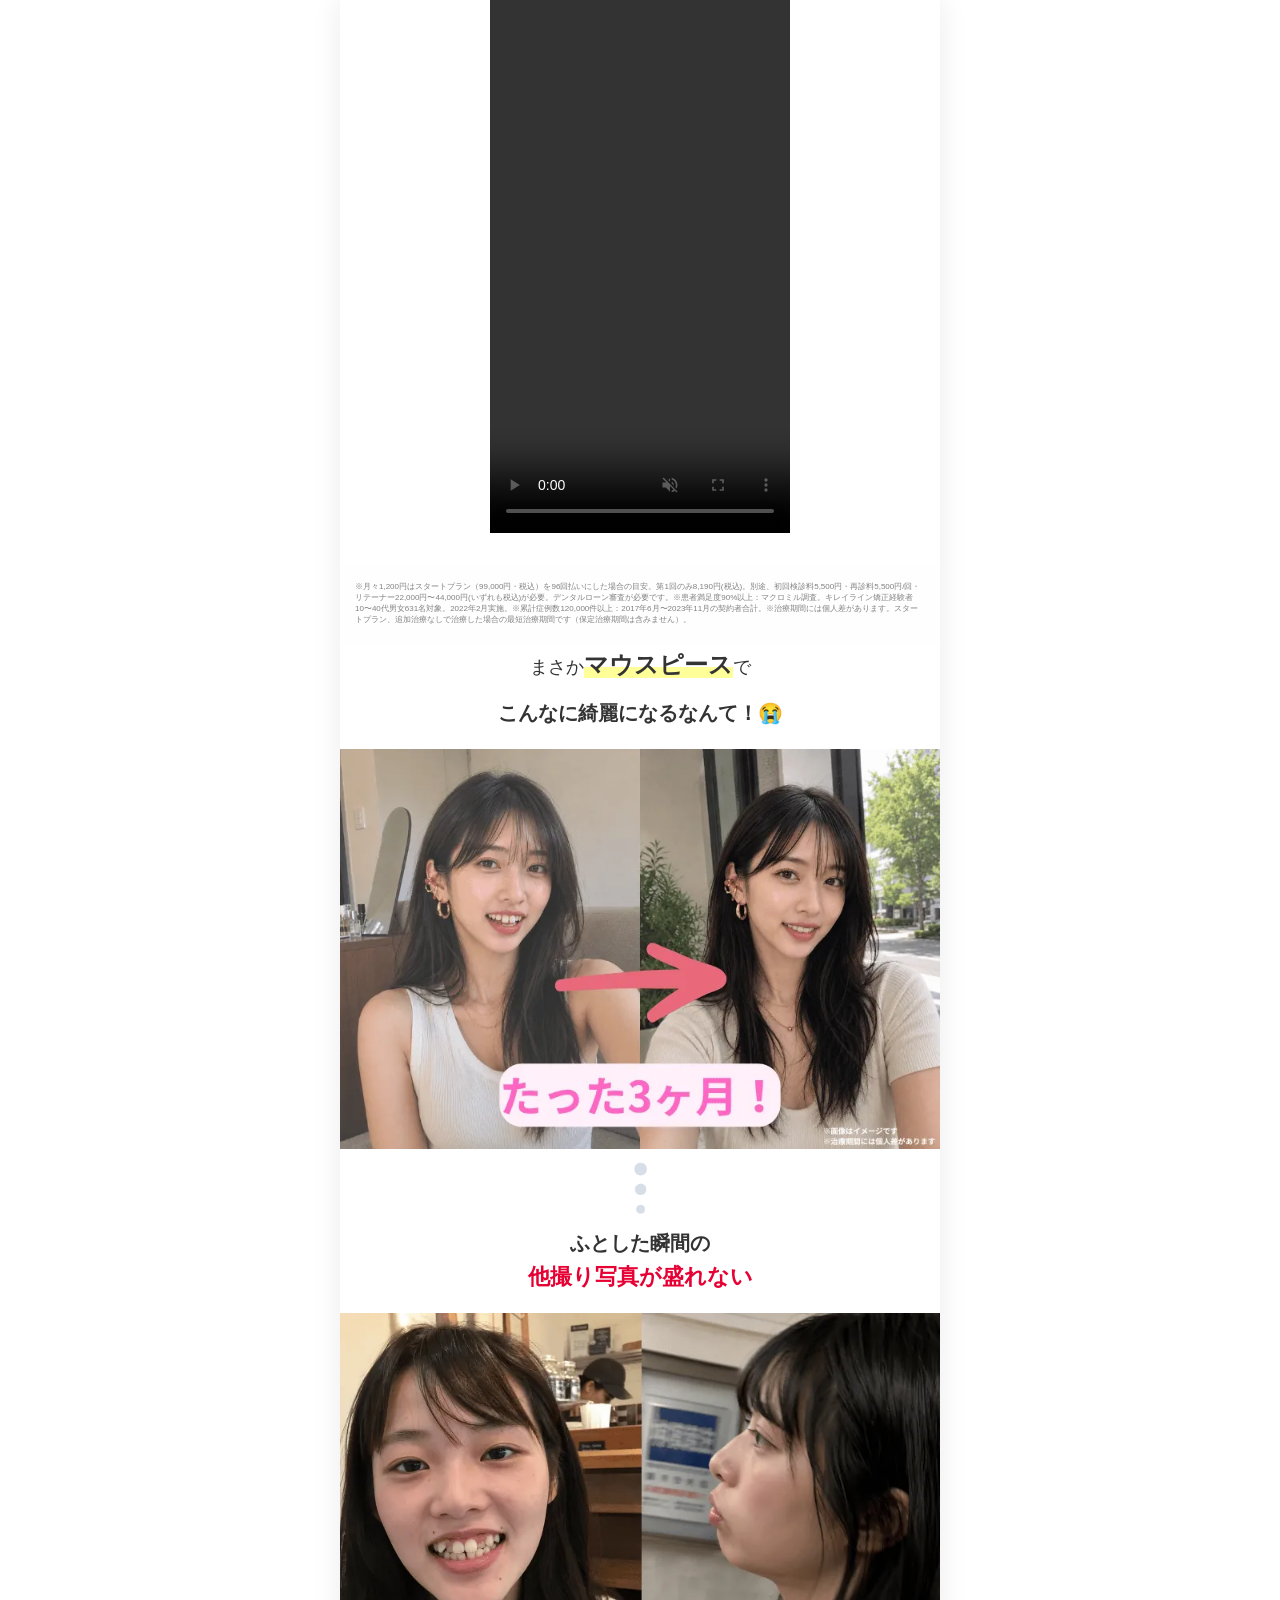
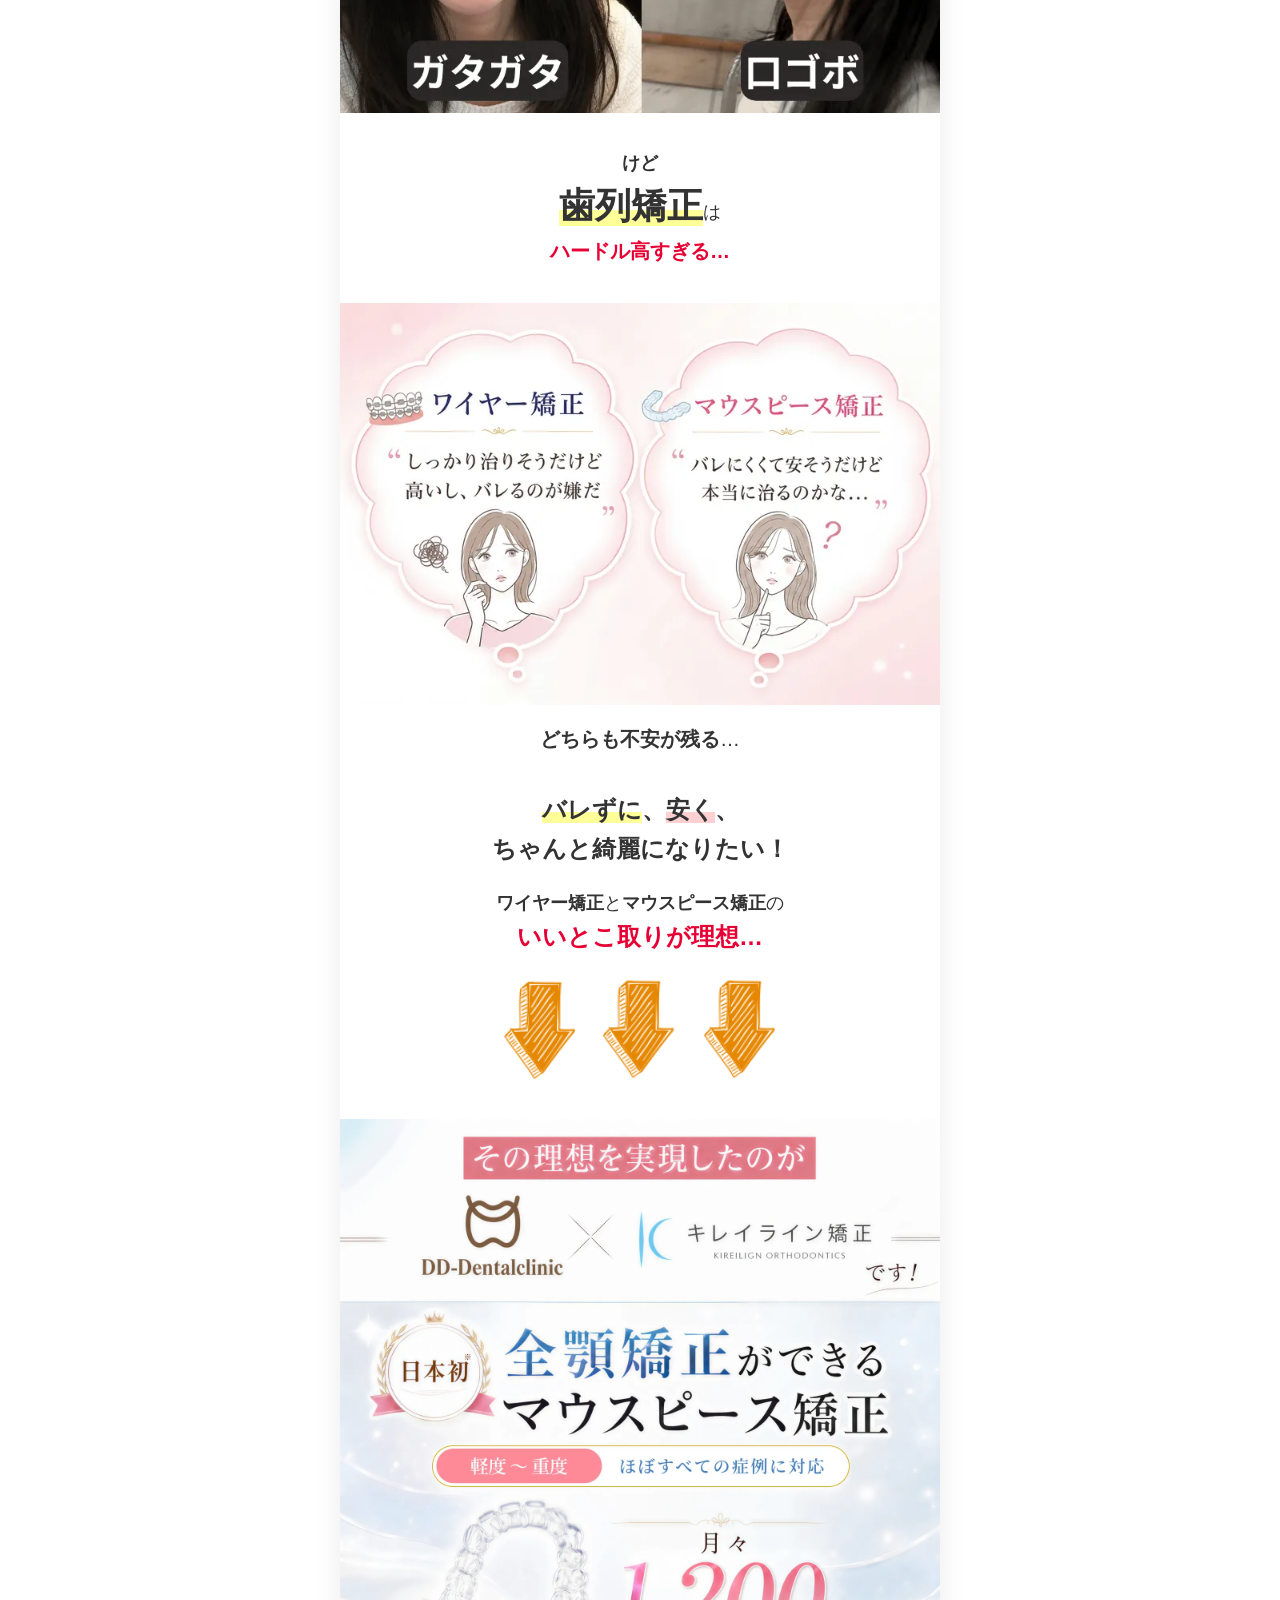
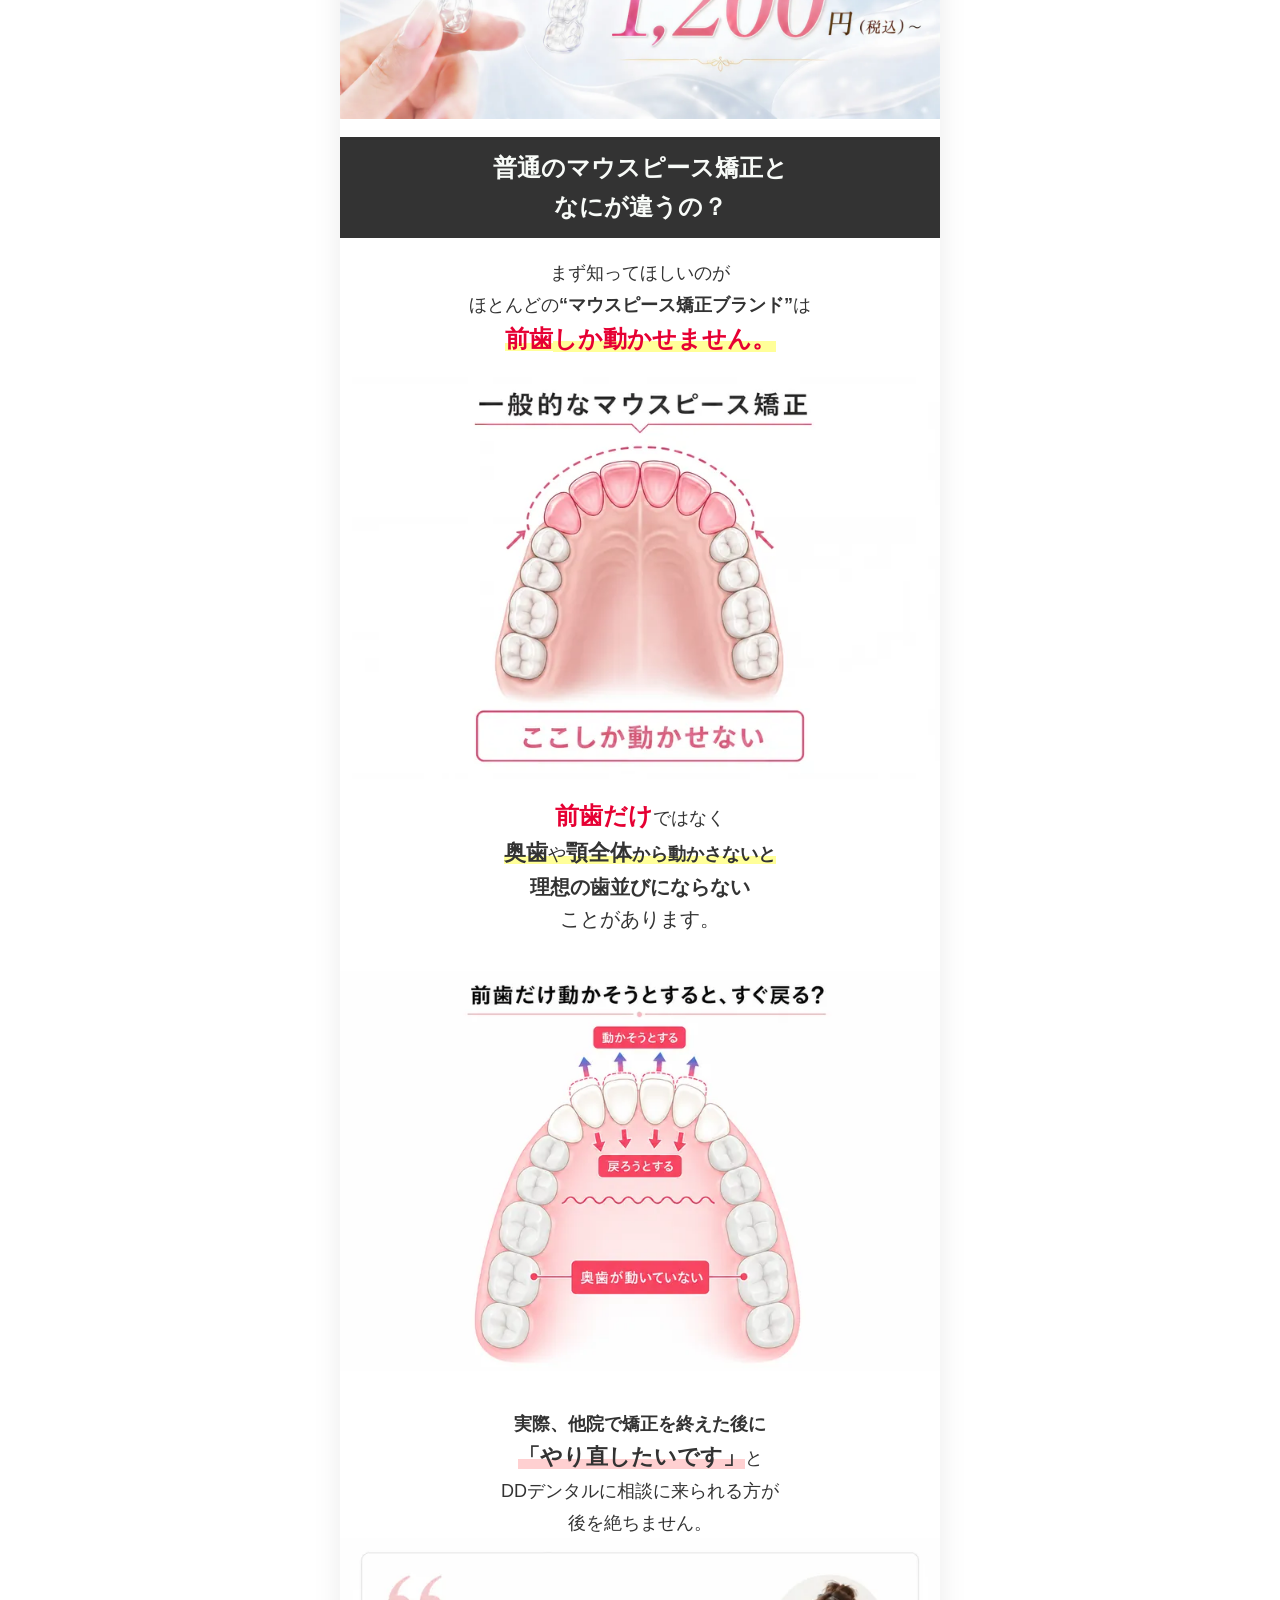
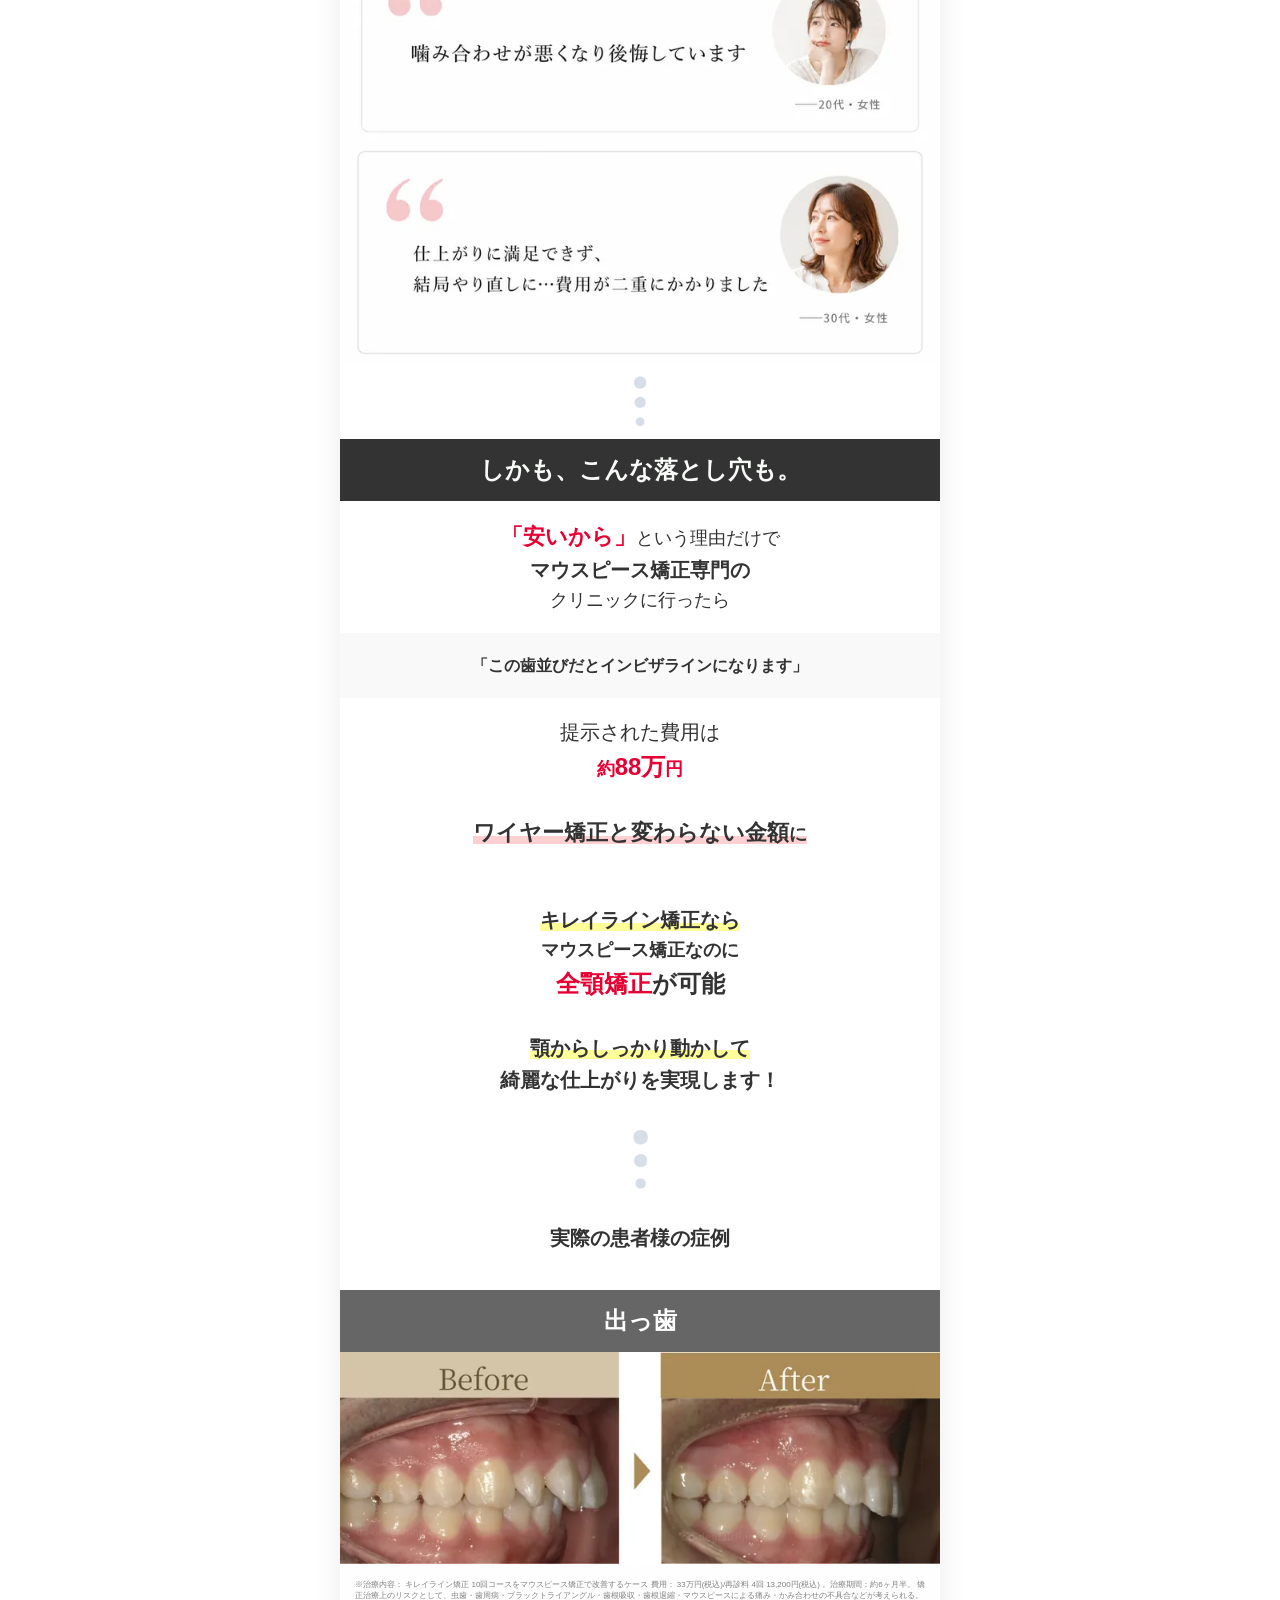
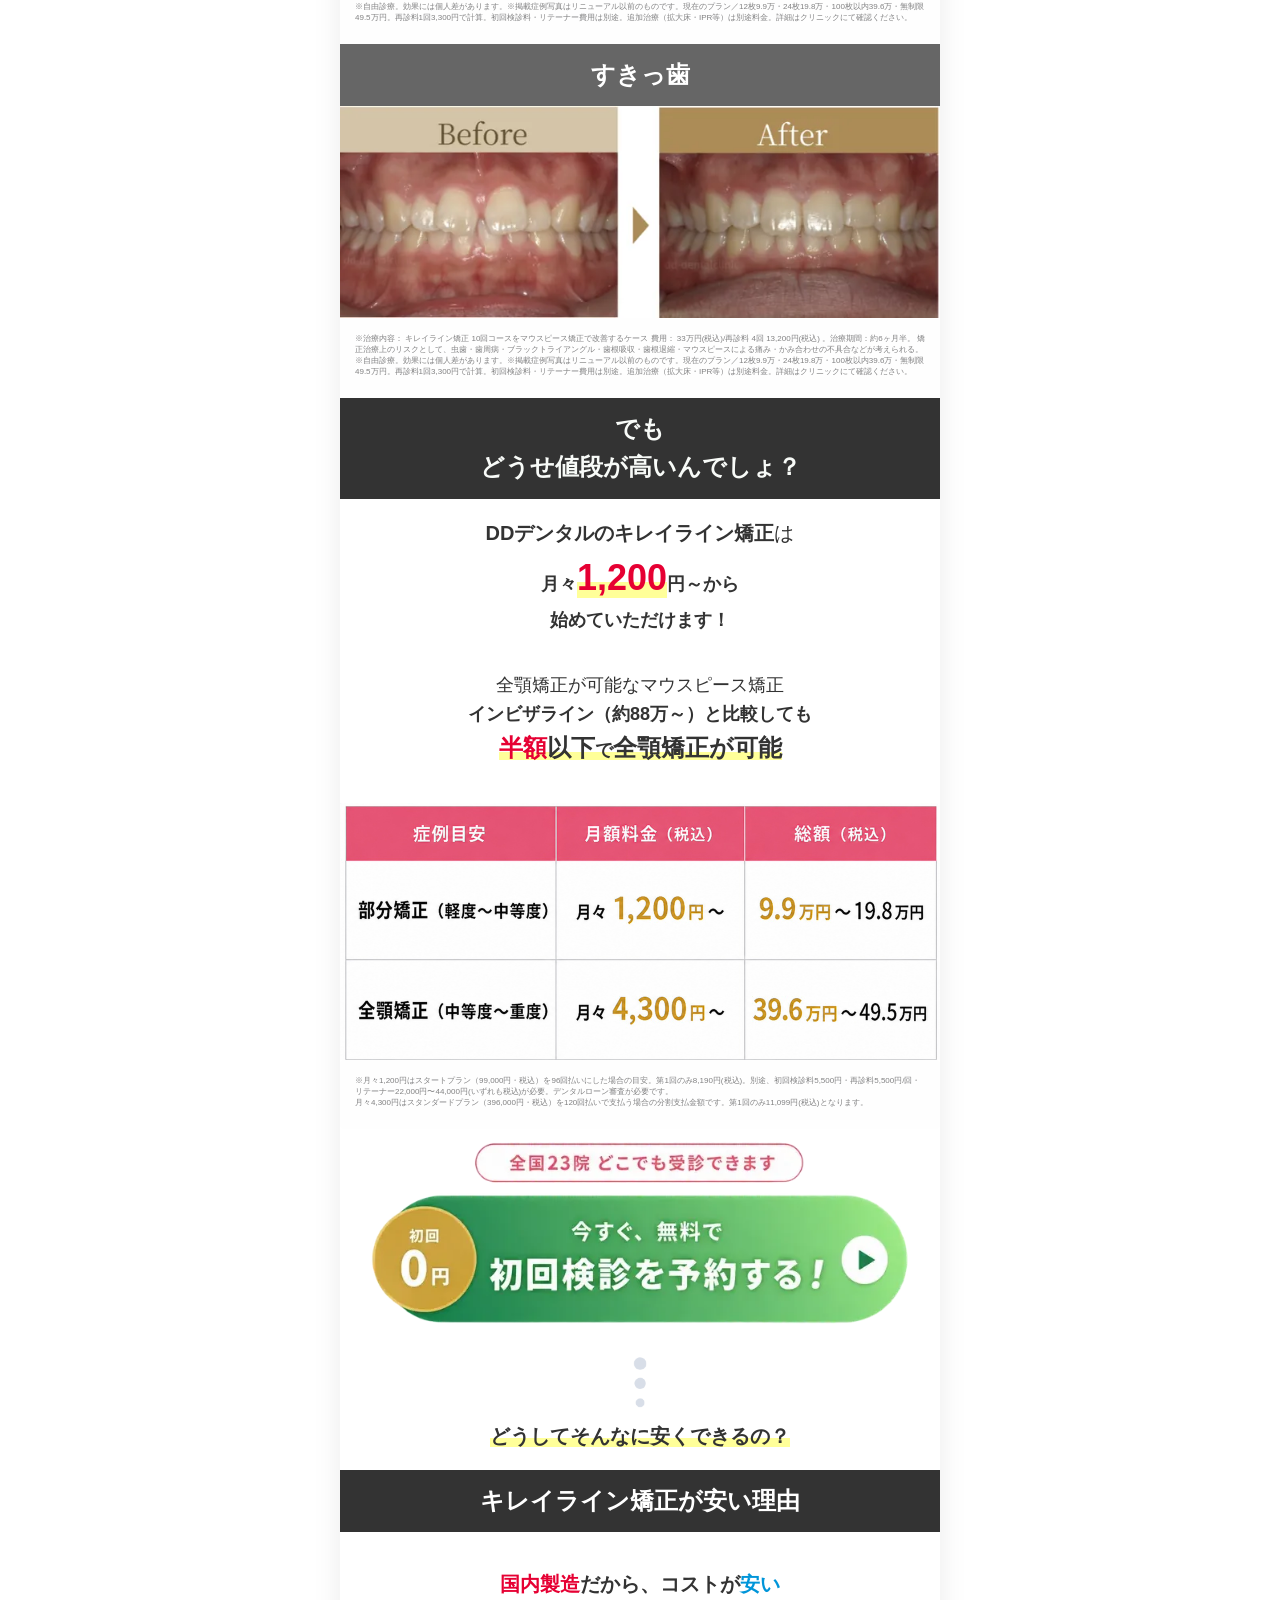
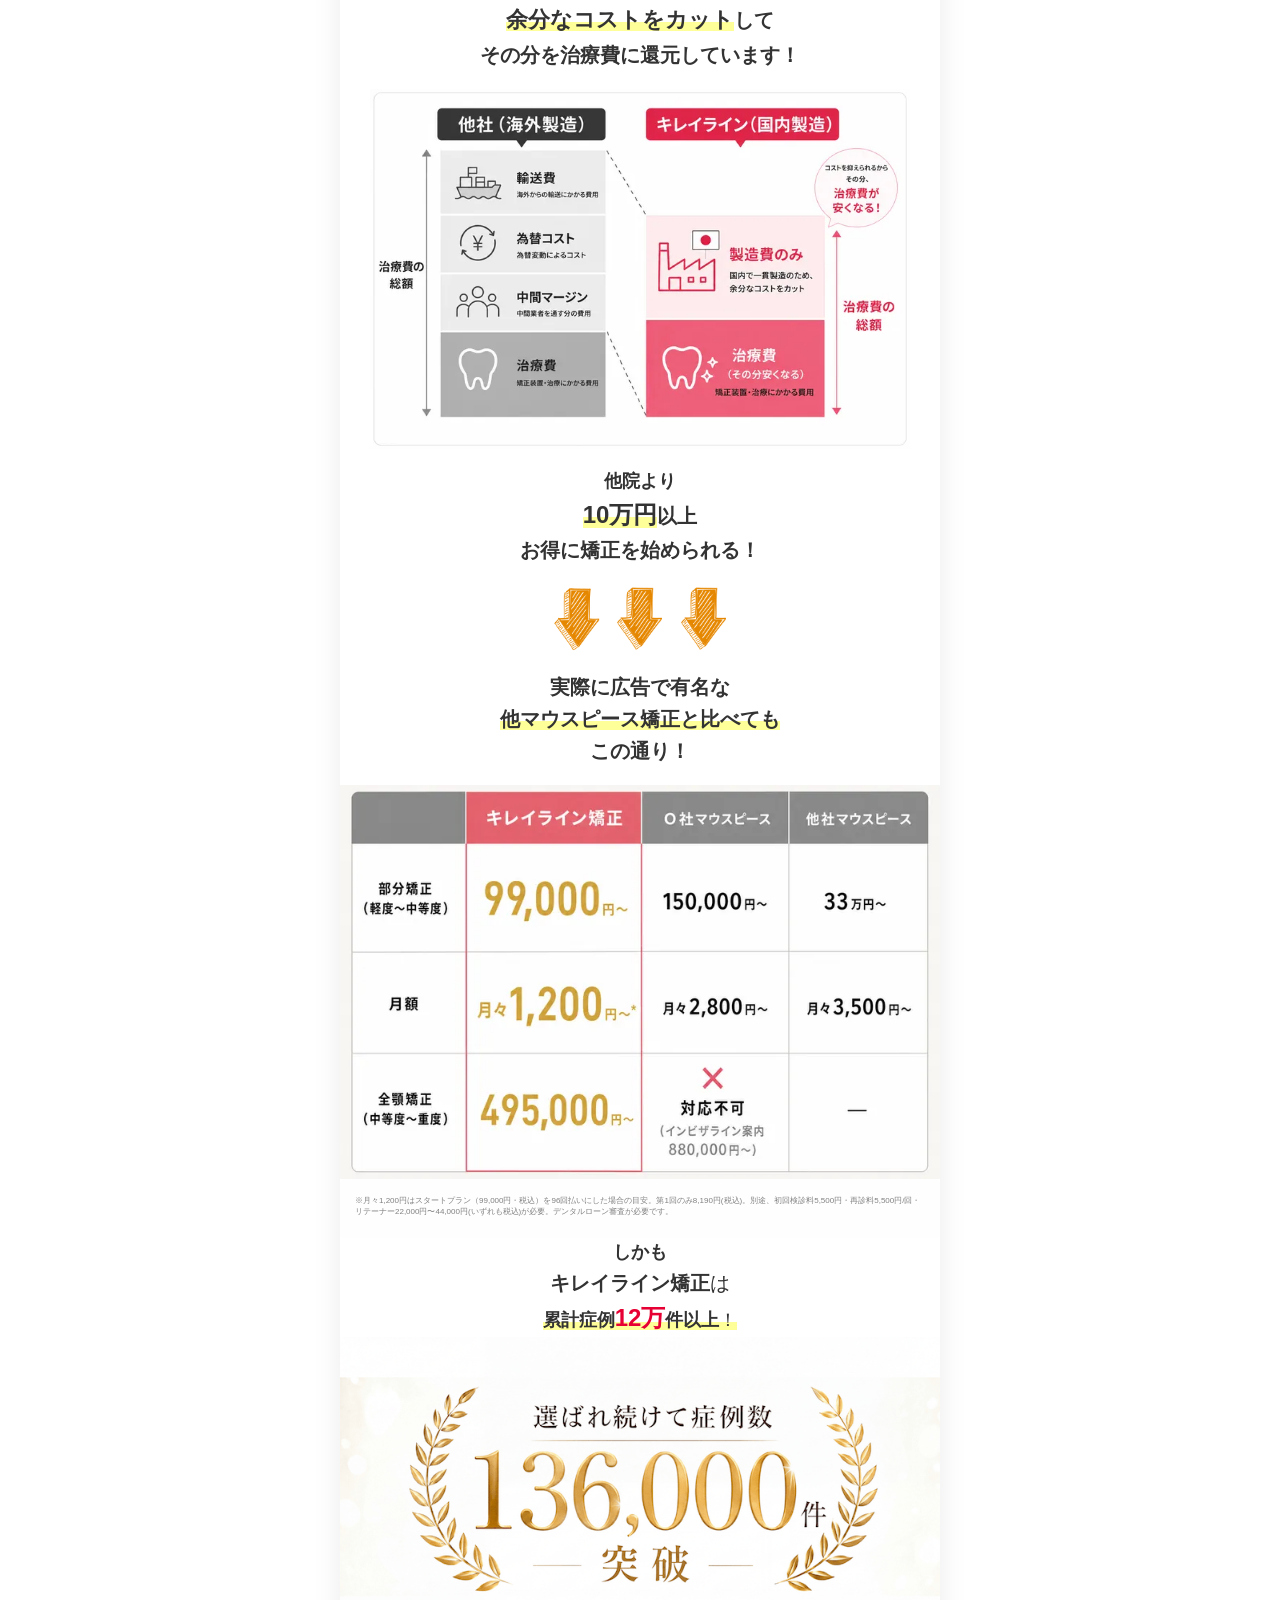
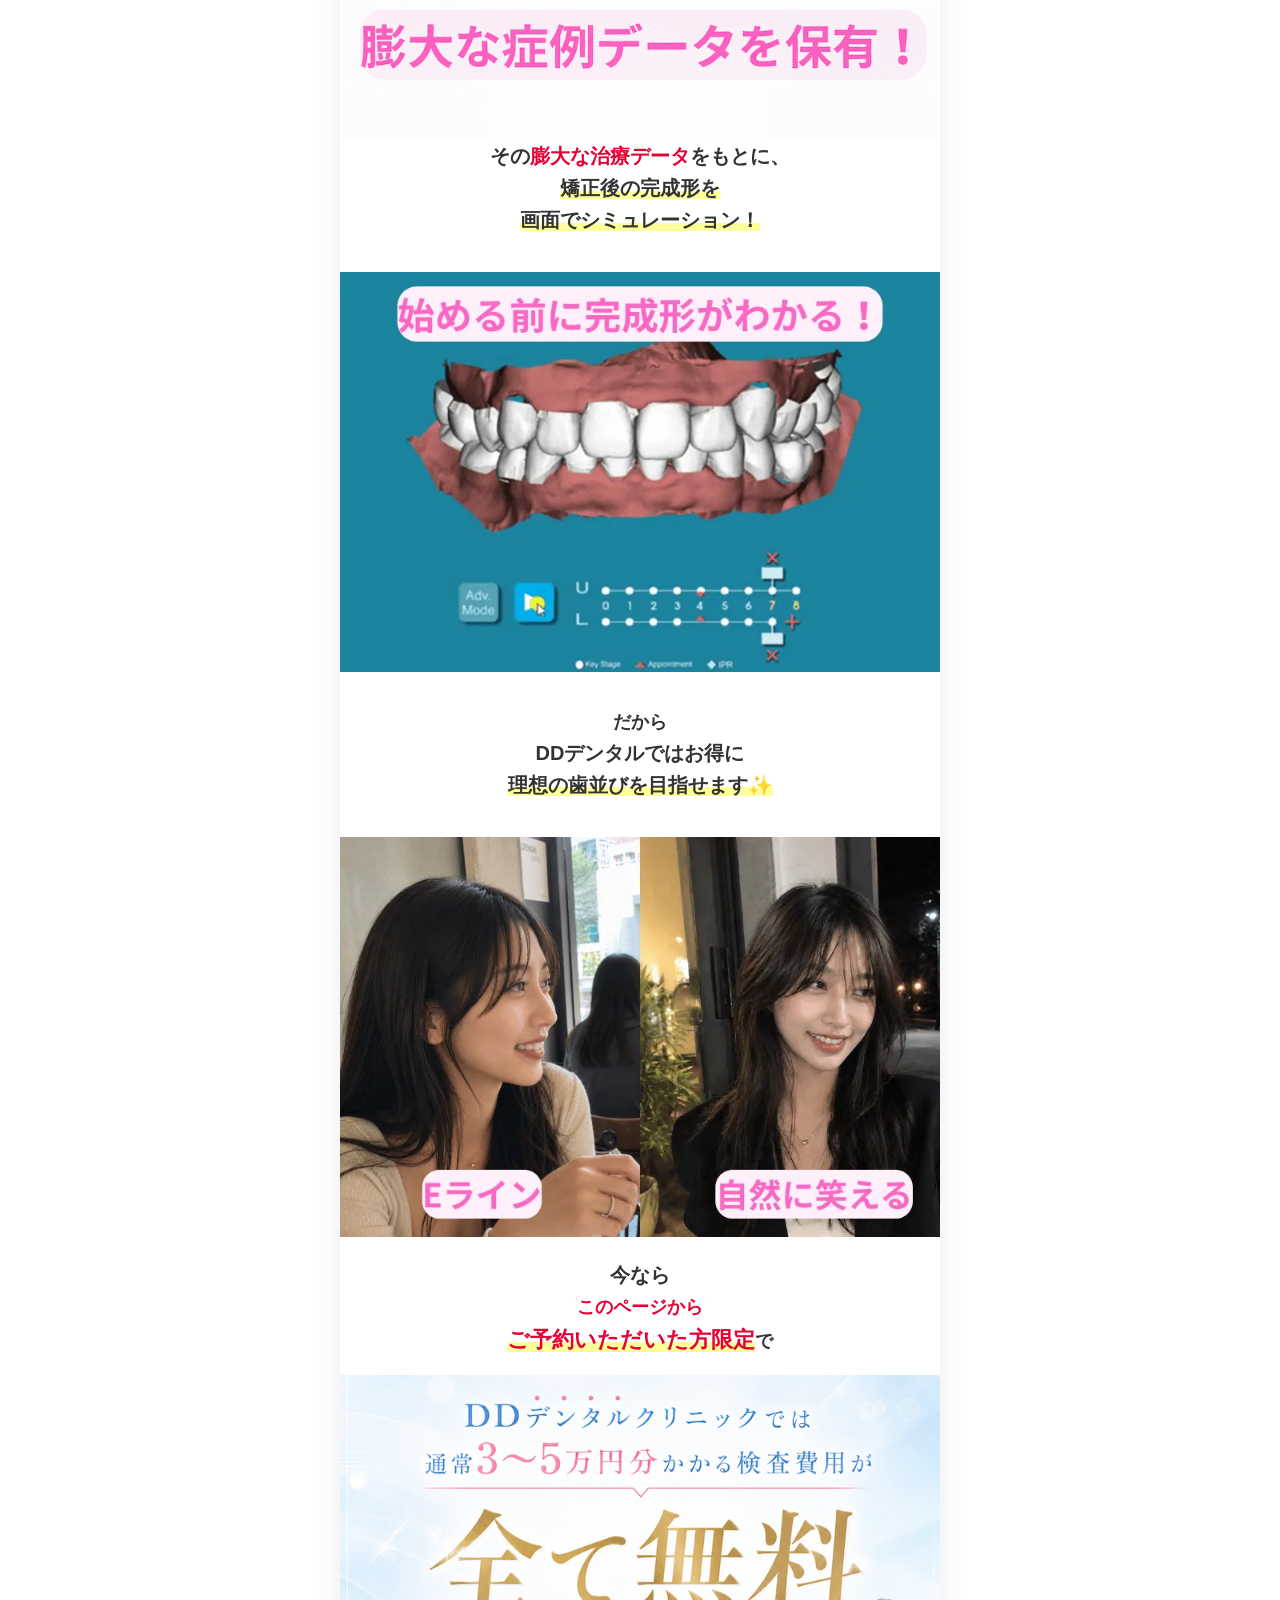
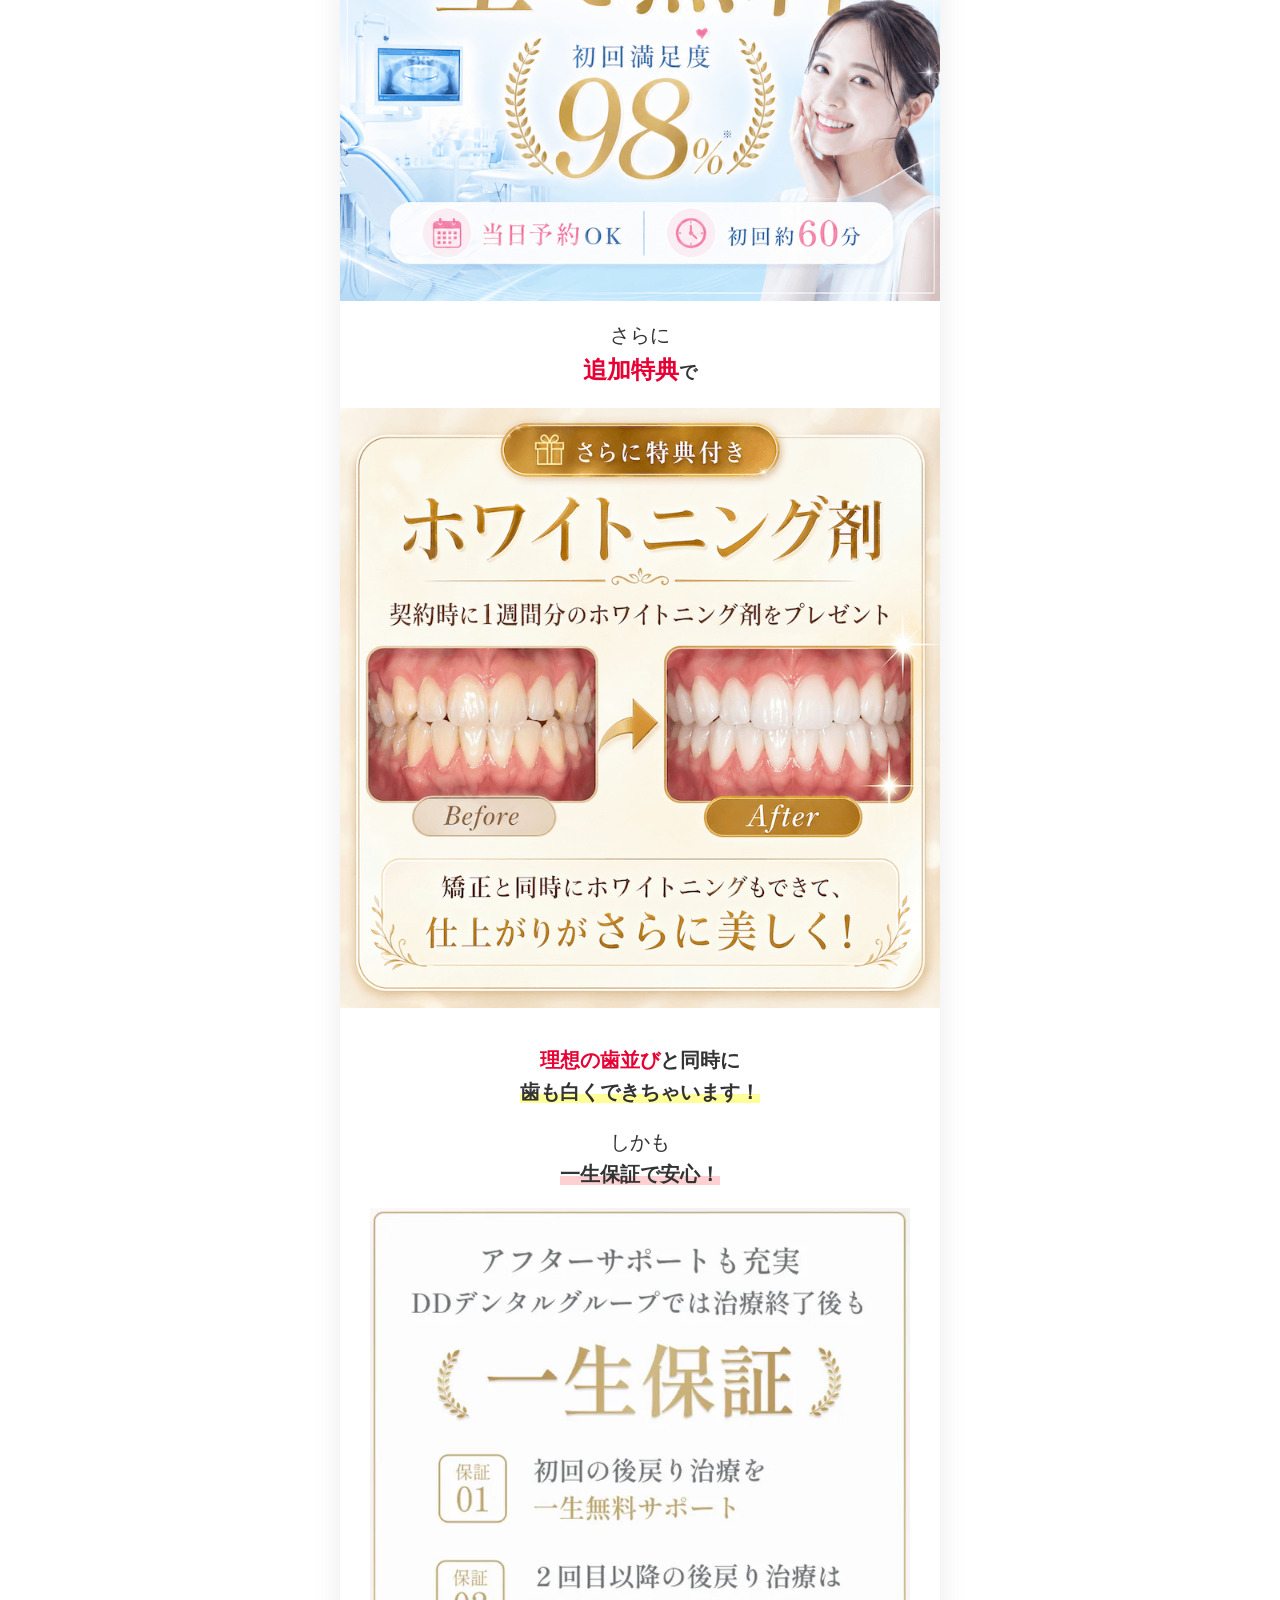
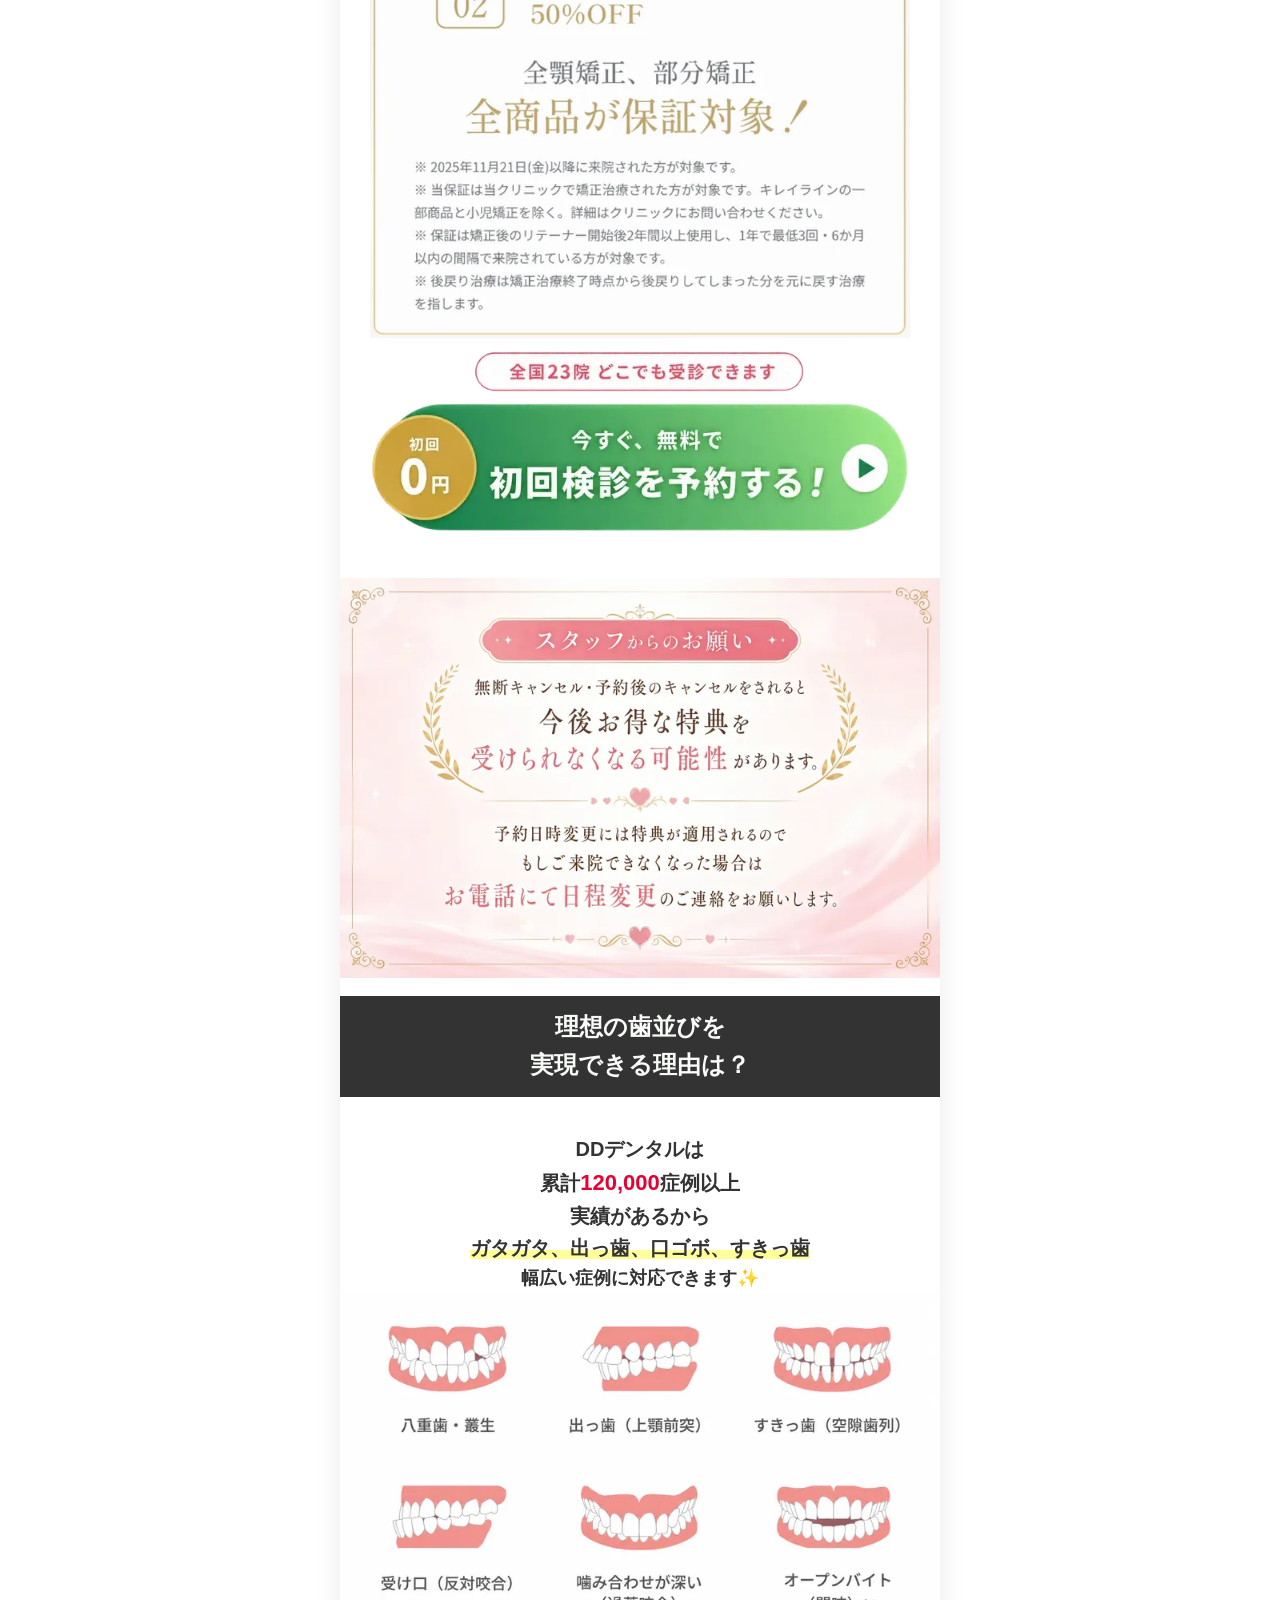
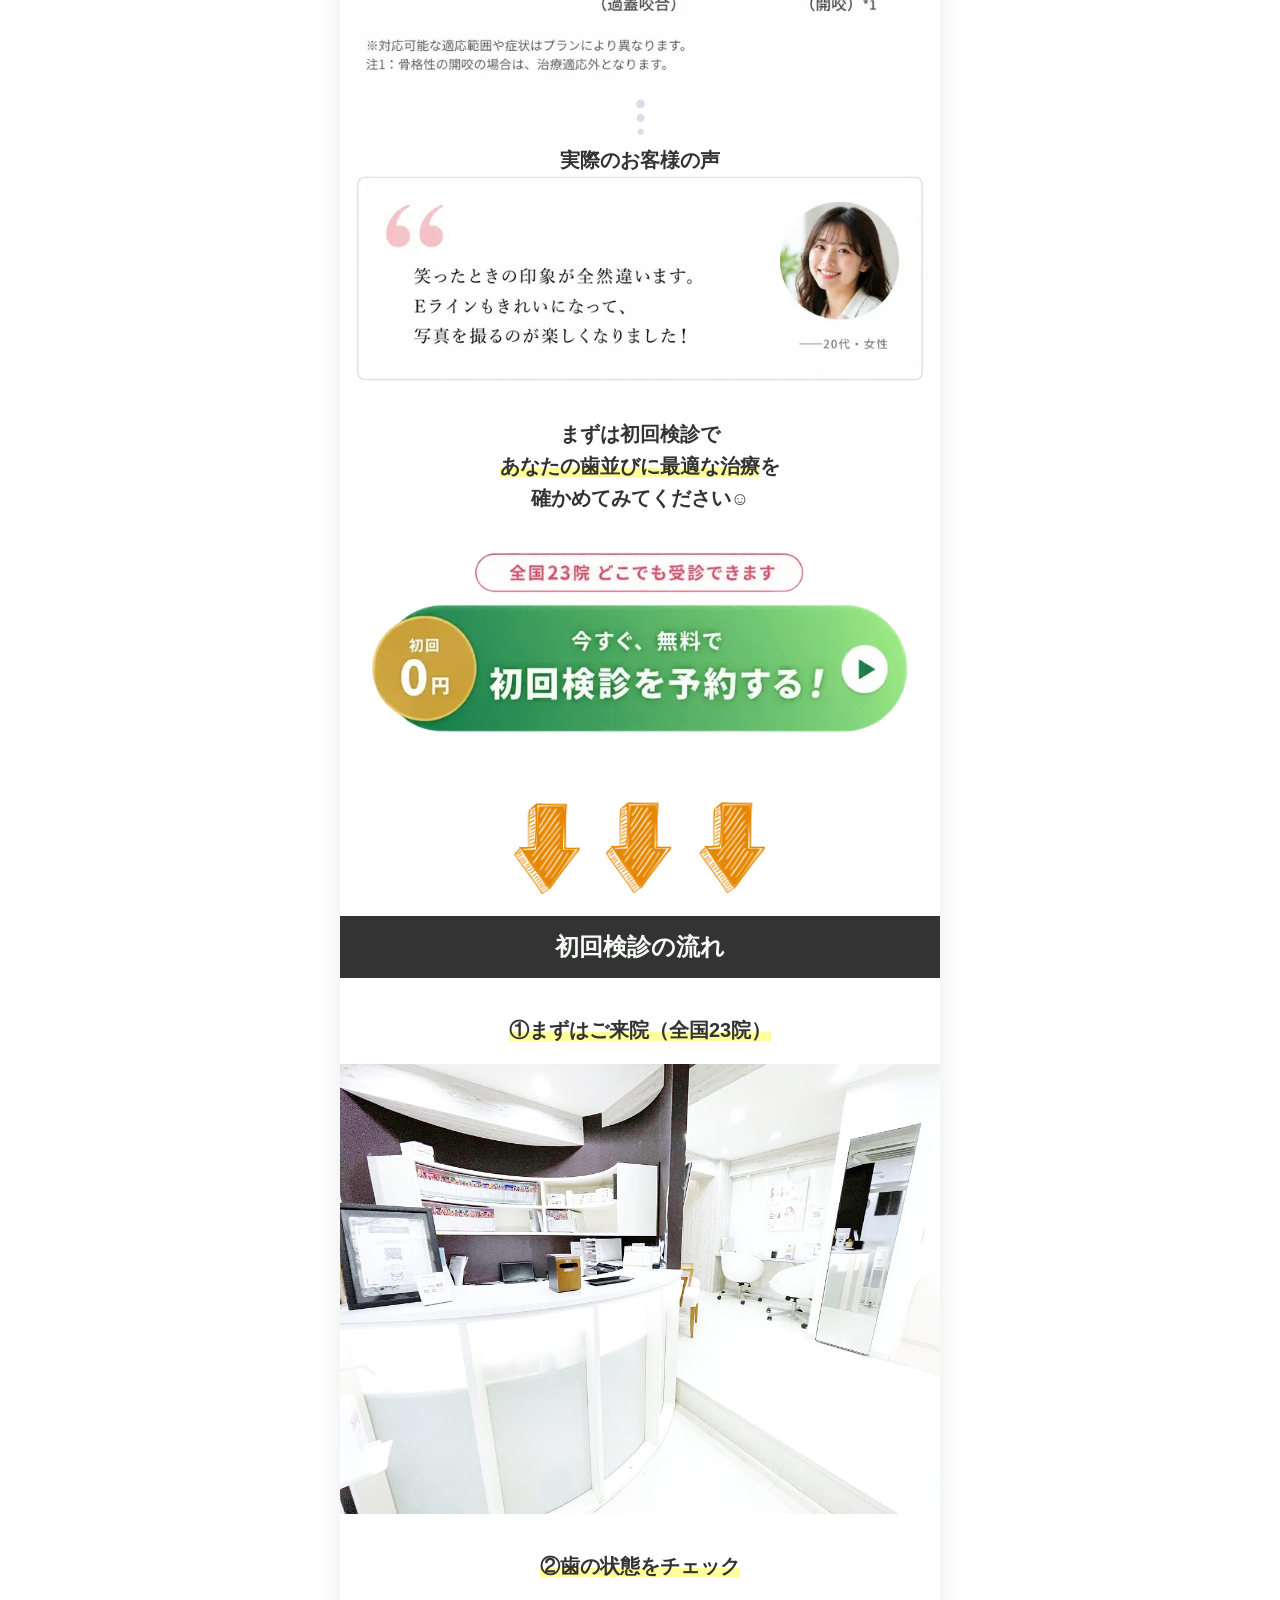
<file: preview.html>
<!DOCTYPE html>
<html lang="ja">
<head>
<meta charset="UTF-8">
<meta name="viewport" content="width=device-width, initial-scale=1.0">
<title>キレイライン 矯正記事LP 260526 - local preview</title>
<link rel="stylesheet" href="style.css">
</head>
<body class="wp-singular page-template page-template-lp page-template-page-lp2 page-template-lppage-lp2-php page page-id-3029 wp-theme-cocoon-master wp-child-theme-cocoon-child-master lp2-page fa_v7_css vk-blocks body public-page page-body ff-hiragino fz-18px fw-400 hlt-top-menu-wrap ect-entry-card-wrap rect-entry-card-wrap no-sidebar scrollable-sidebar no-scrollable-main sidebar-right mblt-none scrollable-mobile-buttons author-admin no-post-author no-sp-snippet font-awesome-4 thumb-wide">
<main class="lp2-container body article wp-singular page-template page-template-lp page-template-page-lp2 page-template-lppage-lp2-php page page-id-3029 wp-theme-cocoon-master wp-child-theme-cocoon-child-master lp2-page fa_v7_css vk-blocks public-page page-body ff-hiragino fz-18px fw-400 hlt-top-menu-wrap ect-entry-card-wrap rect-entry-card-wrap no-sidebar scrollable-sidebar no-scrollable-main sidebar-right mblt-none scrollable-mobile-buttons author-admin no-post-author no-sp-snippet font-awesome-4 thumb-wide">
  




<div class="wp-block-group is-nowrap is-layout-flex wp-container-core-group-is-layout-7387b849 wp-block-group-is-layout-flex">
<figure class="wp-block-video"><video height="1920" style="aspect-ratio: 1080 / 1920;" width="1080" controls playsinline muted autoplay loop src="https://usukura-p.github.io/kireiline-lp-assets/assets/kireiline_FV2.mp4"></video></figure>
</div>



<p class="is-style-light-box has-box-style is-style-bottom-margin-0em has-bottom-margin wp-block-paragraph"><span style="font-size: 8px" class="sme-font-size"><span style="line-height: 1.4" class="sme-line-height">※月々1,200円はスタートプラン（99,000円・税込）を96回払いにした場合の目安。第1回のみ8,190円(税込)。別途、初回検診料5,500円・再診料5,500円/回・リテーナー22,000円〜44,000円(いずれも税込)が必要。デンタルローン審査が必要です。※患者満足度90%以上：マクロミル調査。キレイライン矯正経験者10〜40代男女631名対象。2022年2月実施。※累計症例数120,000件以上：2017年6月〜2023年11月の契約者合計。※治療期間には個人差があります。スタートプラン、追加治療なしで治療した場合の最短治療期間です（保定治療期間は含みません）。</span></span></p>



<p class="has-text-align-center is-style-default has-small-font-size is-style-bottom-margin-1em has-bottom-margin wp-block-paragraph"><span style="font-size: 24px" class="sme-font-size"><span class="fz-18px">まさか</span><strong><span class="marker-under">マウスピース</span></strong><span class="fz-18px">で</span></span></p>



<p class="has-text-align-center has-medium-font-size is-style-bottom-margin-1em has-bottom-margin wp-block-paragraph"><strong><span class="fz-20px">こんなに綺麗になるなんて！😭</span></strong></p>



<figure class="wp-block-image size-full is-style-bottom-margin-0em has-bottom-margin"><img decoding="async" width="750" height="500" src="https://usukura-p.github.io/kireiline-lp-assets/assets/before_after_3months_face.webp" alt="" class="wp-image-2825"></figure>



<figure class="wp-block-image aligncenter size-full is-resized"><img decoding="async" width="600" height="240" src="https://usukura-p.github.io/kireiline-lp-assets/assets/260606_ten01.png" alt="" class="wp-image-2195" style="width:195px;height:auto"></figure>



<p class="has-text-align-center wp-block-paragraph"><strong><span class="fz-20px">ふとした瞬間の</span></strong></p>



<p class="has-text-align-center is-style-bottom-margin-1em has-bottom-margin wp-block-paragraph"><strong><span class="bold-red"><span class="fz-22px">他撮り写真が盛れない</span></span></strong></p>



<figure class="wp-block-image aligncenter size-full is-style-bottom-margin-2em has-bottom-margin"><img decoding="async" width="750" height="500" src="https://usukura-p.github.io/kireiline-lp-assets/assets/before_after_crooked_teeth.webp" alt="" class="wp-image-2822"></figure>



<p class="has-text-align-center is-style-bottom-margin-2em has-bottom-margin wp-block-paragraph"><strong><span class="fz-18px">けど</span></strong><br><strong><span class="sme-font-size has-large-font-size"><span class="marker-under">歯列矯正</span></span></strong>は<br><strong><span class="bold-red"><span class="fz-20px">ハードル高すぎる…</span></span></strong></p>



<figure class="wp-block-image aligncenter size-full is-style-bottom-margin-1em has-bottom-margin"><img loading="lazy" decoding="async" width="750" height="503" src="https://usukura-p.github.io/kireiline-lp-assets/assets/wire_vs_mouthpiece_dilemma.webp" alt="" class="wp-image-2830"></figure>



<p class="has-text-align-center is-style-bottom-margin-2em has-bottom-margin wp-block-paragraph"><span class="fz-20px"><strong>どちらも不安が残る</strong>…</span></p>



<p class="has-text-align-center is-style-bottom-margin-1em has-bottom-margin wp-block-paragraph"><strong><span style="font-size: 24px" class="sme-font-size"><span class="marker-under">バレずに</span>、<span class="marker-under-red">安く</span>、<br>ちゃんと綺麗になりたい！</span></strong></p>



<p class="has-text-align-center is-style-bottom-margin-1em has-bottom-margin wp-block-paragraph"><span class="fz-20px"><span class="fz-18px"><strong>ワイヤー矯正</strong>と<strong>マウスピース矯正</strong>の</span><br></span><strong><span class="bold-blue"><span class="bold-red"><span class="cocoon-custom-text-1"><span class="fz-22px"><span class="fz-24px">いいとこ取りが理想…</span></span></span></span></span></strong></p>



<figure class="wp-block-image aligncenter size-full is-resized is-style-bottom-margin-2em has-bottom-margin"><img loading="lazy" decoding="async" width="246" height="97" src="https://usukura-p.github.io/kireiline-lp-assets/assets/orangeya.gif" alt="" class="wp-image-2192" style="aspect-ratio:2.536405529953917;width:276px;height:auto"></figure>



<figure class="wp-block-image aligncenter size-full is-style-bottom-margin-1em has-bottom-margin"><img loading="lazy" decoding="async" width="1500" height="1500" src="https://usukura-p.github.io/kireiline-lp-assets/assets/dd_kireiline_collaboration-04.webp" alt="" class="wp-image-3025"></figure>



<p class="has-text-align-center has-cocoon-black-background-color has-background is-style-bottom-margin-1em has-bottom-margin wp-block-paragraph"><strong><strong><span class="sme-text-color has-ex-f-color"><span class="fz-24px">普通のマウスピース矯正と</span></span></strong></strong><br><strong><strong><span class="sme-text-color has-ex-f-color"><span class="fz-24px">なにが違うの？</span></span></strong></strong></p>



<p class="has-text-align-center is-style-bottom-margin-1em has-bottom-margin wp-block-paragraph"><span class="fz-20px"><span class="fz-18px">まず知ってほしいのが<br>ほとんどの<strong>“マウスピース矯正ブランド”</strong>は</span></span><br><strong><span class="bold-red"><span class="fz-18px"><span class="marker-under"><span class="fz-24px">前歯</span></span></span><span class="bold"><span class="fz-18px"><span class="fz-24px"><span class="marker-under">しか動かせません。</span></span></span></span></span></strong></p>



<figure class="wp-block-image size-full is-style-bottom-margin-1em has-bottom-margin"><img loading="lazy" decoding="async" width="750" height="503" src="https://usukura-p.github.io/kireiline-lp-assets/assets/general_mouthpiece_limitation.webp" alt="" class="wp-image-2835"></figure>



<p class="has-text-align-center is-style-bottom-margin-2em has-bottom-margin wp-block-paragraph"><strong><span class="bold-red"><span class="fz-24px">前歯だけ</span></span></strong>ではなく<br><span class="marker-under"><span class="fz-22px"><strong>奥歯</strong></span>や<strong><span class="fz-22px">顎全体</span>から動かさないと</strong></span><br><strong><span class="fz-20px"><span class="bold">理想の歯並びにならない</span></span></strong><br><span class="fz-20px">ことがあります。</span></p>



<figure class="wp-block-image aligncenter size-full is-style-bottom-margin-2em has-bottom-margin"><img loading="lazy" decoding="async" width="750" height="500" src="https://usukura-p.github.io/kireiline-lp-assets/assets/front_teeth_only_problem.webp" alt="" class="wp-image-2836"></figure>



<p class="has-text-align-center is-style-bottom-margin-0em has-bottom-margin wp-block-paragraph"><span class="fz-20px"><strong><span class="fz-18px">実際、他院で矯正を終えた後に</span><br><span class="fz-22px"><span class="marker-under"><span class="marker-under-red">「やり直したいです」</span></span></span></strong><span class="fz-18px">と</span><br><span class="fz-18px">DDデンタルに相談に来られる方が<br>後を絶ちません。</span></span></p>



<figure class="wp-block-image size-full is-style-bottom-margin-0em has-bottom-margin"><img loading="lazy" decoding="async" width="750" height="255" src="https://usukura-p.github.io/kireiline-lp-assets/assets/testimonial_regret_bite_20s.webp" alt="" class="wp-image-2837"></figure>



<figure class="wp-block-image size-full is-style-bottom-margin-0em has-bottom-margin"><img loading="lazy" decoding="async" width="750" height="276" src="https://usukura-p.github.io/kireiline-lp-assets/assets/testimonial_regret_redo_cost_30s.webp" alt="" class="wp-image-2838"></figure>



<figure class="wp-block-image aligncenter size-full is-resized"><img loading="lazy" decoding="async" width="600" height="240" src="https://usukura-p.github.io/kireiline-lp-assets/assets/260606_ten01.png" alt="" class="wp-image-2195" style="width:190px;height:auto"></figure>



<p class="has-text-align-center has-ex-f-color has-cocoon-black-background-color has-text-color has-background has-link-color is-style-bottom-margin-1em has-bottom-margin wp-elements-9958f17497beff33c6f8f0cc8567eaef wp-block-paragraph"><strong><span class="fz-24px">しかも、こんな落とし穴も。</span></strong></p>



<p class="has-text-align-center is-style-bottom-margin-1em has-bottom-margin wp-block-paragraph"><strong><span class="fz-22px"><span class="bold-red">「安いから」</span></span></strong>という理由だけで<br><span class="fz-18px"><span class="fz-20px"><strong>マウスピース矯正専門の</strong></span></span><br><span class="fz-18px">クリニックに行ったら</span></p>



<p class="has-text-align-center is-style-light-background-box has-box-style is-style-bottom-margin-1em has-bottom-margin wp-block-paragraph"><span class="fz-16px"><strong>「この歯並びだと<span class="sme-br sme-br--disable:desktop sme-br--disable:tablet"><br></span>インビザラインになります」</strong></span></p>



<p class="has-text-align-center is-style-bottom-margin-3em has-bottom-margin wp-block-paragraph"><span class="fz-20px">提示された費用は<br></span><strong><span class="bold-red">約<span class="fz-22px"><span class="fz-24px">88万</span></span>円</span></strong><br><br><strong><span class="marker-under-red"><span class="fz-22px">ワイヤー矯正と変わらない金額</span>に</span></strong></p>



<p class="has-text-align-center is-style-bottom-margin-1em has-bottom-margin wp-block-paragraph"><span class="marker-under"><strong><span class="sme-font-size has-medium-font-size"><span class="fz-20px">キレイライン矯正なら</span></span><br></strong></span><strong>マウスピース矯正なのに</strong><br><span class="fz-18px"><strong><span class="fz-24px"><span class="bold-red">全顎矯正</span>が可能</span></strong></span><br><br><span class="marker-under"><span class="fz-20px"><strong>顎</strong></span></span><span class="fz-20px"><span class="marker-under"><strong>からしっかり動かして</strong><br></span><strong>綺麗な仕上がりを実現します！</strong><span class="marker-under-red"><span class="marker-under"><strong><br><span class="sme-br sme-br--disable:desktop sme-br--disable:tablet"><br></span></strong></span></span></span></p>



<figure class="wp-block-image aligncenter size-full is-resized is-style-bottom-margin-1em has-bottom-margin"><img loading="lazy" decoding="async" width="600" height="240" src="https://usukura-p.github.io/kireiline-lp-assets/assets/260606_ten01.png" alt="" class="wp-image-2195" style="width:225px;height:auto"></figure>



<p class="has-text-align-center is-style-bottom-margin-2em has-bottom-margin wp-block-paragraph"><strong><span class="fz-20px">実際の患者様の症例</span></strong></p>



<p class="has-text-align-center has-cocoon-white-color has-dark-grey-background-color has-text-color has-background has-link-color is-style-bottom-margin-0em has-bottom-margin wp-elements-3e47e8620af9de2388943003b42746a9 wp-block-paragraph"><strong><span style="font-size: 24px" class="sme-font-size">出っ歯</span></strong></p>



<figure class="wp-block-image aligncenter size-full is-style-bottom-margin-0em has-bottom-margin"><img loading="lazy" decoding="async" width="750" height="264" src="https://usukura-p.github.io/kireiline-lp-assets/assets/case_02_before_after_side.webp" alt="" class="wp-image-2840"></figure>



<p class="is-style-light-box has-box-style is-style-bottom-margin-0em has-bottom-margin wp-block-paragraph"><span style="font-size: 8px" class="sme-font-size"><span style="line-height: 1.4" class="sme-line-height">※治療内容： キレイライン矯正 10回コースをマウスピース矯正で改善するケース 費用： 33万円(税込)/再診料 4回 13,200円(税込) 。治療期間：約6ヶ月半。 矯正治療上のリスクとして、虫歯・歯周病・ブラックトライアングル・歯根吸収・歯根退縮・マウスピースによる痛み・かみ合わせの不具合などが考えられる。※自由診療。効果には個人差があります。※掲載症例写真はリニューアル以前のものです。現在のプラン／12枚9.9万・24枚19.8万・100枚以内39.6万・無制限49.5万円。再診料1回3,300円で計算。初回検診料・リテーナー費用は別途。追加治療（拡大床・IPR等）は別途料金。詳細はクリニックにて確認ください。</span></span></p>



<p class="has-text-align-center has-cocoon-white-color has-dark-grey-background-color has-text-color has-background has-link-color is-style-bottom-margin-0em has-bottom-margin wp-elements-814cffc6379e9d30059c2e561af9490b wp-block-paragraph"><strong><span style="font-size: 24px" class="sme-font-size">すきっ歯</span></strong></p>



<figure class="wp-block-image aligncenter size-full is-style-bottom-margin-0em has-bottom-margin"><img loading="lazy" decoding="async" width="750" height="264" src="https://usukura-p.github.io/kireiline-lp-assets/assets/case_01_before_after-1.webp" alt="" class="wp-image-2842"></figure>



<p class="is-style-light-box has-box-style is-style-bottom-margin-0em has-bottom-margin wp-block-paragraph"><span style="font-size: 8px" class="sme-font-size"><span style="line-height: 1.4" class="sme-line-height">※治療内容： キレイライン矯正 10回コースをマウスピース矯正で改善するケース 費用： 33万円(税込)/再診料 4回 13,200円(税込) 。治療期間：約6ヶ月半。 矯正治療上のリスクとして、虫歯・歯周病・ブラックトライアングル・歯根吸収・歯根退縮・マウスピースによる痛み・かみ合わせの不具合などが考えられる。※自由診療。効果には個人差があります。※掲載症例写真はリニューアル以前のものです。現在のプラン／12枚9.9万・24枚19.8万・100枚以内39.6万・無制限49.5万円。再診料1回3,300円で計算。初回検診料・リテーナー費用は別途。追加治療（拡大床・IPR等）は別途料金。詳細はクリニックにて確認ください。</span></span></p>



<p class="has-text-align-center has-ex-f-color has-cocoon-black-background-color has-text-color has-background has-link-color is-style-bottom-margin-1em has-bottom-margin wp-elements-0312212556f81910f683f29dc4175b30 wp-block-paragraph"><strong><span class="fz-24px">でも</span></strong><br><strong><span class="fz-24px">どうせ値段が高いんでしょ？</span></strong></p>



<p class="has-text-align-center is-style-bottom-margin-2em has-bottom-margin wp-block-paragraph"><strong><span class="fz-20px">DDデンタルのキレイライン矯正</span></strong><span class="fz-20px">は</span><br><strong>月々</strong><span class="sme-font-size has-large-font-size"><strong><span class="marker-under"><span class="bold-red">1,200</span></span></strong></span><strong>円～から</strong><br><strong>始めていただけます！</strong></p>



<p class="has-text-align-center is-style-bottom-margin-2em has-bottom-margin wp-block-paragraph">全顎矯正が可能なマウスピース矯正<br><strong>インビザライン（約88万～）と比較しても</strong><br><span class="fz-18px"><strong><span class="marker-under"><span style="font-size: 24px" class="sme-font-size"><span class="bold-red">半額</span>以下</span>で<span class="fz-24px">全顎矯正が可能</span></span></strong></span></p>



<figure class="wp-block-image size-full"><img loading="lazy" decoding="async" width="1200" height="514" src="https://usukura-p.github.io/kireiline-lp-assets/assets/IMG_9918.png" alt="" class="wp-image-2994"></figure>



<p class="is-style-light-box has-box-style is-style-bottom-margin-0em has-bottom-margin wp-block-paragraph"><span style="font-size: 8px" class="sme-font-size"><span style="line-height: 1.4" class="sme-line-height">※月々1,200円はスタートプラン（99,000円・税込）を96回払いにした場合の目安。第1回のみ8,190円(税込)。別途、初回検診料5,500円・再診料5,500円/回・リテーナー22,000円〜44,000円(いずれも税込)が必要。デンタルローン審査が必要です。<span style="font-size: 8px" class="sme-font-size"><span style="line-height: 1.4" class="sme-line-height">月々4,300円はスタンダードプラン（396,000円・税込）を120回払いで支払う場合の分割支払金額です。第1回のみ11,099円(税込)となります。</span></span></span></span></p>



<figure class="wp-block-image size-full w-90 shake shine" style="margin-top:var(--wp--preset--spacing--30);margin-bottom:var(--wp--preset--spacing--30)"><a href="https://kireilign.com/free-v3"><img loading="lazy" decoding="async" width="673" height="230" src="https://usukura-p.github.io/kireiline-lp-assets/assets/cta_button_free_consultation-1.webp" alt="" class="wp-image-2845"></a></figure>



<figure class="wp-block-image aligncenter size-full is-resized"><img loading="lazy" decoding="async" width="600" height="240" src="https://usukura-p.github.io/kireiline-lp-assets/assets/260606_ten01.png" alt="" class="wp-image-2195" style="width:190px;height:auto"></figure>



<p class="has-text-align-center is-style-bottom-margin-1em has-bottom-margin wp-block-paragraph"><strong><span class="fz-20px"><span class="marker-under">どうしてそんなに安くできるの？</span></span></strong></p>



<p class="has-text-align-center has-cocoon-white-color has-cocoon-black-background-color has-text-color has-background has-link-color is-style-bottom-margin-2em has-bottom-margin wp-elements-bf1f6f1af785f1962797b2ed4b10c230 wp-block-paragraph"><strong><span class="fz-24px">キレイライン矯正が安い理由</span></strong></p>



<p class="has-text-align-center is-style-bottom-margin-1em has-bottom-margin wp-block-paragraph"><span class="fz-20px"><strong><span class="bold-red">国内製造</span>だから、コストが<span class="bold-blue">安い</span></strong><br><strong><span class="marker-under"><span class="fz-24px"><span class="fz-22px">余分なコストをカット</span></span></span>して</strong><br><strong>その分を治療費に還元しています！</strong></span></p>



<figure class="wp-block-image size-full w-90 is-style-bottom-margin-1em has-bottom-margin"><img loading="lazy" decoding="async" width="750" height="500" src="https://usukura-p.github.io/kireiline-lp-assets/assets/cost_comparison_overseas_vs_domestic.webp" alt="" class="wp-image-2848"></figure>



<p class="has-text-align-center is-style-bottom-margin-1em has-bottom-margin wp-block-paragraph"><strong>他院より</strong><br><strong><span style="font-size: 24px" class="sme-font-size"><span class="marker-under">10万円</span></span><span class="fz-20px">以上</span></strong><br><strong><span class="fz-20px">お得に矯正を始められる！</span></strong></p>



<figure class="wp-block-image aligncenter size-full is-resized is-style-bottom-margin-1em has-bottom-margin"><img loading="lazy" decoding="async" width="246" height="97" src="https://usukura-p.github.io/kireiline-lp-assets/assets/orangeya.gif" alt="" class="wp-image-2192" style="aspect-ratio:2.536405529953917;width:175px;height:auto"></figure>



<p class="has-text-align-center is-style-bottom-margin-1em has-bottom-margin wp-block-paragraph"><span class="fz-20px"><strong>実際に広告で有名な</strong><br><strong><span class="marker-under">他マウスピース矯正と比べても</span></strong><br><strong>この通り！</strong></span></p>



<figure class="wp-block-image size-full is-style-bottom-margin-0em has-bottom-margin"><img loading="lazy" decoding="async" width="750" height="493" src="https://usukura-p.github.io/kireiline-lp-assets/assets/pricing_comparison_table.webp" alt="" class="wp-image-2849"></figure>



<p class="is-style-light-box has-box-style is-style-bottom-margin-0em has-bottom-margin wp-block-paragraph"><span style="font-size: 8px" class="sme-font-size"><span style="line-height: 1.4" class="sme-line-height">※月々1,200円はスタートプラン（99,000円・税込）を96回払いにした場合の目安。第1回のみ8,190円(税込)。別途、初回検診料5,500円・再診料5,500円/回・リテーナー22,000円〜44,000円(いずれも税込)が必要。デンタルローン審査が必要です。</span></span></p>



<p class="has-text-align-center is-style-bottom-margin-0em has-bottom-margin wp-block-paragraph"><strong>しかも</strong><br><span class="fz-20px"><strong>キレイライン矯正</strong>は<br></span><span class="marker-under"><strong>累計症例<span style="font-size: 24px" class="sme-font-size"><span class="fz-24px"><span class="bold-red">12万</span></span></span>件以上</strong>！</span></p>



<figure class="wp-block-image size-full is-style-bottom-margin-0em has-bottom-margin"><img loading="lazy" decoding="async" width="750" height="500" src="https://usukura-p.github.io/kireiline-lp-assets/assets/dd-data136000_20260529-01-1.png" alt="" class="wp-image-2850"></figure>



<p class="has-text-align-center is-style-bottom-margin-2em has-bottom-margin wp-block-paragraph"><span class="fz-20px"><strong>その<span class="bold-red">膨大な治療データ</span>をもとに、</strong><br></span><span class="marker-under"><span class="fz-20px"><strong>矯正後の完成形を</strong></span><br><span class="fz-20px"><strong>画面でシミュレーション！</strong></span></span></p>



<figure class="wp-block-image size-full is-style-bottom-margin-2em has-bottom-margin"><img loading="lazy" decoding="async" width="750" height="500" src="https://usukura-p.github.io/kireiline-lp-assets/assets/3d_simulation_finish.webp" alt="" class="wp-image-2851"></figure>



<p class="has-text-align-center is-style-bottom-margin-2em has-bottom-margin wp-block-paragraph"><strong>だから</strong><br><span class="fz-20px"><strong>DDデンタルではお得に</strong><br><span class="marker-under"><strong>理想の歯並びを目指せます</strong>✨</span></span></p>



<figure class="wp-block-image size-full is-style-bottom-margin-1em has-bottom-margin"><img loading="lazy" decoding="async" width="750" height="500" src="https://usukura-p.github.io/kireiline-lp-assets/assets/before_after_e_line_smile.webp" alt="" class="wp-image-2852"></figure>



<p class="has-text-align-center is-style-bottom-margin-1em has-bottom-margin wp-block-paragraph"><strong><span style="font-size: 24px" class="sme-font-size"><span class="fz-20px">今なら</span></span></strong><br><strong><span class="bold-red">このページから</span></strong><br><strong><span class="fz-22px"><span class="bold-red"><span class="marker-under">ご予約いただいた方限定</span></span></span>で</strong></p>



<figure class="wp-block-image aligncenter size-full is-style-bottom-margin-1em has-bottom-margin"><img loading="lazy" decoding="async" width="750" height="658" src="https://usukura-p.github.io/kireiline-lp-assets/assets/kireiline_dd-dental.png" alt="" class="wp-image-2657"></figure>



<p class="has-text-align-center is-style-bottom-margin-1em has-bottom-margin wp-block-paragraph"><span class="fz-20px">さらに</span><br><strong><span class="fz-24px"><span class="bold-red">追加特典</span></span>で</strong></p>



<figure class="wp-block-image size-full is-style-bottom-margin-2em has-bottom-margin"><img loading="lazy" decoding="async" width="750" height="750" src="https://usukura-p.github.io/kireiline-lp-assets/assets/dd-whitening_20260529-01-1.png" alt="" class="wp-image-2856"></figure>



<p class="has-text-align-center is-style-bottom-margin-1em has-bottom-margin wp-block-paragraph"><strong><span class="fz-20px"><span class="bold-red">理想の歯並び</span>と同時に<br><span class="marker-under">歯も白くできちゃいます！</span></span></strong></p>



<p class="has-text-align-center is-style-bottom-margin-1em has-bottom-margin wp-block-paragraph"><span class="fz-20px">しかも</span><br><span class="fz-20px"><strong><span class="marker-under-red">一生保証で安心！</span></strong></span></p>



<figure class="wp-block-image size-full w-90"><img loading="lazy" decoding="async" width="750" height="1014" src="https://usukura-p.github.io/kireiline-lp-assets/assets/lifetime_warranty_screenshot.webp" alt="" class="wp-image-2857"></figure>



<figure class="wp-block-image size-full w-90 shake shine is-style-bottom-margin-2em has-bottom-margin" style="margin-top:var(--wp--preset--spacing--30);margin-bottom:var(--wp--preset--spacing--30)"><a href="https://kireilign.com/free-v3"><img loading="lazy" decoding="async" width="673" height="230" src="https://usukura-p.github.io/kireiline-lp-assets/assets/cta_button_free_consultation-1.webp" alt="" class="wp-image-2845"></a></figure>



<figure class="wp-block-image size-full is-style-bottom-margin-1em has-bottom-margin"><img loading="lazy" decoding="async" width="750" height="500" src="https://usukura-p.github.io/kireiline-lp-assets/assets/staff_request_cancellation_notice.webp" alt="" class="wp-image-2858"></figure>



<p class="has-text-align-center has-ex-f-color has-cocoon-black-background-color has-text-color has-background has-link-color is-style-bottom-margin-2em has-bottom-margin wp-elements-834c91e9743cce1e613aa4b493e0afc9 wp-block-paragraph"><strong><span style="font-size: 24px" class="sme-font-size"><span class="fz-24px">理想の歯並びを</span></span></strong><br><strong><span style="font-size: 24px" class="sme-font-size"><span class="fz-24px">実現できる理由は？</span></span></strong></p>



<p class="has-text-align-center wp-block-paragraph"><span class="fz-20px"><strong>DDデンタルは<br>累計<span class="fz-22px"><span class="bold-red">120,000</span></span>症例以上</strong></span><br><span class="fz-20px"><strong>実績があるから</strong><br><strong><span class="marker-under">ガタガタ、出っ歯、口ゴボ、すきっ歯</span></strong></span><br><strong>幅広い症例に対応できます✨</strong></p>



<figure class="wp-block-image size-full"><img loading="lazy" decoding="async" width="750" height="497" src="https://usukura-p.github.io/kireiline-lp-assets/assets/teeth_alignment_types.webp" alt="" class="wp-image-2861"></figure>



<figure class="wp-block-image aligncenter size-full is-resized"><img loading="lazy" decoding="async" width="600" height="240" src="https://usukura-p.github.io/kireiline-lp-assets/assets/260606_ten01.png" alt="" class="wp-image-2195" style="width:135px;height:auto"></figure>



<p class="has-text-align-center wp-block-paragraph"><strong><span class="fz-20px">実際のお客様の声</span></strong></p>



<figure class="wp-block-image size-full is-style-bottom-margin-2em has-bottom-margin"><img loading="lazy" decoding="async" width="750" height="257" src="https://usukura-p.github.io/kireiline-lp-assets/assets/testimonial_e_line_smile_20s.webp" alt="" class="wp-image-2862"></figure>



<p class="has-text-align-center is-style-bottom-margin-2em has-bottom-margin wp-block-paragraph"><span class="fz-20px"><strong>まずは初回検診で</strong><br><strong><span class="marker-under">あなたの歯並びに最適な治療</span>を</strong><br><strong>確かめてみてください</strong></span>☺</p>



<figure class="wp-block-image size-full w-90 shake shine is-style-bottom-margin-3em has-bottom-margin" style="margin-top:var(--wp--preset--spacing--30);margin-bottom:var(--wp--preset--spacing--30)"><a href="https://kireilign.com/free-v3"><img loading="lazy" decoding="async" width="673" height="230" src="https://usukura-p.github.io/kireiline-lp-assets/assets/cta_button_free_consultation-1.webp" alt="" class="wp-image-2845"></a></figure>



<figure class="wp-block-image aligncenter size-full is-resized is-style-bottom-margin-1em has-bottom-margin"><img loading="lazy" decoding="async" width="246" height="97" src="https://usukura-p.github.io/kireiline-lp-assets/assets/orangeya.gif" alt="" class="wp-image-2192" style="aspect-ratio:2.536405529953917;width:256px;height:auto"></figure>



<p class="has-text-align-center has-ex-f-color has-cocoon-black-background-color has-text-color has-background has-link-color is-style-bottom-margin-2em has-bottom-margin wp-elements-2afd6262f1421b7dfdc94693af2149d5 wp-block-paragraph"><strong><span style="font-size: 24px" class="sme-font-size">初回検診の流れ</span></strong></p>



<p class="has-text-align-center is-style-bottom-margin-1em has-bottom-margin wp-block-paragraph"><strong><span class="fz-20px"><span class="marker-under">①まずはご来院（全国23院）</span></span></strong></p>



<figure class="wp-block-image aligncenter size-full is-style-bottom-margin-2em has-bottom-margin"><img loading="lazy" decoding="async" width="1000" height="750" src="https://usukura-p.github.io/kireiline-lp-assets/assets/shimbashi_dd_clinic_reception.jpg" alt="" class="wp-image-2865"></figure>



<p class="has-text-align-center is-style-bottom-margin-1em has-bottom-margin wp-block-paragraph"><strong><span class="fz-20px"><span class="marker-under">②歯の状態をチェック</span></span></strong></p>



<figure class="wp-block-image size-full is-style-bottom-margin-2em has-bottom-margin"><img loading="lazy" decoding="async" width="750" height="411" src="https://usukura-p.github.io/kireiline-lp-assets/assets/oral_photo_xray_examination.webp" alt="" class="wp-image-2866"></figure>



<p class="has-text-align-center is-style-bottom-margin-1em has-bottom-margin wp-block-paragraph"><strong><span class="fz-20px"><span class="marker-under">③3Dスキャンで歯並びを確認！</span></span></strong></p>



<figure class="wp-block-image size-full is-style-bottom-margin-2em has-bottom-margin"><img loading="lazy" decoding="async" width="750" height="386" src="https://usukura-p.github.io/kireiline-lp-assets/assets/oral_scanning_treatment.webp" alt="" class="wp-image-2867"></figure>



<p class="has-text-align-center is-style-bottom-margin-1em has-bottom-margin wp-block-paragraph"><strong><span class="marker-under"><span class="fz-20px">④完成形シュミレーションを確認</span></span></strong></p>



<figure class="wp-block-image size-full is-style-bottom-margin-2em has-bottom-margin"><img loading="lazy" decoding="async" width="750" height="416" src="https://usukura-p.github.io/kireiline-lp-assets/assets/scan_result_consultation.webp" alt="" class="wp-image-2868"></figure>



<p class="has-text-align-center is-style-bottom-margin-1em has-bottom-margin wp-block-paragraph"><strong><span class="fz-20px"><span class="marker-under">⑤不安や疑問を解消</span></span></strong></p>



<figure class="wp-block-image size-full is-style-bottom-margin-2em has-bottom-margin"><img loading="lazy" decoding="async" width="750" height="500" src="https://usukura-p.github.io/kireiline-lp-assets/assets/counseling_session.webp" alt="" class="wp-image-2869"></figure>



<p class="has-text-align-center is-style-bottom-margin-0em has-bottom-margin wp-block-paragraph"><span class="fz-20px"><strong><span class="marker-under-red">費用・期間・痛み</span></strong>のことなど<br><strong>なんでも聞いてください☺</strong><br><br><strong>ただし1点<span class="bold-red">注意点</span>が、、</strong><br><span class="marker-under-red"><span class="marker-under"><strong>初回検診無料キャンペーンは</strong><br><strong>予告なく終了する場合があります。</strong></span></span></span></p>



<figure class="wp-block-image size-full is-style-bottom-margin-2em has-bottom-margin"><img loading="lazy" decoding="async" width="750" height="750" src="https://usukura-p.github.io/kireiline-lp-assets/assets/calendar_booking_full.webp" alt="" class="wp-image-2870"></figure>



<p class="has-text-align-center is-style-bottom-margin-2em has-bottom-margin wp-block-paragraph"><strong><span class="fz-20px"><span class="marker-under">気になる方はお早めにご予約ください！</span></span></strong></p>



<p class="has-text-align-center is-style-bottom-margin-2em has-bottom-margin wp-block-paragraph"><strong><span class="fz-18px">まずは</span></strong><span class="fz-20px"><strong>初回検診<span class="fz-18px">で</span></strong><br><strong><span class="marker-under">あなたの歯並びの状態</span>や</strong><br><strong><span class="bold-red">完成形シュミレーション</span>を</strong><br><strong>一緒に確認しましょう☺</strong></span></p>



<figure class="wp-block-image size-full w-90 shake shine is-style-bottom-margin-3em has-bottom-margin" style="margin-top:var(--wp--preset--spacing--30);margin-bottom:var(--wp--preset--spacing--30)"><a href="https://kireilign.com/free-v3"><img loading="lazy" decoding="async" width="673" height="230" src="https://usukura-p.github.io/kireiline-lp-assets/assets/cta_button_free_consultation-1.webp" alt="" class="wp-image-2845"></a></figure>



<figure class="wp-block-image size-full"><img loading="lazy" decoding="async" width="750" height="750" src="https://usukura-p.github.io/kireiline-lp-assets/assets/attention_special_offer_yellow.webp" alt="" class="wp-image-2871"></figure>



<script>
  (function () {
    var query = window.location.search;
    if (!query) return;
    // 引き継ぎ先のリンクを特定
    var targetHost = 'kireilign.com';
    var links = document.querySelectorAll('a[href*="' + targetHost + '"]');
    var incoming = new URLSearchParams(query);
    links.forEach(function (link) {
      try {
        var url = new URL(link.href);
        incoming.forEach(function (value, key) {
          url.searchParams.set(key, value); // 既存値は上書き
        });
        link.href = url.toString();
      } catch (e) {
        // 不正なURLは無視
      }
    });
  })();
  </script>
</main>
<script>
document.querySelectorAll('a[href^="#"]').forEach((link) => {
  link.addEventListener('click', (event) => {
    const target = document.querySelector(link.getAttribute('href'));
    if (!target) return;
    event.preventDefault();
    target.scrollIntoView({ behavior: 'smooth', block: 'start' });
  });
});
</script>
</body>
</html>
</file>
<file: style.css>
@import url("https://usukura-p.github.io/kireiline-lp-assets/assets/style.min.css");
@import url("https://usukura-p.github.io/kireiline-lp-assets/assets/blocks.style.build.css");
@import url("https://usukura-p.github.io/kireiline-lp-assets/assets/fallback.css");
@import url("https://usukura-p.github.io/kireiline-lp-assets/assets/app.css");
@import url("https://usukura-p.github.io/kireiline-lp-assets/assets/front.css");
@import url("https://usukura-p.github.io/kireiline-lp-assets/assets/vk-components.css");
@import url("https://usukura-p.github.io/kireiline-lp-assets/assets/style.css");
@import url("https://usukura-p.github.io/kireiline-lp-assets/assets/view.css");
@import url("https://usukura-p.github.io/kireiline-lp-assets/assets/swiper-bundle.min.css");
@import url("https://usukura-p.github.io/kireiline-lp-assets/assets/bootstrap_vk_using.css");
@import url("https://usukura-p.github.io/kireiline-lp-assets/assets/style-lp2.css");
@import url("https://usukura-p.github.io/kireiline-lp-assets/assets/style(1).css");
@import url("https://usukura-p.github.io/kireiline-lp-assets/assets/keyframes.css");
@import url("https://usukura-p.github.io/kireiline-lp-assets/assets/font-awesome.min.css");
@import url("https://usukura-p.github.io/kireiline-lp-assets/assets/style(2).css");
@import url("https://usukura-p.github.io/kireiline-lp-assets/assets/baguetteBox.min.css");
@import url("https://usukura-p.github.io/kireiline-lp-assets/assets/style(3).css");
@import url("https://usukura-p.github.io/kireiline-lp-assets/assets/keyframes(1).css");
@import url("https://usukura-p.github.io/kireiline-lp-assets/assets/block-build.css");
@import url("https://usukura-p.github.io/kireiline-lp-assets/assets/all.min.css");

/* wp-block-library-inline-css */
/* VK Color Palettes */
/*# sourceURL=wp-block-library-inline-css */

/* global-styles-inline-css */
:root{--wp--preset--aspect-ratio--square: 1;--wp--preset--aspect-ratio--4-3: 4/3;--wp--preset--aspect-ratio--3-4: 3/4;--wp--preset--aspect-ratio--3-2: 3/2;--wp--preset--aspect-ratio--2-3: 2/3;--wp--preset--aspect-ratio--16-9: 16/9;--wp--preset--aspect-ratio--9-16: 9/16;--wp--preset--color--black: #000000;--wp--preset--color--cyan-bluish-gray: #abb8c3;--wp--preset--color--white: #ffffff;--wp--preset--color--pale-pink: #f78da7;--wp--preset--color--vivid-red: #cf2e2e;--wp--preset--color--luminous-vivid-orange: #ff6900;--wp--preset--color--luminous-vivid-amber: #fcb900;--wp--preset--color--light-green-cyan: #7bdcb5;--wp--preset--color--vivid-green-cyan: #00d084;--wp--preset--color--pale-cyan-blue: #8ed1fc;--wp--preset--color--vivid-cyan-blue: #0693e3;--wp--preset--color--vivid-purple: #9b51e0;--wp--preset--color--key-color: #19448e;--wp--preset--color--red: #e60033;--wp--preset--color--pink: #e95295;--wp--preset--color--purple: #884898;--wp--preset--color--deep: #55295b;--wp--preset--color--indigo: #1e50a2;--wp--preset--color--blue: #0095d9;--wp--preset--color--light-blue: #2ca9e1;--wp--preset--color--cyan: #00a3af;--wp--preset--color--teal: #007b43;--wp--preset--color--green: #3eb370;--wp--preset--color--light-green: #8bc34a;--wp--preset--color--lime: #c3d825;--wp--preset--color--yellow: #ffd900;--wp--preset--color--amber: #ffc107;--wp--preset--color--orange: #f39800;--wp--preset--color--deep-orange: #ea5506;--wp--preset--color--brown: #954e2a;--wp--preset--color--light-grey: #dddddd;--wp--preset--color--grey: #949495;--wp--preset--color--dark-grey: #666666;--wp--preset--color--cocoon-black: #333333;--wp--preset--color--cocoon-white: #ffffff;--wp--preset--color--watery-blue: #f3fafe;--wp--preset--color--watery-yellow: #fff7cc;--wp--preset--color--watery-red: #fdf2f2;--wp--preset--color--watery-green: #ebf8f4;--wp--preset--color--ex-a: #fef4f4;--wp--preset--color--ex-b: #f8f4e6;--wp--preset--color--ex-c: #eaf4fc;--wp--preset--color--ex-d: #eaedf7;--wp--preset--color--ex-e: #e8ecef;--wp--preset--color--ex-f: #f8fbf8;--wp--preset--gradient--vivid-cyan-blue-to-vivid-purple: linear-gradient(135deg,rgb(6,147,227) 0%,rgb(155,81,224) 100%);--wp--preset--gradient--light-green-cyan-to-vivid-green-cyan: linear-gradient(135deg,rgb(122,220,180) 0%,rgb(0,208,130) 100%);--wp--preset--gradient--luminous-vivid-amber-to-luminous-vivid-orange: linear-gradient(135deg,rgb(252,185,0) 0%,rgb(255,105,0) 100%);--wp--preset--gradient--luminous-vivid-orange-to-vivid-red: linear-gradient(135deg,rgb(255,105,0) 0%,rgb(207,46,46) 100%);--wp--preset--gradient--very-light-gray-to-cyan-bluish-gray: linear-gradient(135deg,rgb(238,238,238) 0%,rgb(169,184,195) 100%);--wp--preset--gradient--cool-to-warm-spectrum: linear-gradient(135deg,rgb(74,234,220) 0%,rgb(151,120,209) 20%,rgb(207,42,186) 40%,rgb(238,44,130) 60%,rgb(251,105,98) 80%,rgb(254,248,76) 100%);--wp--preset--gradient--blush-light-purple: linear-gradient(135deg,rgb(255,206,236) 0%,rgb(152,150,240) 100%);--wp--preset--gradient--blush-bordeaux: linear-gradient(135deg,rgb(254,205,165) 0%,rgb(254,45,45) 50%,rgb(107,0,62) 100%);--wp--preset--gradient--luminous-dusk: linear-gradient(135deg,rgb(255,203,112) 0%,rgb(199,81,192) 50%,rgb(65,88,208) 100%);--wp--preset--gradient--pale-ocean: linear-gradient(135deg,rgb(255,245,203) 0%,rgb(182,227,212) 50%,rgb(51,167,181) 100%);--wp--preset--gradient--electric-grass: linear-gradient(135deg,rgb(202,248,128) 0%,rgb(113,206,126) 100%);--wp--preset--gradient--midnight: linear-gradient(135deg,rgb(2,3,129) 0%,rgb(40,116,252) 100%);--wp--preset--font-size--small: 13px;--wp--preset--font-size--medium: 20px;--wp--preset--font-size--large: 36px;--wp--preset--font-size--x-large: 42px;--wp--preset--spacing--20: 0.44rem;--wp--preset--spacing--30: 0.67rem;--wp--preset--spacing--40: 1rem;--wp--preset--spacing--50: 1.5rem;--wp--preset--spacing--60: 2.25rem;--wp--preset--spacing--70: 3.38rem;--wp--preset--spacing--80: 5.06rem;--wp--preset--shadow--natural: 6px 6px 9px rgba(0, 0, 0, 0.2);--wp--preset--shadow--deep: 12px 12px 50px rgba(0, 0, 0, 0.4);--wp--preset--shadow--sharp: 6px 6px 0px rgba(0, 0, 0, 0.2);--wp--preset--shadow--outlined: 6px 6px 0px -3px rgb(255, 255, 255), 6px 6px rgb(0, 0, 0);--wp--preset--shadow--crisp: 6px 6px 0px rgb(0, 0, 0);}:root { --wp--style--global--content-size: 840px;--wp--style--global--wide-size: 1200px; }:where(body) { margin: 0; }.wp-site-blocks > .alignleft { float: left; margin-right: 2em; }.wp-site-blocks > .alignright { float: right; margin-left: 2em; }.wp-site-blocks > .aligncenter { justify-content: center; margin-left: auto; margin-right: auto; }:where(.wp-site-blocks) > * { margin-block-start: 24px; margin-block-end: 0; }:where(.wp-site-blocks) > :first-child { margin-block-start: 0; }:where(.wp-site-blocks) > :last-child { margin-block-end: 0; }:root { --wp--style--block-gap: 24px; }:root :where(.is-layout-flow) > :first-child{margin-block-start: 0;}:root :where(.is-layout-flow) > :last-child{margin-block-end: 0;}:root :where(.is-layout-flow) > *{margin-block-start: 24px;margin-block-end: 0;}:root :where(.is-layout-constrained) > :first-child{margin-block-start: 0;}:root :where(.is-layout-constrained) > :last-child{margin-block-end: 0;}:root :where(.is-layout-constrained) > *{margin-block-start: 24px;margin-block-end: 0;}:root :where(.is-layout-flex){gap: 24px;}:root :where(.is-layout-grid){gap: 24px;}.is-layout-flow > .alignleft{float: left;margin-inline-start: 0;margin-inline-end: 2em;}.is-layout-flow > .alignright{float: right;margin-inline-start: 2em;margin-inline-end: 0;}.is-layout-flow > .aligncenter{margin-left: auto !important;margin-right: auto !important;}.is-layout-constrained > .alignleft{float: left;margin-inline-start: 0;margin-inline-end: 2em;}.is-layout-constrained > .alignright{float: right;margin-inline-start: 2em;margin-inline-end: 0;}.is-layout-constrained > .aligncenter{margin-left: auto !important;margin-right: auto !important;}.is-layout-constrained > :where(:not(.alignleft):not(.alignright):not(.alignfull)){max-width: var(--wp--style--global--content-size);margin-left: auto !important;margin-right: auto !important;}.is-layout-constrained > .alignwide{max-width: var(--wp--style--global--wide-size);}body .is-layout-flex{display: flex;}.is-layout-flex{flex-wrap: wrap;align-items: center;}.is-layout-flex > :is(*, div){margin: 0;}body .is-layout-grid{display: grid;}.is-layout-grid > :is(*, div){margin: 0;}body{padding-top: 0px;padding-right: 0px;padding-bottom: 0px;padding-left: 0px;}:root :where(.wp-element-button, .wp-block-button__link){background-color: #32373c;border-width: 0;color: #fff;font-family: inherit;font-size: inherit;font-style: inherit;font-weight: inherit;letter-spacing: inherit;line-height: inherit;padding-top: calc(0.667em + 2px);padding-right: calc(1.333em + 2px);padding-bottom: calc(0.667em + 2px);padding-left: calc(1.333em + 2px);text-decoration: none;text-transform: inherit;}.has-black-color{color: var(--wp--preset--color--black) !important;}.has-cyan-bluish-gray-color{color: var(--wp--preset--color--cyan-bluish-gray) !important;}.has-white-color{color: var(--wp--preset--color--white) !important;}.has-pale-pink-color{color: var(--wp--preset--color--pale-pink) !important;}.has-vivid-red-color{color: var(--wp--preset--color--vivid-red) !important;}.has-luminous-vivid-orange-color{color: var(--wp--preset--color--luminous-vivid-orange) !important;}.has-luminous-vivid-amber-color{color: var(--wp--preset--color--luminous-vivid-amber) !important;}.has-light-green-cyan-color{color: var(--wp--preset--color--light-green-cyan) !important;}.has-vivid-green-cyan-color{color: var(--wp--preset--color--vivid-green-cyan) !important;}.has-pale-cyan-blue-color{color: var(--wp--preset--color--pale-cyan-blue) !important;}.has-vivid-cyan-blue-color{color: var(--wp--preset--color--vivid-cyan-blue) !important;}.has-vivid-purple-color{color: var(--wp--preset--color--vivid-purple) !important;}.has-key-color-color{color: var(--wp--preset--color--key-color) !important;}.has-red-color{color: var(--wp--preset--color--red) !important;}.has-pink-color{color: var(--wp--preset--color--pink) !important;}.has-purple-color{color: var(--wp--preset--color--purple) !important;}.has-deep-color{color: var(--wp--preset--color--deep) !important;}.has-indigo-color{color: var(--wp--preset--color--indigo) !important;}.has-blue-color{color: var(--wp--preset--color--blue) !important;}.has-light-blue-color{color: var(--wp--preset--color--light-blue) !important;}.has-cyan-color{color: var(--wp--preset--color--cyan) !important;}.has-teal-color{color: var(--wp--preset--color--teal) !important;}.has-green-color{color: var(--wp--preset--color--green) !important;}.has-light-green-color{color: var(--wp--preset--color--light-green) !important;}.has-lime-color{color: var(--wp--preset--color--lime) !important;}.has-yellow-color{color: var(--wp--preset--color--yellow) !important;}.has-amber-color{color: var(--wp--preset--color--amber) !important;}.has-orange-color{color: var(--wp--preset--color--orange) !important;}.has-deep-orange-color{color: var(--wp--preset--color--deep-orange) !important;}.has-brown-color{color: var(--wp--preset--color--brown) !important;}.has-light-grey-color{color: var(--wp--preset--color--light-grey) !important;}.has-grey-color{color: var(--wp--preset--color--grey) !important;}.has-dark-grey-color{color: var(--wp--preset--color--dark-grey) !important;}.has-cocoon-black-color{color: var(--wp--preset--color--cocoon-black) !important;}.has-cocoon-white-color{color: var(--wp--preset--color--cocoon-white) !important;}.has-watery-blue-color{color: var(--wp--preset--color--watery-blue) !important;}.has-watery-yellow-color{color: var(--wp--preset--color--watery-yellow) !important;}.has-watery-red-color{color: var(--wp--preset--color--watery-red) !important;}.has-watery-green-color{color: var(--wp--preset--color--watery-green) !important;}.has-ex-a-color{color: var(--wp--preset--color--ex-a) !important;}.has-ex-b-color{color: var(--wp--preset--color--ex-b) !important;}.has-ex-c-color{color: var(--wp--preset--color--ex-c) !important;}.has-ex-d-color{color: var(--wp--preset--color--ex-d) !important;}.has-ex-e-color{color: var(--wp--preset--color--ex-e) !important;}.has-ex-f-color{color: var(--wp--preset--color--ex-f) !important;}.has-black-background-color{background-color: var(--wp--preset--color--black) !important;}.has-cyan-bluish-gray-background-color{background-color: var(--wp--preset--color--cyan-bluish-gray) !important;}.has-white-background-color{background-color: var(--wp--preset--color--white) !important;}.has-pale-pink-background-color{background-color: var(--wp--preset--color--pale-pink) !important;}.has-vivid-red-background-color{background-color: var(--wp--preset--color--vivid-red) !important;}.has-luminous-vivid-orange-background-color{background-color: var(--wp--preset--color--luminous-vivid-orange) !important;}.has-luminous-vivid-amber-background-color{background-color: var(--wp--preset--color--luminous-vivid-amber) !important;}.has-light-green-cyan-background-color{background-color: var(--wp--preset--color--light-green-cyan) !important;}.has-vivid-green-cyan-background-color{background-color: var(--wp--preset--color--vivid-green-cyan) !important;}.has-pale-cyan-blue-background-color{background-color: var(--wp--preset--color--pale-cyan-blue) !important;}.has-vivid-cyan-blue-background-color{background-color: var(--wp--preset--color--vivid-cyan-blue) !important;}.has-vivid-purple-background-color{background-color: var(--wp--preset--color--vivid-purple) !important;}.has-key-color-background-color{background-color: var(--wp--preset--color--key-color) !important;}.has-red-background-color{background-color: var(--wp--preset--color--red) !important;}.has-pink-background-color{background-color: var(--wp--preset--color--pink) !important;}.has-purple-background-color{background-color: var(--wp--preset--color--purple) !important;}.has-deep-background-color{background-color: var(--wp--preset--color--deep) !important;}.has-indigo-background-color{background-color: var(--wp--preset--color--indigo) !important;}.has-blue-background-color{background-color: var(--wp--preset--color--blue) !important;}.has-light-blue-background-color{background-color: var(--wp--preset--color--light-blue) !important;}.has-cyan-background-color{background-color: var(--wp--preset--color--cyan) !important;}.has-teal-background-color{background-color: var(--wp--preset--color--teal) !important;}.has-green-background-color{background-color: var(--wp--preset--color--green) !important;}.has-light-green-background-color{background-color: var(--wp--preset--color--light-green) !important;}.has-lime-background-color{background-color: var(--wp--preset--color--lime) !important;}.has-yellow-background-color{background-color: var(--wp--preset--color--yellow) !important;}.has-amber-background-color{background-color: var(--wp--preset--color--amber) !important;}.has-orange-background-color{background-color: var(--wp--preset--color--orange) !important;}.has-deep-orange-background-color{background-color: var(--wp--preset--color--deep-orange) !important;}.has-brown-background-color{background-color: var(--wp--preset--color--brown) !important;}.has-light-grey-background-color{background-color: var(--wp--preset--color--light-grey) !important;}.has-grey-background-color{background-color: var(--wp--preset--color--grey) !important;}.has-dark-grey-background-color{background-color: var(--wp--preset--color--dark-grey) !important;}.has-cocoon-black-background-color{background-color: var(--wp--preset--color--cocoon-black) !important;}.has-cocoon-white-background-color{background-color: var(--wp--preset--color--cocoon-white) !important;}.has-watery-blue-background-color{background-color: var(--wp--preset--color--watery-blue) !important;}.has-watery-yellow-background-color{background-color: var(--wp--preset--color--watery-yellow) !important;}.has-watery-red-background-color{background-color: var(--wp--preset--color--watery-red) !important;}.has-watery-green-background-color{background-color: var(--wp--preset--color--watery-green) !important;}.has-ex-a-background-color{background-color: var(--wp--preset--color--ex-a) !important;}.has-ex-b-background-color{background-color: var(--wp--preset--color--ex-b) !important;}.has-ex-c-background-color{background-color: var(--wp--preset--color--ex-c) !important;}.has-ex-d-background-color{background-color: var(--wp--preset--color--ex-d) !important;}.has-ex-e-background-color{background-color: var(--wp--preset--color--ex-e) !important;}.has-ex-f-background-color{background-color: var(--wp--preset--color--ex-f) !important;}.has-black-border-color{border-color: var(--wp--preset--color--black) !important;}.has-cyan-bluish-gray-border-color{border-color: var(--wp--preset--color--cyan-bluish-gray) !important;}.has-white-border-color{border-color: var(--wp--preset--color--white) !important;}.has-pale-pink-border-color{border-color: var(--wp--preset--color--pale-pink) !important;}.has-vivid-red-border-color{border-color: var(--wp--preset--color--vivid-red) !important;}.has-luminous-vivid-orange-border-color{border-color: var(--wp--preset--color--luminous-vivid-orange) !important;}.has-luminous-vivid-amber-border-color{border-color: var(--wp--preset--color--luminous-vivid-amber) !important;}.has-light-green-cyan-border-color{border-color: var(--wp--preset--color--light-green-cyan) !important;}.has-vivid-green-cyan-border-color{border-color: var(--wp--preset--color--vivid-green-cyan) !important;}.has-pale-cyan-blue-border-color{border-color: var(--wp--preset--color--pale-cyan-blue) !important;}.has-vivid-cyan-blue-border-color{border-color: var(--wp--preset--color--vivid-cyan-blue) !important;}.has-vivid-purple-border-color{border-color: var(--wp--preset--color--vivid-purple) !important;}.has-key-color-border-color{border-color: var(--wp--preset--color--key-color) !important;}.has-red-border-color{border-color: var(--wp--preset--color--red) !important;}.has-pink-border-color{border-color: var(--wp--preset--color--pink) !important;}.has-purple-border-color{border-color: var(--wp--preset--color--purple) !important;}.has-deep-border-color{border-color: var(--wp--preset--color--deep) !important;}.has-indigo-border-color{border-color: var(--wp--preset--color--indigo) !important;}.has-blue-border-color{border-color: var(--wp--preset--color--blue) !important;}.has-light-blue-border-color{border-color: var(--wp--preset--color--light-blue) !important;}.has-cyan-border-color{border-color: var(--wp--preset--color--cyan) !important;}.has-teal-border-color{border-color: var(--wp--preset--color--teal) !important;}.has-green-border-color{border-color: var(--wp--preset--color--green) !important;}.has-light-green-border-color{border-color: var(--wp--preset--color--light-green) !important;}.has-lime-border-color{border-color: var(--wp--preset--color--lime) !important;}.has-yellow-border-color{border-color: var(--wp--preset--color--yellow) !important;}.has-amber-border-color{border-color: var(--wp--preset--color--amber) !important;}.has-orange-border-color{border-color: var(--wp--preset--color--orange) !important;}.has-deep-orange-border-color{border-color: var(--wp--preset--color--deep-orange) !important;}.has-brown-border-color{border-color: var(--wp--preset--color--brown) !important;}.has-light-grey-border-color{border-color: var(--wp--preset--color--light-grey) !important;}.has-grey-border-color{border-color: var(--wp--preset--color--grey) !important;}.has-dark-grey-border-color{border-color: var(--wp--preset--color--dark-grey) !important;}.has-cocoon-black-border-color{border-color: var(--wp--preset--color--cocoon-black) !important;}.has-cocoon-white-border-color{border-color: var(--wp--preset--color--cocoon-white) !important;}.has-watery-blue-border-color{border-color: var(--wp--preset--color--watery-blue) !important;}.has-watery-yellow-border-color{border-color: var(--wp--preset--color--watery-yellow) !important;}.has-watery-red-border-color{border-color: var(--wp--preset--color--watery-red) !important;}.has-watery-green-border-color{border-color: var(--wp--preset--color--watery-green) !important;}.has-ex-a-border-color{border-color: var(--wp--preset--color--ex-a) !important;}.has-ex-b-border-color{border-color: var(--wp--preset--color--ex-b) !important;}.has-ex-c-border-color{border-color: var(--wp--preset--color--ex-c) !important;}.has-ex-d-border-color{border-color: var(--wp--preset--color--ex-d) !important;}.has-ex-e-border-color{border-color: var(--wp--preset--color--ex-e) !important;}.has-ex-f-border-color{border-color: var(--wp--preset--color--ex-f) !important;}.has-vivid-cyan-blue-to-vivid-purple-gradient-background{background: var(--wp--preset--gradient--vivid-cyan-blue-to-vivid-purple) !important;}.has-light-green-cyan-to-vivid-green-cyan-gradient-background{background: var(--wp--preset--gradient--light-green-cyan-to-vivid-green-cyan) !important;}.has-luminous-vivid-amber-to-luminous-vivid-orange-gradient-background{background: var(--wp--preset--gradient--luminous-vivid-amber-to-luminous-vivid-orange) !important;}.has-luminous-vivid-orange-to-vivid-red-gradient-background{background: var(--wp--preset--gradient--luminous-vivid-orange-to-vivid-red) !important;}.has-very-light-gray-to-cyan-bluish-gray-gradient-background{background: var(--wp--preset--gradient--very-light-gray-to-cyan-bluish-gray) !important;}.has-cool-to-warm-spectrum-gradient-background{background: var(--wp--preset--gradient--cool-to-warm-spectrum) !important;}.has-blush-light-purple-gradient-background{background: var(--wp--preset--gradient--blush-light-purple) !important;}.has-blush-bordeaux-gradient-background{background: var(--wp--preset--gradient--blush-bordeaux) !important;}.has-luminous-dusk-gradient-background{background: var(--wp--preset--gradient--luminous-dusk) !important;}.has-pale-ocean-gradient-background{background: var(--wp--preset--gradient--pale-ocean) !important;}.has-electric-grass-gradient-background{background: var(--wp--preset--gradient--electric-grass) !important;}.has-midnight-gradient-background{background: var(--wp--preset--gradient--midnight) !important;}.has-small-font-size{font-size: var(--wp--preset--font-size--small) !important;}.has-medium-font-size{font-size: var(--wp--preset--font-size--medium) !important;}.has-large-font-size{font-size: var(--wp--preset--font-size--large) !important;}.has-x-large-font-size{font-size: var(--wp--preset--font-size--x-large) !important;}
:root :where(.wp-block-icon svg){width: 24px;}
:root :where(.wp-block-pullquote){font-size: 1.5em;line-height: 1.6;}
/*# sourceURL=global-styles-inline-css */

/* cocoon-style-inline-css */
.main{width:860px}.sidebar{width:376px}@media screen and (max-width:1255px){.wrap{width:auto}.main,.sidebar,.sidebar-left .main,.sidebar-left .sidebar{margin:0 .5%}.main{width:67.4%}.sidebar{padding:1.5%;width:30%}.entry-card-thumb{width:38%}.entry-card-content{margin-left:40%}}body::after{content:url(https://trend-research.site/wp-content/themes/cocoon-master/lib/analytics/access.php?post_id=3029&post_type=page&t=1783419152)!important;visibility:hidden;position:absolute;bottom:0;right:0;width:1px;height:1px;overflow:hidden;display:inline!important}.toc-checkbox{display:none}.toc-content{visibility:hidden;height:0;opacity:.2;transition:all 0.5s ease-out}.toc-checkbox:checked~.toc-content{visibility:visible;padding-top:.6em;height:100%;opacity:1}.toc-title::after{content:'[開く]';margin-left:.5em;cursor:pointer;font-size:.8em}.toc-title:hover::after{text-decoration:underline}.toc-checkbox:checked+.toc-title::after{content:'[閉じる]'}#respond{inset:0;position:absolute;visibility:hidden}.entry-content>*,.demo .entry-content p{line-height:1.8}.entry-content>*,.mce-content-body>*,.article p,.demo .entry-content p,.article dl,.article ul,.article ol,.article blockquote,.article pre,.article table,.article .toc,.body .article,.body .column-wrap,.body .new-entry-cards,.body .popular-entry-cards,.body .navi-entry-cards,.body .box-menus,.body .ranking-item,.body .rss-entry-cards,.body .widget,.body .author-box,.body .blogcard-wrap,.body .login-user-only,.body .information-box,.body .question-box,.body .alert-box,.body .information,.body .question,.body .alert,.body .memo-box,.body .comment-box,.body .common-icon-box,.body .blank-box,.body .button-block,.body .micro-bottom,.body .caption-box,.body .tab-caption-box,.body .label-box,.body .toggle-wrap,.body .wp-block-image,.body .booklink-box,.body .kaerebalink-box,.body .tomarebalink-box,.body .product-item-box,.body .speech-wrap,.body .wp-block-categories,.body .wp-block-archives,.body .wp-block-archives-dropdown,.body .wp-block-calendar,.body .ad-area,.body .wp-block-gallery,.body .wp-block-audio,.body .wp-block-cover,.body .wp-block-file,.body .wp-block-media-text,.body .wp-block-video,.body .wp-block-buttons,.body .wp-block-columns,.body .wp-block-separator,.body .components-placeholder,.body .wp-block-search,.body .wp-block-social-links,.body .timeline-box,.body .blogcard-type,.body .btn-wrap,.body .btn-wrap a,.body .block-box,.body .wp-block-embed,.body .wp-block-group,.body .wp-block-table,.body .scrollable-table,.body .wp-block-separator,.body .wp-block,.body .video-container,.comment-area,.related-entries,.pager-post-navi,.comment-respond{margin-bottom:1.8em}#wpcontent #wpbody .is-root-container>*{margin-bottom:1.8em}.article h2,.article h3,.article h4,.article h5,.article h6{margin-bottom:1.62em}@media screen and (max-width:480px){.body,.menu-content{font-size:16px}}@media screen and (max-width:781px){.wp-block-column{margin-bottom:1.8em}}@media screen and (max-width:834px){.container .column-wrap{gap:1.8em}}.article .micro-top{margin-bottom:.36em}.article .micro-bottom{margin-top:-1.62em}.article .micro-balloon{margin-bottom:.9em}.article .micro-bottom.micro-balloon{margin-top:-1.26em}.blank-box.bb-key-color{border-color:#19448e}.iic-key-color li::before{color:#19448e}.blank-box.bb-tab.bb-key-color::before{background-color:#19448e}.tb-key-color .toggle-button{border:1px solid #19448e;background:#19448e;color:#fff}.tb-key-color .toggle-button::before{color:#ccc}.tb-key-color .toggle-checkbox:checked~.toggle-content{border-color:#19448e}.cb-key-color.caption-box{border-color:#19448e}.cb-key-color .caption-box-label{background-color:#19448e;color:#fff}.tcb-key-color .tab-caption-box-label{background-color:#19448e;color:#fff}.tcb-key-color .tab-caption-box-content{border-color:#19448e}.lb-key-color .label-box-content{border-color:#19448e}.mc-key-color{background-color:#19448e;color:#fff;border:none}.mc-key-color.micro-bottom::after{border-bottom-color:#19448e;border-top-color:transparent}.mc-key-color::before{border-top-color:transparent;border-bottom-color:transparent}.mc-key-color::after{border-top-color:#19448e}.btn-key-color,.btn-wrap.btn-wrap-key-color>a{background-color:#19448e}.has-text-color.has-key-color-color{color:#19448e}.has-background.has-key-color-background-color{background-color:#19448e}.body.article,body#tinymce.wp-editor{background-color:#fff}.body.article,.editor-post-title__block .editor-post-title__input,body#tinymce.wp-editor{color:#333}html .body .has-key-color-background-color{background-color:#19448e}html .body .has-key-color-color{color:#19448e}html .body .has-key-color-border-color{border-color:#19448e}html .body .btn-wrap.has-key-color-background-color>a{background-color:#19448e}html .body .btn-wrap.has-key-color-color>a{color:#19448e}html .body .btn-wrap.has-key-color-border-color>a{border-color:#19448e}html .body .bb-tab.has-key-color-border-color .bb-label{background-color:#19448e}html .body .toggle-wrap.has-key-color-border-color:not(.not-nested-style) .toggle-button{background-color:#19448e}html .body .toggle-wrap.has-key-color-border-color:not(.not-nested-style) .toggle-button,html .body .toggle-wrap.has-key-color-border-color:not(.not-nested-style) .toggle-content{border-color:#19448e}html .body .toggle-wrap.has-key-color-background-color:not(.not-nested-style) .toggle-content{background-color:#19448e}html .body .toggle-wrap.has-key-color-color:not(.not-nested-style) .toggle-content{color:#19448e}html .body .iconlist-box.has-key-color-icon-color li::before{color:#19448e}.micro-text.has-key-color-color{color:#19448e}html .body .micro-balloon.has-key-color-color{color:#19448e}html .body .micro-balloon.has-key-color-background-color{background-color:#19448e;border-color:transparent}html .body .micro-balloon.has-key-color-background-color.micro-bottom::after{border-bottom-color:#19448e;border-top-color:transparent}html .body .micro-balloon.has-key-color-background-color::before{border-top-color:transparent;border-bottom-color:transparent}html .body .micro-balloon.has-key-color-background-color::after{border-top-color:#19448e}html .body .micro-balloon.has-border-color.has-key-color-border-color{border-color:#19448e}html .body .micro-balloon.micro-top.has-key-color-border-color::before{border-top-color:#19448e}html .body .micro-balloon.micro-bottom.has-key-color-border-color::before{border-bottom-color:#19448e}html .body .caption-box.has-key-color-border-color:not(.not-nested-style) .box-label{background-color:#19448e}html .body .tab-caption-box.has-key-color-border-color:not(.not-nested-style) .box-label{background-color:#19448e}html .body .tab-caption-box.has-key-color-border-color:not(.not-nested-style) .box-content{border-color:#19448e}html .body .tab-caption-box.has-key-color-background-color:not(.not-nested-style) .box-content{background-color:#19448e}html .body .tab-caption-box.has-key-color-color:not(.not-nested-style) .box-content{color:#19448e}html .body .label-box.has-key-color-border-color:not(.not-nested-style) .box-content{border-color:#19448e}html .body .label-box.has-key-color-background-color:not(.not-nested-style) .box-content{background-color:#19448e}html .body .label-box.has-key-color-color:not(.not-nested-style) .box-content{color:#19448e}html .body .speech-wrap:not(.not-nested-style) .speech-balloon.has-key-color-background-color{background-color:#19448e}html .body .speech-wrap:not(.not-nested-style) .speech-balloon.has-text-color.has-key-color-color{color:#19448e}html .body .speech-wrap:not(.not-nested-style) .speech-balloon.has-key-color-border-color{border-color:#19448e}html .body .speech-wrap.sbp-l:not(.not-nested-style) .speech-balloon.has-key-color-border-color::before{border-right-color:#19448e}html .body .speech-wrap.sbp-r:not(.not-nested-style) .speech-balloon.has-key-color-border-color::before{border-left-color:#19448e}html .body .speech-wrap.sbp-l:not(.not-nested-style) .speech-balloon.has-key-color-background-color::after{border-right-color:#19448e}html .body .speech-wrap.sbp-r:not(.not-nested-style) .speech-balloon.has-key-color-background-color::after{border-left-color:#19448e}html .body .speech-wrap.sbs-line.sbp-r:not(.not-nested-style) .speech-balloon.has-key-color-background-color{background-color:#19448e}html .body .speech-wrap.sbs-line.sbp-r:not(.not-nested-style) .speech-balloon.has-key-color-border-color{border-color:#19448e}html .body .speech-wrap.sbs-think:not(.not-nested-style) .speech-balloon.has-key-color-border-color::before,html .body .speech-wrap.sbs-think:not(.not-nested-style) .speech-balloon.has-key-color-border-color::after{border-color:#19448e}html .body .speech-wrap.sbs-think:not(.not-nested-style) .speech-balloon.has-key-color-background-color::before,html .body .speech-wrap.sbs-think:not(.not-nested-style) .speech-balloon.has-key-color-background-color::after{background-color:#19448e}html .body .speech-wrap.sbs-think:not(.not-nested-style) .speech-balloon.has-key-color-border-color::before{border-color:#19448e}html .body .timeline-box.has-key-color-point-color:not(.not-nested-style) .timeline-item::before{background-color:#19448e}.has-key-color-border-color.is-style-accordion:not(.not-nested-style) .faq-question{background-color:#19448e}html .body .has-key-color-question-color:not(.not-nested-style) .faq-question-label{color:#19448e}html .body .has-key-color-question-color.has-border-color:not(.not-nested-style) .faq-question-label{color:#19448e}html .body .has-key-color-answer-color:not(.not-nested-style) .faq-answer-label{color:#19448e}html .body .is-style-square.has-key-color-question-color:not(.not-nested-style) .faq-question-label{color:#fff;background-color:#19448e}html .body .is-style-square.has-key-color-answer-color:not(.not-nested-style) .faq-answer-label{color:#fff;background-color:#19448e}html .body .has-red-background-color{background-color:#e60033}html .body .has-red-color{color:#e60033}html .body .has-red-border-color{border-color:#e60033}html .body .btn-wrap.has-red-background-color>a{background-color:#e60033}html .body .btn-wrap.has-red-color>a{color:#e60033}html .body .btn-wrap.has-red-border-color>a{border-color:#e60033}html .body .bb-tab.has-red-border-color .bb-label{background-color:#e60033}html .body .toggle-wrap.has-red-border-color:not(.not-nested-style) .toggle-button{background-color:#e60033}html .body .toggle-wrap.has-red-border-color:not(.not-nested-style) .toggle-button,html .body .toggle-wrap.has-red-border-color:not(.not-nested-style) .toggle-content{border-color:#e60033}html .body .toggle-wrap.has-red-background-color:not(.not-nested-style) .toggle-content{background-color:#e60033}html .body .toggle-wrap.has-red-color:not(.not-nested-style) .toggle-content{color:#e60033}html .body .iconlist-box.has-red-icon-color li::before{color:#e60033}.micro-text.has-red-color{color:#e60033}html .body .micro-balloon.has-red-color{color:#e60033}html .body .micro-balloon.has-red-background-color{background-color:#e60033;border-color:transparent}html .body .micro-balloon.has-red-background-color.micro-bottom::after{border-bottom-color:#e60033;border-top-color:transparent}html .body .micro-balloon.has-red-background-color::before{border-top-color:transparent;border-bottom-color:transparent}html .body .micro-balloon.has-red-background-color::after{border-top-color:#e60033}html .body .micro-balloon.has-border-color.has-red-border-color{border-color:#e60033}html .body .micro-balloon.micro-top.has-red-border-color::before{border-top-color:#e60033}html .body .micro-balloon.micro-bottom.has-red-border-color::before{border-bottom-color:#e60033}html .body .caption-box.has-red-border-color:not(.not-nested-style) .box-label{background-color:#e60033}html .body .tab-caption-box.has-red-border-color:not(.not-nested-style) .box-label{background-color:#e60033}html .body .tab-caption-box.has-red-border-color:not(.not-nested-style) .box-content{border-color:#e60033}html .body .tab-caption-box.has-red-background-color:not(.not-nested-style) .box-content{background-color:#e60033}html .body .tab-caption-box.has-red-color:not(.not-nested-style) .box-content{color:#e60033}html .body .label-box.has-red-border-color:not(.not-nested-style) .box-content{border-color:#e60033}html .body .label-box.has-red-background-color:not(.not-nested-style) .box-content{background-color:#e60033}html .body .label-box.has-red-color:not(.not-nested-style) .box-content{color:#e60033}html .body .speech-wrap:not(.not-nested-style) .speech-balloon.has-red-background-color{background-color:#e60033}html .body .speech-wrap:not(.not-nested-style) .speech-balloon.has-text-color.has-red-color{color:#e60033}html .body .speech-wrap:not(.not-nested-style) .speech-balloon.has-red-border-color{border-color:#e60033}html .body .speech-wrap.sbp-l:not(.not-nested-style) .speech-balloon.has-red-border-color::before{border-right-color:#e60033}html .body .speech-wrap.sbp-r:not(.not-nested-style) .speech-balloon.has-red-border-color::before{border-left-color:#e60033}html .body .speech-wrap.sbp-l:not(.not-nested-style) .speech-balloon.has-red-background-color::after{border-right-color:#e60033}html .body .speech-wrap.sbp-r:not(.not-nested-style) .speech-balloon.has-red-background-color::after{border-left-color:#e60033}html .body .speech-wrap.sbs-line.sbp-r:not(.not-nested-style) .speech-balloon.has-red-background-color{background-color:#e60033}html .body .speech-wrap.sbs-line.sbp-r:not(.not-nested-style) .speech-balloon.has-red-border-color{border-color:#e60033}html .body .speech-wrap.sbs-think:not(.not-nested-style) .speech-balloon.has-red-border-color::before,html .body .speech-wrap.sbs-think:not(.not-nested-style) .speech-balloon.has-red-border-color::after{border-color:#e60033}html .body .speech-wrap.sbs-think:not(.not-nested-style) .speech-balloon.has-red-background-color::before,html .body .speech-wrap.sbs-think:not(.not-nested-style) .speech-balloon.has-red-background-color::after{background-color:#e60033}html .body .speech-wrap.sbs-think:not(.not-nested-style) .speech-balloon.has-red-border-color::before{border-color:#e60033}html .body .timeline-box.has-red-point-color:not(.not-nested-style) .timeline-item::before{background-color:#e60033}.has-red-border-color.is-style-accordion:not(.not-nested-style) .faq-question{background-color:#e60033}html .body .has-red-question-color:not(.not-nested-style) .faq-question-label{color:#e60033}html .body .has-red-question-color.has-border-color:not(.not-nested-style) .faq-question-label{color:#e60033}html .body .has-red-answer-color:not(.not-nested-style) .faq-answer-label{color:#e60033}html .body .is-style-square.has-red-question-color:not(.not-nested-style) .faq-question-label{color:#fff;background-color:#e60033}html .body .is-style-square.has-red-answer-color:not(.not-nested-style) .faq-answer-label{color:#fff;background-color:#e60033}html .body .has-pink-background-color{background-color:#e95295}html .body .has-pink-color{color:#e95295}html .body .has-pink-border-color{border-color:#e95295}html .body .btn-wrap.has-pink-background-color>a{background-color:#e95295}html .body .btn-wrap.has-pink-color>a{color:#e95295}html .body .btn-wrap.has-pink-border-color>a{border-color:#e95295}html .body .bb-tab.has-pink-border-color .bb-label{background-color:#e95295}html .body .toggle-wrap.has-pink-border-color:not(.not-nested-style) .toggle-button{background-color:#e95295}html .body .toggle-wrap.has-pink-border-color:not(.not-nested-style) .toggle-button,html .body .toggle-wrap.has-pink-border-color:not(.not-nested-style) .toggle-content{border-color:#e95295}html .body .toggle-wrap.has-pink-background-color:not(.not-nested-style) .toggle-content{background-color:#e95295}html .body .toggle-wrap.has-pink-color:not(.not-nested-style) .toggle-content{color:#e95295}html .body .iconlist-box.has-pink-icon-color li::before{color:#e95295}.micro-text.has-pink-color{color:#e95295}html .body .micro-balloon.has-pink-color{color:#e95295}html .body .micro-balloon.has-pink-background-color{background-color:#e95295;border-color:transparent}html .body .micro-balloon.has-pink-background-color.micro-bottom::after{border-bottom-color:#e95295;border-top-color:transparent}html .body .micro-balloon.has-pink-background-color::before{border-top-color:transparent;border-bottom-color:transparent}html .body .micro-balloon.has-pink-background-color::after{border-top-color:#e95295}html .body .micro-balloon.has-border-color.has-pink-border-color{border-color:#e95295}html .body .micro-balloon.micro-top.has-pink-border-color::before{border-top-color:#e95295}html .body .micro-balloon.micro-bottom.has-pink-border-color::before{border-bottom-color:#e95295}html .body .caption-box.has-pink-border-color:not(.not-nested-style) .box-label{background-color:#e95295}html .body .tab-caption-box.has-pink-border-color:not(.not-nested-style) .box-label{background-color:#e95295}html .body .tab-caption-box.has-pink-border-color:not(.not-nested-style) .box-content{border-color:#e95295}html .body .tab-caption-box.has-pink-background-color:not(.not-nested-style) .box-content{background-color:#e95295}html .body .tab-caption-box.has-pink-color:not(.not-nested-style) .box-content{color:#e95295}html .body .label-box.has-pink-border-color:not(.not-nested-style) .box-content{border-color:#e95295}html .body .label-box.has-pink-background-color:not(.not-nested-style) .box-content{background-color:#e95295}html .body .label-box.has-pink-color:not(.not-nested-style) .box-content{color:#e95295}html .body .speech-wrap:not(.not-nested-style) .speech-balloon.has-pink-background-color{background-color:#e95295}html .body .speech-wrap:not(.not-nested-style) .speech-balloon.has-text-color.has-pink-color{color:#e95295}html .body .speech-wrap:not(.not-nested-style) .speech-balloon.has-pink-border-color{border-color:#e95295}html .body .speech-wrap.sbp-l:not(.not-nested-style) .speech-balloon.has-pink-border-color::before{border-right-color:#e95295}html .body .speech-wrap.sbp-r:not(.not-nested-style) .speech-balloon.has-pink-border-color::before{border-left-color:#e95295}html .body .speech-wrap.sbp-l:not(.not-nested-style) .speech-balloon.has-pink-background-color::after{border-right-color:#e95295}html .body .speech-wrap.sbp-r:not(.not-nested-style) .speech-balloon.has-pink-background-color::after{border-left-color:#e95295}html .body .speech-wrap.sbs-line.sbp-r:not(.not-nested-style) .speech-balloon.has-pink-background-color{background-color:#e95295}html .body .speech-wrap.sbs-line.sbp-r:not(.not-nested-style) .speech-balloon.has-pink-border-color{border-color:#e95295}html .body .speech-wrap.sbs-think:not(.not-nested-style) .speech-balloon.has-pink-border-color::before,html .body .speech-wrap.sbs-think:not(.not-nested-style) .speech-balloon.has-pink-border-color::after{border-color:#e95295}html .body .speech-wrap.sbs-think:not(.not-nested-style) .speech-balloon.has-pink-background-color::before,html .body .speech-wrap.sbs-think:not(.not-nested-style) .speech-balloon.has-pink-background-color::after{background-color:#e95295}html .body .speech-wrap.sbs-think:not(.not-nested-style) .speech-balloon.has-pink-border-color::before{border-color:#e95295}html .body .timeline-box.has-pink-point-color:not(.not-nested-style) .timeline-item::before{background-color:#e95295}.has-pink-border-color.is-style-accordion:not(.not-nested-style) .faq-question{background-color:#e95295}html .body .has-pink-question-color:not(.not-nested-style) .faq-question-label{color:#e95295}html .body .has-pink-question-color.has-border-color:not(.not-nested-style) .faq-question-label{color:#e95295}html .body .has-pink-answer-color:not(.not-nested-style) .faq-answer-label{color:#e95295}html .body .is-style-square.has-pink-question-color:not(.not-nested-style) .faq-question-label{color:#fff;background-color:#e95295}html .body .is-style-square.has-pink-answer-color:not(.not-nested-style) .faq-answer-label{color:#fff;background-color:#e95295}html .body .has-purple-background-color{background-color:#884898}html .body .has-purple-color{color:#884898}html .body .has-purple-border-color{border-color:#884898}html .body .btn-wrap.has-purple-background-color>a{background-color:#884898}html .body .btn-wrap.has-purple-color>a{color:#884898}html .body .btn-wrap.has-purple-border-color>a{border-color:#884898}html .body .bb-tab.has-purple-border-color .bb-label{background-color:#884898}html .body .toggle-wrap.has-purple-border-color:not(.not-nested-style) .toggle-button{background-color:#884898}html .body .toggle-wrap.has-purple-border-color:not(.not-nested-style) .toggle-button,html .body .toggle-wrap.has-purple-border-color:not(.not-nested-style) .toggle-content{border-color:#884898}html .body .toggle-wrap.has-purple-background-color:not(.not-nested-style) .toggle-content{background-color:#884898}html .body .toggle-wrap.has-purple-color:not(.not-nested-style) .toggle-content{color:#884898}html .body .iconlist-box.has-purple-icon-color li::before{color:#884898}.micro-text.has-purple-color{color:#884898}html .body .micro-balloon.has-purple-color{color:#884898}html .body .micro-balloon.has-purple-background-color{background-color:#884898;border-color:transparent}html .body .micro-balloon.has-purple-background-color.micro-bottom::after{border-bottom-color:#884898;border-top-color:transparent}html .body .micro-balloon.has-purple-background-color::before{border-top-color:transparent;border-bottom-color:transparent}html .body .micro-balloon.has-purple-background-color::after{border-top-color:#884898}html .body .micro-balloon.has-border-color.has-purple-border-color{border-color:#884898}html .body .micro-balloon.micro-top.has-purple-border-color::before{border-top-color:#884898}html .body .micro-balloon.micro-bottom.has-purple-border-color::before{border-bottom-color:#884898}html .body .caption-box.has-purple-border-color:not(.not-nested-style) .box-label{background-color:#884898}html .body .tab-caption-box.has-purple-border-color:not(.not-nested-style) .box-label{background-color:#884898}html .body .tab-caption-box.has-purple-border-color:not(.not-nested-style) .box-content{border-color:#884898}html .body .tab-caption-box.has-purple-background-color:not(.not-nested-style) .box-content{background-color:#884898}html .body .tab-caption-box.has-purple-color:not(.not-nested-style) .box-content{color:#884898}html .body .label-box.has-purple-border-color:not(.not-nested-style) .box-content{border-color:#884898}html .body .label-box.has-purple-background-color:not(.not-nested-style) .box-content{background-color:#884898}html .body .label-box.has-purple-color:not(.not-nested-style) .box-content{color:#884898}html .body .speech-wrap:not(.not-nested-style) .speech-balloon.has-purple-background-color{background-color:#884898}html .body .speech-wrap:not(.not-nested-style) .speech-balloon.has-text-color.has-purple-color{color:#884898}html .body .speech-wrap:not(.not-nested-style) .speech-balloon.has-purple-border-color{border-color:#884898}html .body .speech-wrap.sbp-l:not(.not-nested-style) .speech-balloon.has-purple-border-color::before{border-right-color:#884898}html .body .speech-wrap.sbp-r:not(.not-nested-style) .speech-balloon.has-purple-border-color::before{border-left-color:#884898}html .body .speech-wrap.sbp-l:not(.not-nested-style) .speech-balloon.has-purple-background-color::after{border-right-color:#884898}html .body .speech-wrap.sbp-r:not(.not-nested-style) .speech-balloon.has-purple-background-color::after{border-left-color:#884898}html .body .speech-wrap.sbs-line.sbp-r:not(.not-nested-style) .speech-balloon.has-purple-background-color{background-color:#884898}html .body .speech-wrap.sbs-line.sbp-r:not(.not-nested-style) .speech-balloon.has-purple-border-color{border-color:#884898}html .body .speech-wrap.sbs-think:not(.not-nested-style) .speech-balloon.has-purple-border-color::before,html .body .speech-wrap.sbs-think:not(.not-nested-style) .speech-balloon.has-purple-border-color::after{border-color:#884898}html .body .speech-wrap.sbs-think:not(.not-nested-style) .speech-balloon.has-purple-background-color::before,html .body .speech-wrap.sbs-think:not(.not-nested-style) .speech-balloon.has-purple-background-color::after{background-color:#884898}html .body .speech-wrap.sbs-think:not(.not-nested-style) .speech-balloon.has-purple-border-color::before{border-color:#884898}html .body .timeline-box.has-purple-point-color:not(.not-nested-style) .timeline-item::before{background-color:#884898}.has-purple-border-color.is-style-accordion:not(.not-nested-style) .faq-question{background-color:#884898}html .body .has-purple-question-color:not(.not-nested-style) .faq-question-label{color:#884898}html .body .has-purple-question-color.has-border-color:not(.not-nested-style) .faq-question-label{color:#884898}html .body .has-purple-answer-color:not(.not-nested-style) .faq-answer-label{color:#884898}html .body .is-style-square.has-purple-question-color:not(.not-nested-style) .faq-question-label{color:#fff;background-color:#884898}html .body .is-style-square.has-purple-answer-color:not(.not-nested-style) .faq-answer-label{color:#fff;background-color:#884898}html .body .has-deep-background-color{background-color:#55295b}html .body .has-deep-color{color:#55295b}html .body .has-deep-border-color{border-color:#55295b}html .body .btn-wrap.has-deep-background-color>a{background-color:#55295b}html .body .btn-wrap.has-deep-color>a{color:#55295b}html .body .btn-wrap.has-deep-border-color>a{border-color:#55295b}html .body .bb-tab.has-deep-border-color .bb-label{background-color:#55295b}html .body .toggle-wrap.has-deep-border-color:not(.not-nested-style) .toggle-button{background-color:#55295b}html .body .toggle-wrap.has-deep-border-color:not(.not-nested-style) .toggle-button,html .body .toggle-wrap.has-deep-border-color:not(.not-nested-style) .toggle-content{border-color:#55295b}html .body .toggle-wrap.has-deep-background-color:not(.not-nested-style) .toggle-content{background-color:#55295b}html .body .toggle-wrap.has-deep-color:not(.not-nested-style) .toggle-content{color:#55295b}html .body .iconlist-box.has-deep-icon-color li::before{color:#55295b}.micro-text.has-deep-color{color:#55295b}html .body .micro-balloon.has-deep-color{color:#55295b}html .body .micro-balloon.has-deep-background-color{background-color:#55295b;border-color:transparent}html .body .micro-balloon.has-deep-background-color.micro-bottom::after{border-bottom-color:#55295b;border-top-color:transparent}html .body .micro-balloon.has-deep-background-color::before{border-top-color:transparent;border-bottom-color:transparent}html .body .micro-balloon.has-deep-background-color::after{border-top-color:#55295b}html .body .micro-balloon.has-border-color.has-deep-border-color{border-color:#55295b}html .body .micro-balloon.micro-top.has-deep-border-color::before{border-top-color:#55295b}html .body .micro-balloon.micro-bottom.has-deep-border-color::before{border-bottom-color:#55295b}html .body .caption-box.has-deep-border-color:not(.not-nested-style) .box-label{background-color:#55295b}html .body .tab-caption-box.has-deep-border-color:not(.not-nested-style) .box-label{background-color:#55295b}html .body .tab-caption-box.has-deep-border-color:not(.not-nested-style) .box-content{border-color:#55295b}html .body .tab-caption-box.has-deep-background-color:not(.not-nested-style) .box-content{background-color:#55295b}html .body .tab-caption-box.has-deep-color:not(.not-nested-style) .box-content{color:#55295b}html .body .label-box.has-deep-border-color:not(.not-nested-style) .box-content{border-color:#55295b}html .body .label-box.has-deep-background-color:not(.not-nested-style) .box-content{background-color:#55295b}html .body .label-box.has-deep-color:not(.not-nested-style) .box-content{color:#55295b}html .body .speech-wrap:not(.not-nested-style) .speech-balloon.has-deep-background-color{background-color:#55295b}html .body .speech-wrap:not(.not-nested-style) .speech-balloon.has-text-color.has-deep-color{color:#55295b}html .body .speech-wrap:not(.not-nested-style) .speech-balloon.has-deep-border-color{border-color:#55295b}html .body .speech-wrap.sbp-l:not(.not-nested-style) .speech-balloon.has-deep-border-color::before{border-right-color:#55295b}html .body .speech-wrap.sbp-r:not(.not-nested-style) .speech-balloon.has-deep-border-color::before{border-left-color:#55295b}html .body .speech-wrap.sbp-l:not(.not-nested-style) .speech-balloon.has-deep-background-color::after{border-right-color:#55295b}html .body .speech-wrap.sbp-r:not(.not-nested-style) .speech-balloon.has-deep-background-color::after{border-left-color:#55295b}html .body .speech-wrap.sbs-line.sbp-r:not(.not-nested-style) .speech-balloon.has-deep-background-color{background-color:#55295b}html .body .speech-wrap.sbs-line.sbp-r:not(.not-nested-style) .speech-balloon.has-deep-border-color{border-color:#55295b}html .body .speech-wrap.sbs-think:not(.not-nested-style) .speech-balloon.has-deep-border-color::before,html .body .speech-wrap.sbs-think:not(.not-nested-style) .speech-balloon.has-deep-border-color::after{border-color:#55295b}html .body .speech-wrap.sbs-think:not(.not-nested-style) .speech-balloon.has-deep-background-color::before,html .body .speech-wrap.sbs-think:not(.not-nested-style) .speech-balloon.has-deep-background-color::after{background-color:#55295b}html .body .speech-wrap.sbs-think:not(.not-nested-style) .speech-balloon.has-deep-border-color::before{border-color:#55295b}html .body .timeline-box.has-deep-point-color:not(.not-nested-style) .timeline-item::before{background-color:#55295b}.has-deep-border-color.is-style-accordion:not(.not-nested-style) .faq-question{background-color:#55295b}html .body .has-deep-question-color:not(.not-nested-style) .faq-question-label{color:#55295b}html .body .has-deep-question-color.has-border-color:not(.not-nested-style) .faq-question-label{color:#55295b}html .body .has-deep-answer-color:not(.not-nested-style) .faq-answer-label{color:#55295b}html .body .is-style-square.has-deep-question-color:not(.not-nested-style) .faq-question-label{color:#fff;background-color:#55295b}html .body .is-style-square.has-deep-answer-color:not(.not-nested-style) .faq-answer-label{color:#fff;background-color:#55295b}html .body .has-indigo-background-color{background-color:#1e50a2}html .body .has-indigo-color{color:#1e50a2}html .body .has-indigo-border-color{border-color:#1e50a2}html .body .btn-wrap.has-indigo-background-color>a{background-color:#1e50a2}html .body .btn-wrap.has-indigo-color>a{color:#1e50a2}html .body .btn-wrap.has-indigo-border-color>a{border-color:#1e50a2}html .body .bb-tab.has-indigo-border-color .bb-label{background-color:#1e50a2}html .body .toggle-wrap.has-indigo-border-color:not(.not-nested-style) .toggle-button{background-color:#1e50a2}html .body .toggle-wrap.has-indigo-border-color:not(.not-nested-style) .toggle-button,html .body .toggle-wrap.has-indigo-border-color:not(.not-nested-style) .toggle-content{border-color:#1e50a2}html .body .toggle-wrap.has-indigo-background-color:not(.not-nested-style) .toggle-content{background-color:#1e50a2}html .body .toggle-wrap.has-indigo-color:not(.not-nested-style) .toggle-content{color:#1e50a2}html .body .iconlist-box.has-indigo-icon-color li::before{color:#1e50a2}.micro-text.has-indigo-color{color:#1e50a2}html .body .micro-balloon.has-indigo-color{color:#1e50a2}html .body .micro-balloon.has-indigo-background-color{background-color:#1e50a2;border-color:transparent}html .body .micro-balloon.has-indigo-background-color.micro-bottom::after{border-bottom-color:#1e50a2;border-top-color:transparent}html .body .micro-balloon.has-indigo-background-color::before{border-top-color:transparent;border-bottom-color:transparent}html .body .micro-balloon.has-indigo-background-color::after{border-top-color:#1e50a2}html .body .micro-balloon.has-border-color.has-indigo-border-color{border-color:#1e50a2}html .body .micro-balloon.micro-top.has-indigo-border-color::before{border-top-color:#1e50a2}html .body .micro-balloon.micro-bottom.has-indigo-border-color::before{border-bottom-color:#1e50a2}html .body .caption-box.has-indigo-border-color:not(.not-nested-style) .box-label{background-color:#1e50a2}html .body .tab-caption-box.has-indigo-border-color:not(.not-nested-style) .box-label{background-color:#1e50a2}html .body .tab-caption-box.has-indigo-border-color:not(.not-nested-style) .box-content{border-color:#1e50a2}html .body .tab-caption-box.has-indigo-background-color:not(.not-nested-style) .box-content{background-color:#1e50a2}html .body .tab-caption-box.has-indigo-color:not(.not-nested-style) .box-content{color:#1e50a2}html .body .label-box.has-indigo-border-color:not(.not-nested-style) .box-content{border-color:#1e50a2}html .body .label-box.has-indigo-background-color:not(.not-nested-style) .box-content{background-color:#1e50a2}html .body .label-box.has-indigo-color:not(.not-nested-style) .box-content{color:#1e50a2}html .body .speech-wrap:not(.not-nested-style) .speech-balloon.has-indigo-background-color{background-color:#1e50a2}html .body .speech-wrap:not(.not-nested-style) .speech-balloon.has-text-color.has-indigo-color{color:#1e50a2}html .body .speech-wrap:not(.not-nested-style) .speech-balloon.has-indigo-border-color{border-color:#1e50a2}html .body .speech-wrap.sbp-l:not(.not-nested-style) .speech-balloon.has-indigo-border-color::before{border-right-color:#1e50a2}html .body .speech-wrap.sbp-r:not(.not-nested-style) .speech-balloon.has-indigo-border-color::before{border-left-color:#1e50a2}html .body .speech-wrap.sbp-l:not(.not-nested-style) .speech-balloon.has-indigo-background-color::after{border-right-color:#1e50a2}html .body .speech-wrap.sbp-r:not(.not-nested-style) .speech-balloon.has-indigo-background-color::after{border-left-color:#1e50a2}html .body .speech-wrap.sbs-line.sbp-r:not(.not-nested-style) .speech-balloon.has-indigo-background-color{background-color:#1e50a2}html .body .speech-wrap.sbs-line.sbp-r:not(.not-nested-style) .speech-balloon.has-indigo-border-color{border-color:#1e50a2}html .body .speech-wrap.sbs-think:not(.not-nested-style) .speech-balloon.has-indigo-border-color::before,html .body .speech-wrap.sbs-think:not(.not-nested-style) .speech-balloon.has-indigo-border-color::after{border-color:#1e50a2}html .body .speech-wrap.sbs-think:not(.not-nested-style) .speech-balloon.has-indigo-background-color::before,html .body .speech-wrap.sbs-think:not(.not-nested-style) .speech-balloon.has-indigo-background-color::after{background-color:#1e50a2}html .body .speech-wrap.sbs-think:not(.not-nested-style) .speech-balloon.has-indigo-border-color::before{border-color:#1e50a2}html .body .timeline-box.has-indigo-point-color:not(.not-nested-style) .timeline-item::before{background-color:#1e50a2}.has-indigo-border-color.is-style-accordion:not(.not-nested-style) .faq-question{background-color:#1e50a2}html .body .has-indigo-question-color:not(.not-nested-style) .faq-question-label{color:#1e50a2}html .body .has-indigo-question-color.has-border-color:not(.not-nested-style) .faq-question-label{color:#1e50a2}html .body .has-indigo-answer-color:not(.not-nested-style) .faq-answer-label{color:#1e50a2}html .body .is-style-square.has-indigo-question-color:not(.not-nested-style) .faq-question-label{color:#fff;background-color:#1e50a2}html .body .is-style-square.has-indigo-answer-color:not(.not-nested-style) .faq-answer-label{color:#fff;background-color:#1e50a2}html .body .has-blue-background-color{background-color:#0095d9}html .body .has-blue-color{color:#0095d9}html .body .has-blue-border-color{border-color:#0095d9}html .body .btn-wrap.has-blue-background-color>a{background-color:#0095d9}html .body .btn-wrap.has-blue-color>a{color:#0095d9}html .body .btn-wrap.has-blue-border-color>a{border-color:#0095d9}html .body .bb-tab.has-blue-border-color .bb-label{background-color:#0095d9}html .body .toggle-wrap.has-blue-border-color:not(.not-nested-style) .toggle-button{background-color:#0095d9}html .body .toggle-wrap.has-blue-border-color:not(.not-nested-style) .toggle-button,html .body .toggle-wrap.has-blue-border-color:not(.not-nested-style) .toggle-content{border-color:#0095d9}html .body .toggle-wrap.has-blue-background-color:not(.not-nested-style) .toggle-content{background-color:#0095d9}html .body .toggle-wrap.has-blue-color:not(.not-nested-style) .toggle-content{color:#0095d9}html .body .iconlist-box.has-blue-icon-color li::before{color:#0095d9}.micro-text.has-blue-color{color:#0095d9}html .body .micro-balloon.has-blue-color{color:#0095d9}html .body .micro-balloon.has-blue-background-color{background-color:#0095d9;border-color:transparent}html .body .micro-balloon.has-blue-background-color.micro-bottom::after{border-bottom-color:#0095d9;border-top-color:transparent}html .body .micro-balloon.has-blue-background-color::before{border-top-color:transparent;border-bottom-color:transparent}html .body .micro-balloon.has-blue-background-color::after{border-top-color:#0095d9}html .body .micro-balloon.has-border-color.has-blue-border-color{border-color:#0095d9}html .body .micro-balloon.micro-top.has-blue-border-color::before{border-top-color:#0095d9}html .body .micro-balloon.micro-bottom.has-blue-border-color::before{border-bottom-color:#0095d9}html .body .caption-box.has-blue-border-color:not(.not-nested-style) .box-label{background-color:#0095d9}html .body .tab-caption-box.has-blue-border-color:not(.not-nested-style) .box-label{background-color:#0095d9}html .body .tab-caption-box.has-blue-border-color:not(.not-nested-style) .box-content{border-color:#0095d9}html .body .tab-caption-box.has-blue-background-color:not(.not-nested-style) .box-content{background-color:#0095d9}html .body .tab-caption-box.has-blue-color:not(.not-nested-style) .box-content{color:#0095d9}html .body .label-box.has-blue-border-color:not(.not-nested-style) .box-content{border-color:#0095d9}html .body .label-box.has-blue-background-color:not(.not-nested-style) .box-content{background-color:#0095d9}html .body .label-box.has-blue-color:not(.not-nested-style) .box-content{color:#0095d9}html .body .speech-wrap:not(.not-nested-style) .speech-balloon.has-blue-background-color{background-color:#0095d9}html .body .speech-wrap:not(.not-nested-style) .speech-balloon.has-text-color.has-blue-color{color:#0095d9}html .body .speech-wrap:not(.not-nested-style) .speech-balloon.has-blue-border-color{border-color:#0095d9}html .body .speech-wrap.sbp-l:not(.not-nested-style) .speech-balloon.has-blue-border-color::before{border-right-color:#0095d9}html .body .speech-wrap.sbp-r:not(.not-nested-style) .speech-balloon.has-blue-border-color::before{border-left-color:#0095d9}html .body .speech-wrap.sbp-l:not(.not-nested-style) .speech-balloon.has-blue-background-color::after{border-right-color:#0095d9}html .body .speech-wrap.sbp-r:not(.not-nested-style) .speech-balloon.has-blue-background-color::after{border-left-color:#0095d9}html .body .speech-wrap.sbs-line.sbp-r:not(.not-nested-style) .speech-balloon.has-blue-background-color{background-color:#0095d9}html .body .speech-wrap.sbs-line.sbp-r:not(.not-nested-style) .speech-balloon.has-blue-border-color{border-color:#0095d9}html .body .speech-wrap.sbs-think:not(.not-nested-style) .speech-balloon.has-blue-border-color::before,html .body .speech-wrap.sbs-think:not(.not-nested-style) .speech-balloon.has-blue-border-color::after{border-color:#0095d9}html .body .speech-wrap.sbs-think:not(.not-nested-style) .speech-balloon.has-blue-background-color::before,html .body .speech-wrap.sbs-think:not(.not-nested-style) .speech-balloon.has-blue-background-color::after{background-color:#0095d9}html .body .speech-wrap.sbs-think:not(.not-nested-style) .speech-balloon.has-blue-border-color::before{border-color:#0095d9}html .body .timeline-box.has-blue-point-color:not(.not-nested-style) .timeline-item::before{background-color:#0095d9}.has-blue-border-color.is-style-accordion:not(.not-nested-style) .faq-question{background-color:#0095d9}html .body .has-blue-question-color:not(.not-nested-style) .faq-question-label{color:#0095d9}html .body .has-blue-question-color.has-border-color:not(.not-nested-style) .faq-question-label{color:#0095d9}html .body .has-blue-answer-color:not(.not-nested-style) .faq-answer-label{color:#0095d9}html .body .is-style-square.has-blue-question-color:not(.not-nested-style) .faq-question-label{color:#fff;background-color:#0095d9}html .body .is-style-square.has-blue-answer-color:not(.not-nested-style) .faq-answer-label{color:#fff;background-color:#0095d9}html .body .has-light-blue-background-color{background-color:#2ca9e1}html .body .has-light-blue-color{color:#2ca9e1}html .body .has-light-blue-border-color{border-color:#2ca9e1}html .body .btn-wrap.has-light-blue-background-color>a{background-color:#2ca9e1}html .body .btn-wrap.has-light-blue-color>a{color:#2ca9e1}html .body .btn-wrap.has-light-blue-border-color>a{border-color:#2ca9e1}html .body .bb-tab.has-light-blue-border-color .bb-label{background-color:#2ca9e1}html .body .toggle-wrap.has-light-blue-border-color:not(.not-nested-style) .toggle-button{background-color:#2ca9e1}html .body .toggle-wrap.has-light-blue-border-color:not(.not-nested-style) .toggle-button,html .body .toggle-wrap.has-light-blue-border-color:not(.not-nested-style) .toggle-content{border-color:#2ca9e1}html .body .toggle-wrap.has-light-blue-background-color:not(.not-nested-style) .toggle-content{background-color:#2ca9e1}html .body .toggle-wrap.has-light-blue-color:not(.not-nested-style) .toggle-content{color:#2ca9e1}html .body .iconlist-box.has-light-blue-icon-color li::before{color:#2ca9e1}.micro-text.has-light-blue-color{color:#2ca9e1}html .body .micro-balloon.has-light-blue-color{color:#2ca9e1}html .body .micro-balloon.has-light-blue-background-color{background-color:#2ca9e1;border-color:transparent}html .body .micro-balloon.has-light-blue-background-color.micro-bottom::after{border-bottom-color:#2ca9e1;border-top-color:transparent}html .body .micro-balloon.has-light-blue-background-color::before{border-top-color:transparent;border-bottom-color:transparent}html .body .micro-balloon.has-light-blue-background-color::after{border-top-color:#2ca9e1}html .body .micro-balloon.has-border-color.has-light-blue-border-color{border-color:#2ca9e1}html .body .micro-balloon.micro-top.has-light-blue-border-color::before{border-top-color:#2ca9e1}html .body .micro-balloon.micro-bottom.has-light-blue-border-color::before{border-bottom-color:#2ca9e1}html .body .caption-box.has-light-blue-border-color:not(.not-nested-style) .box-label{background-color:#2ca9e1}html .body .tab-caption-box.has-light-blue-border-color:not(.not-nested-style) .box-label{background-color:#2ca9e1}html .body .tab-caption-box.has-light-blue-border-color:not(.not-nested-style) .box-content{border-color:#2ca9e1}html .body .tab-caption-box.has-light-blue-background-color:not(.not-nested-style) .box-content{background-color:#2ca9e1}html .body .tab-caption-box.has-light-blue-color:not(.not-nested-style) .box-content{color:#2ca9e1}html .body .label-box.has-light-blue-border-color:not(.not-nested-style) .box-content{border-color:#2ca9e1}html .body .label-box.has-light-blue-background-color:not(.not-nested-style) .box-content{background-color:#2ca9e1}html .body .label-box.has-light-blue-color:not(.not-nested-style) .box-content{color:#2ca9e1}html .body .speech-wrap:not(.not-nested-style) .speech-balloon.has-light-blue-background-color{background-color:#2ca9e1}html .body .speech-wrap:not(.not-nested-style) .speech-balloon.has-text-color.has-light-blue-color{color:#2ca9e1}html .body .speech-wrap:not(.not-nested-style) .speech-balloon.has-light-blue-border-color{border-color:#2ca9e1}html .body .speech-wrap.sbp-l:not(.not-nested-style) .speech-balloon.has-light-blue-border-color::before{border-right-color:#2ca9e1}html .body .speech-wrap.sbp-r:not(.not-nested-style) .speech-balloon.has-light-blue-border-color::before{border-left-color:#2ca9e1}html .body .speech-wrap.sbp-l:not(.not-nested-style) .speech-balloon.has-light-blue-background-color::after{border-right-color:#2ca9e1}html .body .speech-wrap.sbp-r:not(.not-nested-style) .speech-balloon.has-light-blue-background-color::after{border-left-color:#2ca9e1}html .body .speech-wrap.sbs-line.sbp-r:not(.not-nested-style) .speech-balloon.has-light-blue-background-color{background-color:#2ca9e1}html .body .speech-wrap.sbs-line.sbp-r:not(.not-nested-style) .speech-balloon.has-light-blue-border-color{border-color:#2ca9e1}html .body .speech-wrap.sbs-think:not(.not-nested-style) .speech-balloon.has-light-blue-border-color::before,html .body .speech-wrap.sbs-think:not(.not-nested-style) .speech-balloon.has-light-blue-border-color::after{border-color:#2ca9e1}html .body .speech-wrap.sbs-think:not(.not-nested-style) .speech-balloon.has-light-blue-background-color::before,html .body .speech-wrap.sbs-think:not(.not-nested-style) .speech-balloon.has-light-blue-background-color::after{background-color:#2ca9e1}html .body .speech-wrap.sbs-think:not(.not-nested-style) .speech-balloon.has-light-blue-border-color::before{border-color:#2ca9e1}html .body .timeline-box.has-light-blue-point-color:not(.not-nested-style) .timeline-item::before{background-color:#2ca9e1}.has-light-blue-border-color.is-style-accordion:not(.not-nested-style) .faq-question{background-color:#2ca9e1}html .body .has-light-blue-question-color:not(.not-nested-style) .faq-question-label{color:#2ca9e1}html .body .has-light-blue-question-color.has-border-color:not(.not-nested-style) .faq-question-label{color:#2ca9e1}html .body .has-light-blue-answer-color:not(.not-nested-style) .faq-answer-label{color:#2ca9e1}html .body .is-style-square.has-light-blue-question-color:not(.not-nested-style) .faq-question-label{color:#fff;background-color:#2ca9e1}html .body .is-style-square.has-light-blue-answer-color:not(.not-nested-style) .faq-answer-label{color:#fff;background-color:#2ca9e1}html .body .has-cyan-background-color{background-color:#00a3af}html .body .has-cyan-color{color:#00a3af}html .body .has-cyan-border-color{border-color:#00a3af}html .body .btn-wrap.has-cyan-background-color>a{background-color:#00a3af}html .body .btn-wrap.has-cyan-color>a{color:#00a3af}html .body .btn-wrap.has-cyan-border-color>a{border-color:#00a3af}html .body .bb-tab.has-cyan-border-color .bb-label{background-color:#00a3af}html .body .toggle-wrap.has-cyan-border-color:not(.not-nested-style) .toggle-button{background-color:#00a3af}html .body .toggle-wrap.has-cyan-border-color:not(.not-nested-style) .toggle-button,html .body .toggle-wrap.has-cyan-border-color:not(.not-nested-style) .toggle-content{border-color:#00a3af}html .body .toggle-wrap.has-cyan-background-color:not(.not-nested-style) .toggle-content{background-color:#00a3af}html .body .toggle-wrap.has-cyan-color:not(.not-nested-style) .toggle-content{color:#00a3af}html .body .iconlist-box.has-cyan-icon-color li::before{color:#00a3af}.micro-text.has-cyan-color{color:#00a3af}html .body .micro-balloon.has-cyan-color{color:#00a3af}html .body .micro-balloon.has-cyan-background-color{background-color:#00a3af;border-color:transparent}html .body .micro-balloon.has-cyan-background-color.micro-bottom::after{border-bottom-color:#00a3af;border-top-color:transparent}html .body .micro-balloon.has-cyan-background-color::before{border-top-color:transparent;border-bottom-color:transparent}html .body .micro-balloon.has-cyan-background-color::after{border-top-color:#00a3af}html .body .micro-balloon.has-border-color.has-cyan-border-color{border-color:#00a3af}html .body .micro-balloon.micro-top.has-cyan-border-color::before{border-top-color:#00a3af}html .body .micro-balloon.micro-bottom.has-cyan-border-color::before{border-bottom-color:#00a3af}html .body .caption-box.has-cyan-border-color:not(.not-nested-style) .box-label{background-color:#00a3af}html .body .tab-caption-box.has-cyan-border-color:not(.not-nested-style) .box-label{background-color:#00a3af}html .body .tab-caption-box.has-cyan-border-color:not(.not-nested-style) .box-content{border-color:#00a3af}html .body .tab-caption-box.has-cyan-background-color:not(.not-nested-style) .box-content{background-color:#00a3af}html .body .tab-caption-box.has-cyan-color:not(.not-nested-style) .box-content{color:#00a3af}html .body .label-box.has-cyan-border-color:not(.not-nested-style) .box-content{border-color:#00a3af}html .body .label-box.has-cyan-background-color:not(.not-nested-style) .box-content{background-color:#00a3af}html .body .label-box.has-cyan-color:not(.not-nested-style) .box-content{color:#00a3af}html .body .speech-wrap:not(.not-nested-style) .speech-balloon.has-cyan-background-color{background-color:#00a3af}html .body .speech-wrap:not(.not-nested-style) .speech-balloon.has-text-color.has-cyan-color{color:#00a3af}html .body .speech-wrap:not(.not-nested-style) .speech-balloon.has-cyan-border-color{border-color:#00a3af}html .body .speech-wrap.sbp-l:not(.not-nested-style) .speech-balloon.has-cyan-border-color::before{border-right-color:#00a3af}html .body .speech-wrap.sbp-r:not(.not-nested-style) .speech-balloon.has-cyan-border-color::before{border-left-color:#00a3af}html .body .speech-wrap.sbp-l:not(.not-nested-style) .speech-balloon.has-cyan-background-color::after{border-right-color:#00a3af}html .body .speech-wrap.sbp-r:not(.not-nested-style) .speech-balloon.has-cyan-background-color::after{border-left-color:#00a3af}html .body .speech-wrap.sbs-line.sbp-r:not(.not-nested-style) .speech-balloon.has-cyan-background-color{background-color:#00a3af}html .body .speech-wrap.sbs-line.sbp-r:not(.not-nested-style) .speech-balloon.has-cyan-border-color{border-color:#00a3af}html .body .speech-wrap.sbs-think:not(.not-nested-style) .speech-balloon.has-cyan-border-color::before,html .body .speech-wrap.sbs-think:not(.not-nested-style) .speech-balloon.has-cyan-border-color::after{border-color:#00a3af}html .body .speech-wrap.sbs-think:not(.not-nested-style) .speech-balloon.has-cyan-background-color::before,html .body .speech-wrap.sbs-think:not(.not-nested-style) .speech-balloon.has-cyan-background-color::after{background-color:#00a3af}html .body .speech-wrap.sbs-think:not(.not-nested-style) .speech-balloon.has-cyan-border-color::before{border-color:#00a3af}html .body .timeline-box.has-cyan-point-color:not(.not-nested-style) .timeline-item::before{background-color:#00a3af}.has-cyan-border-color.is-style-accordion:not(.not-nested-style) .faq-question{background-color:#00a3af}html .body .has-cyan-question-color:not(.not-nested-style) .faq-question-label{color:#00a3af}html .body .has-cyan-question-color.has-border-color:not(.not-nested-style) .faq-question-label{color:#00a3af}html .body .has-cyan-answer-color:not(.not-nested-style) .faq-answer-label{color:#00a3af}html .body .is-style-square.has-cyan-question-color:not(.not-nested-style) .faq-question-label{color:#fff;background-color:#00a3af}html .body .is-style-square.has-cyan-answer-color:not(.not-nested-style) .faq-answer-label{color:#fff;background-color:#00a3af}html .body .has-teal-background-color{background-color:#007b43}html .body .has-teal-color{color:#007b43}html .body .has-teal-border-color{border-color:#007b43}html .body .btn-wrap.has-teal-background-color>a{background-color:#007b43}html .body .btn-wrap.has-teal-color>a{color:#007b43}html .body .btn-wrap.has-teal-border-color>a{border-color:#007b43}html .body .bb-tab.has-teal-border-color .bb-label{background-color:#007b43}html .body .toggle-wrap.has-teal-border-color:not(.not-nested-style) .toggle-button{background-color:#007b43}html .body .toggle-wrap.has-teal-border-color:not(.not-nested-style) .toggle-button,html .body .toggle-wrap.has-teal-border-color:not(.not-nested-style) .toggle-content{border-color:#007b43}html .body .toggle-wrap.has-teal-background-color:not(.not-nested-style) .toggle-content{background-color:#007b43}html .body .toggle-wrap.has-teal-color:not(.not-nested-style) .toggle-content{color:#007b43}html .body .iconlist-box.has-teal-icon-color li::before{color:#007b43}.micro-text.has-teal-color{color:#007b43}html .body .micro-balloon.has-teal-color{color:#007b43}html .body .micro-balloon.has-teal-background-color{background-color:#007b43;border-color:transparent}html .body .micro-balloon.has-teal-background-color.micro-bottom::after{border-bottom-color:#007b43;border-top-color:transparent}html .body .micro-balloon.has-teal-background-color::before{border-top-color:transparent;border-bottom-color:transparent}html .body .micro-balloon.has-teal-background-color::after{border-top-color:#007b43}html .body .micro-balloon.has-border-color.has-teal-border-color{border-color:#007b43}html .body .micro-balloon.micro-top.has-teal-border-color::before{border-top-color:#007b43}html .body .micro-balloon.micro-bottom.has-teal-border-color::before{border-bottom-color:#007b43}html .body .caption-box.has-teal-border-color:not(.not-nested-style) .box-label{background-color:#007b43}html .body .tab-caption-box.has-teal-border-color:not(.not-nested-style) .box-label{background-color:#007b43}html .body .tab-caption-box.has-teal-border-color:not(.not-nested-style) .box-content{border-color:#007b43}html .body .tab-caption-box.has-teal-background-color:not(.not-nested-style) .box-content{background-color:#007b43}html .body .tab-caption-box.has-teal-color:not(.not-nested-style) .box-content{color:#007b43}html .body .label-box.has-teal-border-color:not(.not-nested-style) .box-content{border-color:#007b43}html .body .label-box.has-teal-background-color:not(.not-nested-style) .box-content{background-color:#007b43}html .body .label-box.has-teal-color:not(.not-nested-style) .box-content{color:#007b43}html .body .speech-wrap:not(.not-nested-style) .speech-balloon.has-teal-background-color{background-color:#007b43}html .body .speech-wrap:not(.not-nested-style) .speech-balloon.has-text-color.has-teal-color{color:#007b43}html .body .speech-wrap:not(.not-nested-style) .speech-balloon.has-teal-border-color{border-color:#007b43}html .body .speech-wrap.sbp-l:not(.not-nested-style) .speech-balloon.has-teal-border-color::before{border-right-color:#007b43}html .body .speech-wrap.sbp-r:not(.not-nested-style) .speech-balloon.has-teal-border-color::before{border-left-color:#007b43}html .body .speech-wrap.sbp-l:not(.not-nested-style) .speech-balloon.has-teal-background-color::after{border-right-color:#007b43}html .body .speech-wrap.sbp-r:not(.not-nested-style) .speech-balloon.has-teal-background-color::after{border-left-color:#007b43}html .body .speech-wrap.sbs-line.sbp-r:not(.not-nested-style) .speech-balloon.has-teal-background-color{background-color:#007b43}html .body .speech-wrap.sbs-line.sbp-r:not(.not-nested-style) .speech-balloon.has-teal-border-color{border-color:#007b43}html .body .speech-wrap.sbs-think:not(.not-nested-style) .speech-balloon.has-teal-border-color::before,html .body .speech-wrap.sbs-think:not(.not-nested-style) .speech-balloon.has-teal-border-color::after{border-color:#007b43}html .body .speech-wrap.sbs-think:not(.not-nested-style) .speech-balloon.has-teal-background-color::before,html .body .speech-wrap.sbs-think:not(.not-nested-style) .speech-balloon.has-teal-background-color::after{background-color:#007b43}html .body .speech-wrap.sbs-think:not(.not-nested-style) .speech-balloon.has-teal-border-color::before{border-color:#007b43}html .body .timeline-box.has-teal-point-color:not(.not-nested-style) .timeline-item::before{background-color:#007b43}.has-teal-border-color.is-style-accordion:not(.not-nested-style) .faq-question{background-color:#007b43}html .body .has-teal-question-color:not(.not-nested-style) .faq-question-label{color:#007b43}html .body .has-teal-question-color.has-border-color:not(.not-nested-style) .faq-question-label{color:#007b43}html .body .has-teal-answer-color:not(.not-nested-style) .faq-answer-label{color:#007b43}html .body .is-style-square.has-teal-question-color:not(.not-nested-style) .faq-question-label{color:#fff;background-color:#007b43}html .body .is-style-square.has-teal-answer-color:not(.not-nested-style) .faq-answer-label{color:#fff;background-color:#007b43}html .body .has-green-background-color{background-color:#3eb370}html .body .has-green-color{color:#3eb370}html .body .has-green-border-color{border-color:#3eb370}html .body .btn-wrap.has-green-background-color>a{background-color:#3eb370}html .body .btn-wrap.has-green-color>a{color:#3eb370}html .body .btn-wrap.has-green-border-color>a{border-color:#3eb370}html .body .bb-tab.has-green-border-color .bb-label{background-color:#3eb370}html .body .toggle-wrap.has-green-border-color:not(.not-nested-style) .toggle-button{background-color:#3eb370}html .body .toggle-wrap.has-green-border-color:not(.not-nested-style) .toggle-button,html .body .toggle-wrap.has-green-border-color:not(.not-nested-style) .toggle-content{border-color:#3eb370}html .body .toggle-wrap.has-green-background-color:not(.not-nested-style) .toggle-content{background-color:#3eb370}html .body .toggle-wrap.has-green-color:not(.not-nested-style) .toggle-content{color:#3eb370}html .body .iconlist-box.has-green-icon-color li::before{color:#3eb370}.micro-text.has-green-color{color:#3eb370}html .body .micro-balloon.has-green-color{color:#3eb370}html .body .micro-balloon.has-green-background-color{background-color:#3eb370;border-color:transparent}html .body .micro-balloon.has-green-background-color.micro-bottom::after{border-bottom-color:#3eb370;border-top-color:transparent}html .body .micro-balloon.has-green-background-color::before{border-top-color:transparent;border-bottom-color:transparent}html .body .micro-balloon.has-green-background-color::after{border-top-color:#3eb370}html .body .micro-balloon.has-border-color.has-green-border-color{border-color:#3eb370}html .body .micro-balloon.micro-top.has-green-border-color::before{border-top-color:#3eb370}html .body .micro-balloon.micro-bottom.has-green-border-color::before{border-bottom-color:#3eb370}html .body .caption-box.has-green-border-color:not(.not-nested-style) .box-label{background-color:#3eb370}html .body .tab-caption-box.has-green-border-color:not(.not-nested-style) .box-label{background-color:#3eb370}html .body .tab-caption-box.has-green-border-color:not(.not-nested-style) .box-content{border-color:#3eb370}html .body .tab-caption-box.has-green-background-color:not(.not-nested-style) .box-content{background-color:#3eb370}html .body .tab-caption-box.has-green-color:not(.not-nested-style) .box-content{color:#3eb370}html .body .label-box.has-green-border-color:not(.not-nested-style) .box-content{border-color:#3eb370}html .body .label-box.has-green-background-color:not(.not-nested-style) .box-content{background-color:#3eb370}html .body .label-box.has-green-color:not(.not-nested-style) .box-content{color:#3eb370}html .body .speech-wrap:not(.not-nested-style) .speech-balloon.has-green-background-color{background-color:#3eb370}html .body .speech-wrap:not(.not-nested-style) .speech-balloon.has-text-color.has-green-color{color:#3eb370}html .body .speech-wrap:not(.not-nested-style) .speech-balloon.has-green-border-color{border-color:#3eb370}html .body .speech-wrap.sbp-l:not(.not-nested-style) .speech-balloon.has-green-border-color::before{border-right-color:#3eb370}html .body .speech-wrap.sbp-r:not(.not-nested-style) .speech-balloon.has-green-border-color::before{border-left-color:#3eb370}html .body .speech-wrap.sbp-l:not(.not-nested-style) .speech-balloon.has-green-background-color::after{border-right-color:#3eb370}html .body .speech-wrap.sbp-r:not(.not-nested-style) .speech-balloon.has-green-background-color::after{border-left-color:#3eb370}html .body .speech-wrap.sbs-line.sbp-r:not(.not-nested-style) .speech-balloon.has-green-background-color{background-color:#3eb370}html .body .speech-wrap.sbs-line.sbp-r:not(.not-nested-style) .speech-balloon.has-green-border-color{border-color:#3eb370}html .body .speech-wrap.sbs-think:not(.not-nested-style) .speech-balloon.has-green-border-color::before,html .body .speech-wrap.sbs-think:not(.not-nested-style) .speech-balloon.has-green-border-color::after{border-color:#3eb370}html .body .speech-wrap.sbs-think:not(.not-nested-style) .speech-balloon.has-green-background-color::before,html .body .speech-wrap.sbs-think:not(.not-nested-style) .speech-balloon.has-green-background-color::after{background-color:#3eb370}html .body .speech-wrap.sbs-think:not(.not-nested-style) .speech-balloon.has-green-border-color::before{border-color:#3eb370}html .body .timeline-box.has-green-point-color:not(.not-nested-style) .timeline-item::before{background-color:#3eb370}.has-green-border-color.is-style-accordion:not(.not-nested-style) .faq-question{background-color:#3eb370}html .body .has-green-question-color:not(.not-nested-style) .faq-question-label{color:#3eb370}html .body .has-green-question-color.has-border-color:not(.not-nested-style) .faq-question-label{color:#3eb370}html .body .has-green-answer-color:not(.not-nested-style) .faq-answer-label{color:#3eb370}html .body .is-style-square.has-green-question-color:not(.not-nested-style) .faq-question-label{color:#fff;background-color:#3eb370}html .body .is-style-square.has-green-answer-color:not(.not-nested-style) .faq-answer-label{color:#fff;background-color:#3eb370}html .body .has-light-green-background-color{background-color:#8bc34a}html .body .has-light-green-color{color:#8bc34a}html .body .has-light-green-border-color{border-color:#8bc34a}html .body .btn-wrap.has-light-green-background-color>a{background-color:#8bc34a}html .body .btn-wrap.has-light-green-color>a{color:#8bc34a}html .body .btn-wrap.has-light-green-border-color>a{border-color:#8bc34a}html .body .bb-tab.has-light-green-border-color .bb-label{background-color:#8bc34a}html .body .toggle-wrap.has-light-green-border-color:not(.not-nested-style) .toggle-button{background-color:#8bc34a}html .body .toggle-wrap.has-light-green-border-color:not(.not-nested-style) .toggle-button,html .body .toggle-wrap.has-light-green-border-color:not(.not-nested-style) .toggle-content{border-color:#8bc34a}html .body .toggle-wrap.has-light-green-background-color:not(.not-nested-style) .toggle-content{background-color:#8bc34a}html .body .toggle-wrap.has-light-green-color:not(.not-nested-style) .toggle-content{color:#8bc34a}html .body .iconlist-box.has-light-green-icon-color li::before{color:#8bc34a}.micro-text.has-light-green-color{color:#8bc34a}html .body .micro-balloon.has-light-green-color{color:#8bc34a}html .body .micro-balloon.has-light-green-background-color{background-color:#8bc34a;border-color:transparent}html .body .micro-balloon.has-light-green-background-color.micro-bottom::after{border-bottom-color:#8bc34a;border-top-color:transparent}html .body .micro-balloon.has-light-green-background-color::before{border-top-color:transparent;border-bottom-color:transparent}html .body .micro-balloon.has-light-green-background-color::after{border-top-color:#8bc34a}html .body .micro-balloon.has-border-color.has-light-green-border-color{border-color:#8bc34a}html .body .micro-balloon.micro-top.has-light-green-border-color::before{border-top-color:#8bc34a}html .body .micro-balloon.micro-bottom.has-light-green-border-color::before{border-bottom-color:#8bc34a}html .body .caption-box.has-light-green-border-color:not(.not-nested-style) .box-label{background-color:#8bc34a}html .body .tab-caption-box.has-light-green-border-color:not(.not-nested-style) .box-label{background-color:#8bc34a}html .body .tab-caption-box.has-light-green-border-color:not(.not-nested-style) .box-content{border-color:#8bc34a}html .body .tab-caption-box.has-light-green-background-color:not(.not-nested-style) .box-content{background-color:#8bc34a}html .body .tab-caption-box.has-light-green-color:not(.not-nested-style) .box-content{color:#8bc34a}html .body .label-box.has-light-green-border-color:not(.not-nested-style) .box-content{border-color:#8bc34a}html .body .label-box.has-light-green-background-color:not(.not-nested-style) .box-content{background-color:#8bc34a}html .body .label-box.has-light-green-color:not(.not-nested-style) .box-content{color:#8bc34a}html .body .speech-wrap:not(.not-nested-style) .speech-balloon.has-light-green-background-color{background-color:#8bc34a}html .body .speech-wrap:not(.not-nested-style) .speech-balloon.has-text-color.has-light-green-color{color:#8bc34a}html .body .speech-wrap:not(.not-nested-style) .speech-balloon.has-light-green-border-color{border-color:#8bc34a}html .body .speech-wrap.sbp-l:not(.not-nested-style) .speech-balloon.has-light-green-border-color::before{border-right-color:#8bc34a}html .body .speech-wrap.sbp-r:not(.not-nested-style) .speech-balloon.has-light-green-border-color::before{border-left-color:#8bc34a}html .body .speech-wrap.sbp-l:not(.not-nested-style) .speech-balloon.has-light-green-background-color::after{border-right-color:#8bc34a}html .body .speech-wrap.sbp-r:not(.not-nested-style) .speech-balloon.has-light-green-background-color::after{border-left-color:#8bc34a}html .body .speech-wrap.sbs-line.sbp-r:not(.not-nested-style) .speech-balloon.has-light-green-background-color{background-color:#8bc34a}html .body .speech-wrap.sbs-line.sbp-r:not(.not-nested-style) .speech-balloon.has-light-green-border-color{border-color:#8bc34a}html .body .speech-wrap.sbs-think:not(.not-nested-style) .speech-balloon.has-light-green-border-color::before,html .body .speech-wrap.sbs-think:not(.not-nested-style) .speech-balloon.has-light-green-border-color::after{border-color:#8bc34a}html .body .speech-wrap.sbs-think:not(.not-nested-style) .speech-balloon.has-light-green-background-color::before,html .body .speech-wrap.sbs-think:not(.not-nested-style) .speech-balloon.has-light-green-background-color::after{background-color:#8bc34a}html .body .speech-wrap.sbs-think:not(.not-nested-style) .speech-balloon.has-light-green-border-color::before{border-color:#8bc34a}html .body .timeline-box.has-light-green-point-color:not(.not-nested-style) .timeline-item::before{background-color:#8bc34a}.has-light-green-border-color.is-style-accordion:not(.not-nested-style) .faq-question{background-color:#8bc34a}html .body .has-light-green-question-color:not(.not-nested-style) .faq-question-label{color:#8bc34a}html .body .has-light-green-question-color.has-border-color:not(.not-nested-style) .faq-question-label{color:#8bc34a}html .body .has-light-green-answer-color:not(.not-nested-style) .faq-answer-label{color:#8bc34a}html .body .is-style-square.has-light-green-question-color:not(.not-nested-style) .faq-question-label{color:#fff;background-color:#8bc34a}html .body .is-style-square.has-light-green-answer-color:not(.not-nested-style) .faq-answer-label{color:#fff;background-color:#8bc34a}html .body .has-lime-background-color{background-color:#c3d825}html .body .has-lime-color{color:#c3d825}html .body .has-lime-border-color{border-color:#c3d825}html .body .btn-wrap.has-lime-background-color>a{background-color:#c3d825}html .body .btn-wrap.has-lime-color>a{color:#c3d825}html .body .btn-wrap.has-lime-border-color>a{border-color:#c3d825}html .body .bb-tab.has-lime-border-color .bb-label{background-color:#c3d825}html .body .toggle-wrap.has-lime-border-color:not(.not-nested-style) .toggle-button{background-color:#c3d825}html .body .toggle-wrap.has-lime-border-color:not(.not-nested-style) .toggle-button,html .body .toggle-wrap.has-lime-border-color:not(.not-nested-style) .toggle-content{border-color:#c3d825}html .body .toggle-wrap.has-lime-background-color:not(.not-nested-style) .toggle-content{background-color:#c3d825}html .body .toggle-wrap.has-lime-color:not(.not-nested-style) .toggle-content{color:#c3d825}html .body .iconlist-box.has-lime-icon-color li::before{color:#c3d825}.micro-text.has-lime-color{color:#c3d825}html .body .micro-balloon.has-lime-color{color:#c3d825}html .body .micro-balloon.has-lime-background-color{background-color:#c3d825;border-color:transparent}html .body .micro-balloon.has-lime-background-color.micro-bottom::after{border-bottom-color:#c3d825;border-top-color:transparent}html .body .micro-balloon.has-lime-background-color::before{border-top-color:transparent;border-bottom-color:transparent}html .body .micro-balloon.has-lime-background-color::after{border-top-color:#c3d825}html .body .micro-balloon.has-border-color.has-lime-border-color{border-color:#c3d825}html .body .micro-balloon.micro-top.has-lime-border-color::before{border-top-color:#c3d825}html .body .micro-balloon.micro-bottom.has-lime-border-color::before{border-bottom-color:#c3d825}html .body .caption-box.has-lime-border-color:not(.not-nested-style) .box-label{background-color:#c3d825}html .body .tab-caption-box.has-lime-border-color:not(.not-nested-style) .box-label{background-color:#c3d825}html .body .tab-caption-box.has-lime-border-color:not(.not-nested-style) .box-content{border-color:#c3d825}html .body .tab-caption-box.has-lime-background-color:not(.not-nested-style) .box-content{background-color:#c3d825}html .body .tab-caption-box.has-lime-color:not(.not-nested-style) .box-content{color:#c3d825}html .body .label-box.has-lime-border-color:not(.not-nested-style) .box-content{border-color:#c3d825}html .body .label-box.has-lime-background-color:not(.not-nested-style) .box-content{background-color:#c3d825}html .body .label-box.has-lime-color:not(.not-nested-style) .box-content{color:#c3d825}html .body .speech-wrap:not(.not-nested-style) .speech-balloon.has-lime-background-color{background-color:#c3d825}html .body .speech-wrap:not(.not-nested-style) .speech-balloon.has-text-color.has-lime-color{color:#c3d825}html .body .speech-wrap:not(.not-nested-style) .speech-balloon.has-lime-border-color{border-color:#c3d825}html .body .speech-wrap.sbp-l:not(.not-nested-style) .speech-balloon.has-lime-border-color::before{border-right-color:#c3d825}html .body .speech-wrap.sbp-r:not(.not-nested-style) .speech-balloon.has-lime-border-color::before{border-left-color:#c3d825}html .body .speech-wrap.sbp-l:not(.not-nested-style) .speech-balloon.has-lime-background-color::after{border-right-color:#c3d825}html .body .speech-wrap.sbp-r:not(.not-nested-style) .speech-balloon.has-lime-background-color::after{border-left-color:#c3d825}html .body .speech-wrap.sbs-line.sbp-r:not(.not-nested-style) .speech-balloon.has-lime-background-color{background-color:#c3d825}html .body .speech-wrap.sbs-line.sbp-r:not(.not-nested-style) .speech-balloon.has-lime-border-color{border-color:#c3d825}html .body .speech-wrap.sbs-think:not(.not-nested-style) .speech-balloon.has-lime-border-color::before,html .body .speech-wrap.sbs-think:not(.not-nested-style) .speech-balloon.has-lime-border-color::after{border-color:#c3d825}html .body .speech-wrap.sbs-think:not(.not-nested-style) .speech-balloon.has-lime-background-color::before,html .body .speech-wrap.sbs-think:not(.not-nested-style) .speech-balloon.has-lime-background-color::after{background-color:#c3d825}html .body .speech-wrap.sbs-think:not(.not-nested-style) .speech-balloon.has-lime-border-color::before{border-color:#c3d825}html .body .timeline-box.has-lime-point-color:not(.not-nested-style) .timeline-item::before{background-color:#c3d825}.has-lime-border-color.is-style-accordion:not(.not-nested-style) .faq-question{background-color:#c3d825}html .body .has-lime-question-color:not(.not-nested-style) .faq-question-label{color:#c3d825}html .body .has-lime-question-color.has-border-color:not(.not-nested-style) .faq-question-label{color:#c3d825}html .body .has-lime-answer-color:not(.not-nested-style) .faq-answer-label{color:#c3d825}html .body .is-style-square.has-lime-question-color:not(.not-nested-style) .faq-question-label{color:#fff;background-color:#c3d825}html .body .is-style-square.has-lime-answer-color:not(.not-nested-style) .faq-answer-label{color:#fff;background-color:#c3d825}html .body .has-yellow-background-color{background-color:#ffd900}html .body .has-yellow-color{color:#ffd900}html .body .has-yellow-border-color{border-color:#ffd900}html .body .btn-wrap.has-yellow-background-color>a{background-color:#ffd900}html .body .btn-wrap.has-yellow-color>a{color:#ffd900}html .body .btn-wrap.has-yellow-border-color>a{border-color:#ffd900}html .body .bb-tab.has-yellow-border-color .bb-label{background-color:#ffd900}html .body .toggle-wrap.has-yellow-border-color:not(.not-nested-style) .toggle-button{background-color:#ffd900}html .body .toggle-wrap.has-yellow-border-color:not(.not-nested-style) .toggle-button,html .body .toggle-wrap.has-yellow-border-color:not(.not-nested-style) .toggle-content{border-color:#ffd900}html .body .toggle-wrap.has-yellow-background-color:not(.not-nested-style) .toggle-content{background-color:#ffd900}html .body .toggle-wrap.has-yellow-color:not(.not-nested-style) .toggle-content{color:#ffd900}html .body .iconlist-box.has-yellow-icon-color li::before{color:#ffd900}.micro-text.has-yellow-color{color:#ffd900}html .body .micro-balloon.has-yellow-color{color:#ffd900}html .body .micro-balloon.has-yellow-background-color{background-color:#ffd900;border-color:transparent}html .body .micro-balloon.has-yellow-background-color.micro-bottom::after{border-bottom-color:#ffd900;border-top-color:transparent}html .body .micro-balloon.has-yellow-background-color::before{border-top-color:transparent;border-bottom-color:transparent}html .body .micro-balloon.has-yellow-background-color::after{border-top-color:#ffd900}html .body .micro-balloon.has-border-color.has-yellow-border-color{border-color:#ffd900}html .body .micro-balloon.micro-top.has-yellow-border-color::before{border-top-color:#ffd900}html .body .micro-balloon.micro-bottom.has-yellow-border-color::before{border-bottom-color:#ffd900}html .body .caption-box.has-yellow-border-color:not(.not-nested-style) .box-label{background-color:#ffd900}html .body .tab-caption-box.has-yellow-border-color:not(.not-nested-style) .box-label{background-color:#ffd900}html .body .tab-caption-box.has-yellow-border-color:not(.not-nested-style) .box-content{border-color:#ffd900}html .body .tab-caption-box.has-yellow-background-color:not(.not-nested-style) .box-content{background-color:#ffd900}html .body .tab-caption-box.has-yellow-color:not(.not-nested-style) .box-content{color:#ffd900}html .body .label-box.has-yellow-border-color:not(.not-nested-style) .box-content{border-color:#ffd900}html .body .label-box.has-yellow-background-color:not(.not-nested-style) .box-content{background-color:#ffd900}html .body .label-box.has-yellow-color:not(.not-nested-style) .box-content{color:#ffd900}html .body .speech-wrap:not(.not-nested-style) .speech-balloon.has-yellow-background-color{background-color:#ffd900}html .body .speech-wrap:not(.not-nested-style) .speech-balloon.has-text-color.has-yellow-color{color:#ffd900}html .body .speech-wrap:not(.not-nested-style) .speech-balloon.has-yellow-border-color{border-color:#ffd900}html .body .speech-wrap.sbp-l:not(.not-nested-style) .speech-balloon.has-yellow-border-color::before{border-right-color:#ffd900}html .body .speech-wrap.sbp-r:not(.not-nested-style) .speech-balloon.has-yellow-border-color::before{border-left-color:#ffd900}html .body .speech-wrap.sbp-l:not(.not-nested-style) .speech-balloon.has-yellow-background-color::after{border-right-color:#ffd900}html .body .speech-wrap.sbp-r:not(.not-nested-style) .speech-balloon.has-yellow-background-color::after{border-left-color:#ffd900}html .body .speech-wrap.sbs-line.sbp-r:not(.not-nested-style) .speech-balloon.has-yellow-background-color{background-color:#ffd900}html .body .speech-wrap.sbs-line.sbp-r:not(.not-nested-style) .speech-balloon.has-yellow-border-color{border-color:#ffd900}html .body .speech-wrap.sbs-think:not(.not-nested-style) .speech-balloon.has-yellow-border-color::before,html .body .speech-wrap.sbs-think:not(.not-nested-style) .speech-balloon.has-yellow-border-color::after{border-color:#ffd900}html .body .speech-wrap.sbs-think:not(.not-nested-style) .speech-balloon.has-yellow-background-color::before,html .body .speech-wrap.sbs-think:not(.not-nested-style) .speech-balloon.has-yellow-background-color::after{background-color:#ffd900}html .body .speech-wrap.sbs-think:not(.not-nested-style) .speech-balloon.has-yellow-border-color::before{border-color:#ffd900}html .body .timeline-box.has-yellow-point-color:not(.not-nested-style) .timeline-item::before{background-color:#ffd900}.has-yellow-border-color.is-style-accordion:not(.not-nested-style) .faq-question{background-color:#ffd900}html .body .has-yellow-question-color:not(.not-nested-style) .faq-question-label{color:#ffd900}html .body .has-yellow-question-color.has-border-color:not(.not-nested-style) .faq-question-label{color:#ffd900}html .body .has-yellow-answer-color:not(.not-nested-style) .faq-answer-label{color:#ffd900}html .body .is-style-square.has-yellow-question-color:not(.not-nested-style) .faq-question-label{color:#fff;background-color:#ffd900}html .body .is-style-square.has-yellow-answer-color:not(.not-nested-style) .faq-answer-label{color:#fff;background-color:#ffd900}html .body .has-amber-background-color{background-color:#ffc107}html .body .has-amber-color{color:#ffc107}html .body .has-amber-border-color{border-color:#ffc107}html .body .btn-wrap.has-amber-background-color>a{background-color:#ffc107}html .body .btn-wrap.has-amber-color>a{color:#ffc107}html .body .btn-wrap.has-amber-border-color>a{border-color:#ffc107}html .body .bb-tab.has-amber-border-color .bb-label{background-color:#ffc107}html .body .toggle-wrap.has-amber-border-color:not(.not-nested-style) .toggle-button{background-color:#ffc107}html .body .toggle-wrap.has-amber-border-color:not(.not-nested-style) .toggle-button,html .body .toggle-wrap.has-amber-border-color:not(.not-nested-style) .toggle-content{border-color:#ffc107}html .body .toggle-wrap.has-amber-background-color:not(.not-nested-style) .toggle-content{background-color:#ffc107}html .body .toggle-wrap.has-amber-color:not(.not-nested-style) .toggle-content{color:#ffc107}html .body .iconlist-box.has-amber-icon-color li::before{color:#ffc107}.micro-text.has-amber-color{color:#ffc107}html .body .micro-balloon.has-amber-color{color:#ffc107}html .body .micro-balloon.has-amber-background-color{background-color:#ffc107;border-color:transparent}html .body .micro-balloon.has-amber-background-color.micro-bottom::after{border-bottom-color:#ffc107;border-top-color:transparent}html .body .micro-balloon.has-amber-background-color::before{border-top-color:transparent;border-bottom-color:transparent}html .body .micro-balloon.has-amber-background-color::after{border-top-color:#ffc107}html .body .micro-balloon.has-border-color.has-amber-border-color{border-color:#ffc107}html .body .micro-balloon.micro-top.has-amber-border-color::before{border-top-color:#ffc107}html .body .micro-balloon.micro-bottom.has-amber-border-color::before{border-bottom-color:#ffc107}html .body .caption-box.has-amber-border-color:not(.not-nested-style) .box-label{background-color:#ffc107}html .body .tab-caption-box.has-amber-border-color:not(.not-nested-style) .box-label{background-color:#ffc107}html .body .tab-caption-box.has-amber-border-color:not(.not-nested-style) .box-content{border-color:#ffc107}html .body .tab-caption-box.has-amber-background-color:not(.not-nested-style) .box-content{background-color:#ffc107}html .body .tab-caption-box.has-amber-color:not(.not-nested-style) .box-content{color:#ffc107}html .body .label-box.has-amber-border-color:not(.not-nested-style) .box-content{border-color:#ffc107}html .body .label-box.has-amber-background-color:not(.not-nested-style) .box-content{background-color:#ffc107}html .body .label-box.has-amber-color:not(.not-nested-style) .box-content{color:#ffc107}html .body .speech-wrap:not(.not-nested-style) .speech-balloon.has-amber-background-color{background-color:#ffc107}html .body .speech-wrap:not(.not-nested-style) .speech-balloon.has-text-color.has-amber-color{color:#ffc107}html .body .speech-wrap:not(.not-nested-style) .speech-balloon.has-amber-border-color{border-color:#ffc107}html .body .speech-wrap.sbp-l:not(.not-nested-style) .speech-balloon.has-amber-border-color::before{border-right-color:#ffc107}html .body .speech-wrap.sbp-r:not(.not-nested-style) .speech-balloon.has-amber-border-color::before{border-left-color:#ffc107}html .body .speech-wrap.sbp-l:not(.not-nested-style) .speech-balloon.has-amber-background-color::after{border-right-color:#ffc107}html .body .speech-wrap.sbp-r:not(.not-nested-style) .speech-balloon.has-amber-background-color::after{border-left-color:#ffc107}html .body .speech-wrap.sbs-line.sbp-r:not(.not-nested-style) .speech-balloon.has-amber-background-color{background-color:#ffc107}html .body .speech-wrap.sbs-line.sbp-r:not(.not-nested-style) .speech-balloon.has-amber-border-color{border-color:#ffc107}html .body .speech-wrap.sbs-think:not(.not-nested-style) .speech-balloon.has-amber-border-color::before,html .body .speech-wrap.sbs-think:not(.not-nested-style) .speech-balloon.has-amber-border-color::after{border-color:#ffc107}html .body .speech-wrap.sbs-think:not(.not-nested-style) .speech-balloon.has-amber-background-color::before,html .body .speech-wrap.sbs-think:not(.not-nested-style) .speech-balloon.has-amber-background-color::after{background-color:#ffc107}html .body .speech-wrap.sbs-think:not(.not-nested-style) .speech-balloon.has-amber-border-color::before{border-color:#ffc107}html .body .timeline-box.has-amber-point-color:not(.not-nested-style) .timeline-item::before{background-color:#ffc107}.has-amber-border-color.is-style-accordion:not(.not-nested-style) .faq-question{background-color:#ffc107}html .body .has-amber-question-color:not(.not-nested-style) .faq-question-label{color:#ffc107}html .body .has-amber-question-color.has-border-color:not(.not-nested-style) .faq-question-label{color:#ffc107}html .body .has-amber-answer-color:not(.not-nested-style) .faq-answer-label{color:#ffc107}html .body .is-style-square.has-amber-question-color:not(.not-nested-style) .faq-question-label{color:#fff;background-color:#ffc107}html .body .is-style-square.has-amber-answer-color:not(.not-nested-style) .faq-answer-label{color:#fff;background-color:#ffc107}html .body .has-orange-background-color{background-color:#f39800}html .body .has-orange-color{color:#f39800}html .body .has-orange-border-color{border-color:#f39800}html .body .btn-wrap.has-orange-background-color>a{background-color:#f39800}html .body .btn-wrap.has-orange-color>a{color:#f39800}html .body .btn-wrap.has-orange-border-color>a{border-color:#f39800}html .body .bb-tab.has-orange-border-color .bb-label{background-color:#f39800}html .body .toggle-wrap.has-orange-border-color:not(.not-nested-style) .toggle-button{background-color:#f39800}html .body .toggle-wrap.has-orange-border-color:not(.not-nested-style) .toggle-button,html .body .toggle-wrap.has-orange-border-color:not(.not-nested-style) .toggle-content{border-color:#f39800}html .body .toggle-wrap.has-orange-background-color:not(.not-nested-style) .toggle-content{background-color:#f39800}html .body .toggle-wrap.has-orange-color:not(.not-nested-style) .toggle-content{color:#f39800}html .body .iconlist-box.has-orange-icon-color li::before{color:#f39800}.micro-text.has-orange-color{color:#f39800}html .body .micro-balloon.has-orange-color{color:#f39800}html .body .micro-balloon.has-orange-background-color{background-color:#f39800;border-color:transparent}html .body .micro-balloon.has-orange-background-color.micro-bottom::after{border-bottom-color:#f39800;border-top-color:transparent}html .body .micro-balloon.has-orange-background-color::before{border-top-color:transparent;border-bottom-color:transparent}html .body .micro-balloon.has-orange-background-color::after{border-top-color:#f39800}html .body .micro-balloon.has-border-color.has-orange-border-color{border-color:#f39800}html .body .micro-balloon.micro-top.has-orange-border-color::before{border-top-color:#f39800}html .body .micro-balloon.micro-bottom.has-orange-border-color::before{border-bottom-color:#f39800}html .body .caption-box.has-orange-border-color:not(.not-nested-style) .box-label{background-color:#f39800}html .body .tab-caption-box.has-orange-border-color:not(.not-nested-style) .box-label{background-color:#f39800}html .body .tab-caption-box.has-orange-border-color:not(.not-nested-style) .box-content{border-color:#f39800}html .body .tab-caption-box.has-orange-background-color:not(.not-nested-style) .box-content{background-color:#f39800}html .body .tab-caption-box.has-orange-color:not(.not-nested-style) .box-content{color:#f39800}html .body .label-box.has-orange-border-color:not(.not-nested-style) .box-content{border-color:#f39800}html .body .label-box.has-orange-background-color:not(.not-nested-style) .box-content{background-color:#f39800}html .body .label-box.has-orange-color:not(.not-nested-style) .box-content{color:#f39800}html .body .speech-wrap:not(.not-nested-style) .speech-balloon.has-orange-background-color{background-color:#f39800}html .body .speech-wrap:not(.not-nested-style) .speech-balloon.has-text-color.has-orange-color{color:#f39800}html .body .speech-wrap:not(.not-nested-style) .speech-balloon.has-orange-border-color{border-color:#f39800}html .body .speech-wrap.sbp-l:not(.not-nested-style) .speech-balloon.has-orange-border-color::before{border-right-color:#f39800}html .body .speech-wrap.sbp-r:not(.not-nested-style) .speech-balloon.has-orange-border-color::before{border-left-color:#f39800}html .body .speech-wrap.sbp-l:not(.not-nested-style) .speech-balloon.has-orange-background-color::after{border-right-color:#f39800}html .body .speech-wrap.sbp-r:not(.not-nested-style) .speech-balloon.has-orange-background-color::after{border-left-color:#f39800}html .body .speech-wrap.sbs-line.sbp-r:not(.not-nested-style) .speech-balloon.has-orange-background-color{background-color:#f39800}html .body .speech-wrap.sbs-line.sbp-r:not(.not-nested-style) .speech-balloon.has-orange-border-color{border-color:#f39800}html .body .speech-wrap.sbs-think:not(.not-nested-style) .speech-balloon.has-orange-border-color::before,html .body .speech-wrap.sbs-think:not(.not-nested-style) .speech-balloon.has-orange-border-color::after{border-color:#f39800}html .body .speech-wrap.sbs-think:not(.not-nested-style) .speech-balloon.has-orange-background-color::before,html .body .speech-wrap.sbs-think:not(.not-nested-style) .speech-balloon.has-orange-background-color::after{background-color:#f39800}html .body .speech-wrap.sbs-think:not(.not-nested-style) .speech-balloon.has-orange-border-color::before{border-color:#f39800}html .body .timeline-box.has-orange-point-color:not(.not-nested-style) .timeline-item::before{background-color:#f39800}.has-orange-border-color.is-style-accordion:not(.not-nested-style) .faq-question{background-color:#f39800}html .body .has-orange-question-color:not(.not-nested-style) .faq-question-label{color:#f39800}html .body .has-orange-question-color.has-border-color:not(.not-nested-style) .faq-question-label{color:#f39800}html .body .has-orange-answer-color:not(.not-nested-style) .faq-answer-label{color:#f39800}html .body .is-style-square.has-orange-question-color:not(.not-nested-style) .faq-question-label{color:#fff;background-color:#f39800}html .body .is-style-square.has-orange-answer-color:not(.not-nested-style) .faq-answer-label{color:#fff;background-color:#f39800}html .body .has-deep-orange-background-color{background-color:#ea5506}html .body .has-deep-orange-color{color:#ea5506}html .body .has-deep-orange-border-color{border-color:#ea5506}html .body .btn-wrap.has-deep-orange-background-color>a{background-color:#ea5506}html .body .btn-wrap.has-deep-orange-color>a{color:#ea5506}html .body .btn-wrap.has-deep-orange-border-color>a{border-color:#ea5506}html .body .bb-tab.has-deep-orange-border-color .bb-label{background-color:#ea5506}html .body .toggle-wrap.has-deep-orange-border-color:not(.not-nested-style) .toggle-button{background-color:#ea5506}html .body .toggle-wrap.has-deep-orange-border-color:not(.not-nested-style) .toggle-button,html .body .toggle-wrap.has-deep-orange-border-color:not(.not-nested-style) .toggle-content{border-color:#ea5506}html .body .toggle-wrap.has-deep-orange-background-color:not(.not-nested-style) .toggle-content{background-color:#ea5506}html .body .toggle-wrap.has-deep-orange-color:not(.not-nested-style) .toggle-content{color:#ea5506}html .body .iconlist-box.has-deep-orange-icon-color li::before{color:#ea5506}.micro-text.has-deep-orange-color{color:#ea5506}html .body .micro-balloon.has-deep-orange-color{color:#ea5506}html .body .micro-balloon.has-deep-orange-background-color{background-color:#ea5506;border-color:transparent}html .body .micro-balloon.has-deep-orange-background-color.micro-bottom::after{border-bottom-color:#ea5506;border-top-color:transparent}html .body .micro-balloon.has-deep-orange-background-color::before{border-top-color:transparent;border-bottom-color:transparent}html .body .micro-balloon.has-deep-orange-background-color::after{border-top-color:#ea5506}html .body .micro-balloon.has-border-color.has-deep-orange-border-color{border-color:#ea5506}html .body .micro-balloon.micro-top.has-deep-orange-border-color::before{border-top-color:#ea5506}html .body .micro-balloon.micro-bottom.has-deep-orange-border-color::before{border-bottom-color:#ea5506}html .body .caption-box.has-deep-orange-border-color:not(.not-nested-style) .box-label{background-color:#ea5506}html .body .tab-caption-box.has-deep-orange-border-color:not(.not-nested-style) .box-label{background-color:#ea5506}html .body .tab-caption-box.has-deep-orange-border-color:not(.not-nested-style) .box-content{border-color:#ea5506}html .body .tab-caption-box.has-deep-orange-background-color:not(.not-nested-style) .box-content{background-color:#ea5506}html .body .tab-caption-box.has-deep-orange-color:not(.not-nested-style) .box-content{color:#ea5506}html .body .label-box.has-deep-orange-border-color:not(.not-nested-style) .box-content{border-color:#ea5506}html .body .label-box.has-deep-orange-background-color:not(.not-nested-style) .box-content{background-color:#ea5506}html .body .label-box.has-deep-orange-color:not(.not-nested-style) .box-content{color:#ea5506}html .body .speech-wrap:not(.not-nested-style) .speech-balloon.has-deep-orange-background-color{background-color:#ea5506}html .body .speech-wrap:not(.not-nested-style) .speech-balloon.has-text-color.has-deep-orange-color{color:#ea5506}html .body .speech-wrap:not(.not-nested-style) .speech-balloon.has-deep-orange-border-color{border-color:#ea5506}html .body .speech-wrap.sbp-l:not(.not-nested-style) .speech-balloon.has-deep-orange-border-color::before{border-right-color:#ea5506}html .body .speech-wrap.sbp-r:not(.not-nested-style) .speech-balloon.has-deep-orange-border-color::before{border-left-color:#ea5506}html .body .speech-wrap.sbp-l:not(.not-nested-style) .speech-balloon.has-deep-orange-background-color::after{border-right-color:#ea5506}html .body .speech-wrap.sbp-r:not(.not-nested-style) .speech-balloon.has-deep-orange-background-color::after{border-left-color:#ea5506}html .body .speech-wrap.sbs-line.sbp-r:not(.not-nested-style) .speech-balloon.has-deep-orange-background-color{background-color:#ea5506}html .body .speech-wrap.sbs-line.sbp-r:not(.not-nested-style) .speech-balloon.has-deep-orange-border-color{border-color:#ea5506}html .body .speech-wrap.sbs-think:not(.not-nested-style) .speech-balloon.has-deep-orange-border-color::before,html .body .speech-wrap.sbs-think:not(.not-nested-style) .speech-balloon.has-deep-orange-border-color::after{border-color:#ea5506}html .body .speech-wrap.sbs-think:not(.not-nested-style) .speech-balloon.has-deep-orange-background-color::before,html .body .speech-wrap.sbs-think:not(.not-nested-style) .speech-balloon.has-deep-orange-background-color::after{background-color:#ea5506}html .body .speech-wrap.sbs-think:not(.not-nested-style) .speech-balloon.has-deep-orange-border-color::before{border-color:#ea5506}html .body .timeline-box.has-deep-orange-point-color:not(.not-nested-style) .timeline-item::before{background-color:#ea5506}.has-deep-orange-border-color.is-style-accordion:not(.not-nested-style) .faq-question{background-color:#ea5506}html .body .has-deep-orange-question-color:not(.not-nested-style) .faq-question-label{color:#ea5506}html .body .has-deep-orange-question-color.has-border-color:not(.not-nested-style) .faq-question-label{color:#ea5506}html .body .has-deep-orange-answer-color:not(.not-nested-style) .faq-answer-label{color:#ea5506}html .body .is-style-square.has-deep-orange-question-color:not(.not-nested-style) .faq-question-label{color:#fff;background-color:#ea5506}html .body .is-style-square.has-deep-orange-answer-color:not(.not-nested-style) .faq-answer-label{color:#fff;background-color:#ea5506}html .body .has-brown-background-color{background-color:#954e2a}html .body .has-brown-color{color:#954e2a}html .body .has-brown-border-color{border-color:#954e2a}html .body .btn-wrap.has-brown-background-color>a{background-color:#954e2a}html .body .btn-wrap.has-brown-color>a{color:#954e2a}html .body .btn-wrap.has-brown-border-color>a{border-color:#954e2a}html .body .bb-tab.has-brown-border-color .bb-label{background-color:#954e2a}html .body .toggle-wrap.has-brown-border-color:not(.not-nested-style) .toggle-button{background-color:#954e2a}html .body .toggle-wrap.has-brown-border-color:not(.not-nested-style) .toggle-button,html .body .toggle-wrap.has-brown-border-color:not(.not-nested-style) .toggle-content{border-color:#954e2a}html .body .toggle-wrap.has-brown-background-color:not(.not-nested-style) .toggle-content{background-color:#954e2a}html .body .toggle-wrap.has-brown-color:not(.not-nested-style) .toggle-content{color:#954e2a}html .body .iconlist-box.has-brown-icon-color li::before{color:#954e2a}.micro-text.has-brown-color{color:#954e2a}html .body .micro-balloon.has-brown-color{color:#954e2a}html .body .micro-balloon.has-brown-background-color{background-color:#954e2a;border-color:transparent}html .body .micro-balloon.has-brown-background-color.micro-bottom::after{border-bottom-color:#954e2a;border-top-color:transparent}html .body .micro-balloon.has-brown-background-color::before{border-top-color:transparent;border-bottom-color:transparent}html .body .micro-balloon.has-brown-background-color::after{border-top-color:#954e2a}html .body .micro-balloon.has-border-color.has-brown-border-color{border-color:#954e2a}html .body .micro-balloon.micro-top.has-brown-border-color::before{border-top-color:#954e2a}html .body .micro-balloon.micro-bottom.has-brown-border-color::before{border-bottom-color:#954e2a}html .body .caption-box.has-brown-border-color:not(.not-nested-style) .box-label{background-color:#954e2a}html .body .tab-caption-box.has-brown-border-color:not(.not-nested-style) .box-label{background-color:#954e2a}html .body .tab-caption-box.has-brown-border-color:not(.not-nested-style) .box-content{border-color:#954e2a}html .body .tab-caption-box.has-brown-background-color:not(.not-nested-style) .box-content{background-color:#954e2a}html .body .tab-caption-box.has-brown-color:not(.not-nested-style) .box-content{color:#954e2a}html .body .label-box.has-brown-border-color:not(.not-nested-style) .box-content{border-color:#954e2a}html .body .label-box.has-brown-background-color:not(.not-nested-style) .box-content{background-color:#954e2a}html .body .label-box.has-brown-color:not(.not-nested-style) .box-content{color:#954e2a}html .body .speech-wrap:not(.not-nested-style) .speech-balloon.has-brown-background-color{background-color:#954e2a}html .body .speech-wrap:not(.not-nested-style) .speech-balloon.has-text-color.has-brown-color{color:#954e2a}html .body .speech-wrap:not(.not-nested-style) .speech-balloon.has-brown-border-color{border-color:#954e2a}html .body .speech-wrap.sbp-l:not(.not-nested-style) .speech-balloon.has-brown-border-color::before{border-right-color:#954e2a}html .body .speech-wrap.sbp-r:not(.not-nested-style) .speech-balloon.has-brown-border-color::before{border-left-color:#954e2a}html .body .speech-wrap.sbp-l:not(.not-nested-style) .speech-balloon.has-brown-background-color::after{border-right-color:#954e2a}html .body .speech-wrap.sbp-r:not(.not-nested-style) .speech-balloon.has-brown-background-color::after{border-left-color:#954e2a}html .body .speech-wrap.sbs-line.sbp-r:not(.not-nested-style) .speech-balloon.has-brown-background-color{background-color:#954e2a}html .body .speech-wrap.sbs-line.sbp-r:not(.not-nested-style) .speech-balloon.has-brown-border-color{border-color:#954e2a}html .body .speech-wrap.sbs-think:not(.not-nested-style) .speech-balloon.has-brown-border-color::before,html .body .speech-wrap.sbs-think:not(.not-nested-style) .speech-balloon.has-brown-border-color::after{border-color:#954e2a}html .body .speech-wrap.sbs-think:not(.not-nested-style) .speech-balloon.has-brown-background-color::before,html .body .speech-wrap.sbs-think:not(.not-nested-style) .speech-balloon.has-brown-background-color::after{background-color:#954e2a}html .body .speech-wrap.sbs-think:not(.not-nested-style) .speech-balloon.has-brown-border-color::before{border-color:#954e2a}html .body .timeline-box.has-brown-point-color:not(.not-nested-style) .timeline-item::before{background-color:#954e2a}.has-brown-border-color.is-style-accordion:not(.not-nested-style) .faq-question{background-color:#954e2a}html .body .has-brown-question-color:not(.not-nested-style) .faq-question-label{color:#954e2a}html .body .has-brown-question-color.has-border-color:not(.not-nested-style) .faq-question-label{color:#954e2a}html .body .has-brown-answer-color:not(.not-nested-style) .faq-answer-label{color:#954e2a}html .body .is-style-square.has-brown-question-color:not(.not-nested-style) .faq-question-label{color:#fff;background-color:#954e2a}html .body .is-style-square.has-brown-answer-color:not(.not-nested-style) .faq-answer-label{color:#fff;background-color:#954e2a}html .body .has-light-grey-background-color{background-color:#ddd}html .body .has-light-grey-color{color:#ddd}html .body .has-light-grey-border-color{border-color:#ddd}html .body .btn-wrap.has-light-grey-background-color>a{background-color:#ddd}html .body .btn-wrap.has-light-grey-color>a{color:#ddd}html .body .btn-wrap.has-light-grey-border-color>a{border-color:#ddd}html .body .bb-tab.has-light-grey-border-color .bb-label{background-color:#ddd}html .body .toggle-wrap.has-light-grey-border-color:not(.not-nested-style) .toggle-button{background-color:#ddd}html .body .toggle-wrap.has-light-grey-border-color:not(.not-nested-style) .toggle-button,html .body .toggle-wrap.has-light-grey-border-color:not(.not-nested-style) .toggle-content{border-color:#ddd}html .body .toggle-wrap.has-light-grey-background-color:not(.not-nested-style) .toggle-content{background-color:#ddd}html .body .toggle-wrap.has-light-grey-color:not(.not-nested-style) .toggle-content{color:#ddd}html .body .iconlist-box.has-light-grey-icon-color li::before{color:#ddd}.micro-text.has-light-grey-color{color:#ddd}html .body .micro-balloon.has-light-grey-color{color:#ddd}html .body .micro-balloon.has-light-grey-background-color{background-color:#ddd;border-color:transparent}html .body .micro-balloon.has-light-grey-background-color.micro-bottom::after{border-bottom-color:#ddd;border-top-color:transparent}html .body .micro-balloon.has-light-grey-background-color::before{border-top-color:transparent;border-bottom-color:transparent}html .body .micro-balloon.has-light-grey-background-color::after{border-top-color:#ddd}html .body .micro-balloon.has-border-color.has-light-grey-border-color{border-color:#ddd}html .body .micro-balloon.micro-top.has-light-grey-border-color::before{border-top-color:#ddd}html .body .micro-balloon.micro-bottom.has-light-grey-border-color::before{border-bottom-color:#ddd}html .body .caption-box.has-light-grey-border-color:not(.not-nested-style) .box-label{background-color:#ddd}html .body .tab-caption-box.has-light-grey-border-color:not(.not-nested-style) .box-label{background-color:#ddd}html .body .tab-caption-box.has-light-grey-border-color:not(.not-nested-style) .box-content{border-color:#ddd}html .body .tab-caption-box.has-light-grey-background-color:not(.not-nested-style) .box-content{background-color:#ddd}html .body .tab-caption-box.has-light-grey-color:not(.not-nested-style) .box-content{color:#ddd}html .body .label-box.has-light-grey-border-color:not(.not-nested-style) .box-content{border-color:#ddd}html .body .label-box.has-light-grey-background-color:not(.not-nested-style) .box-content{background-color:#ddd}html .body .label-box.has-light-grey-color:not(.not-nested-style) .box-content{color:#ddd}html .body .speech-wrap:not(.not-nested-style) .speech-balloon.has-light-grey-background-color{background-color:#ddd}html .body .speech-wrap:not(.not-nested-style) .speech-balloon.has-text-color.has-light-grey-color{color:#ddd}html .body .speech-wrap:not(.not-nested-style) .speech-balloon.has-light-grey-border-color{border-color:#ddd}html .body .speech-wrap.sbp-l:not(.not-nested-style) .speech-balloon.has-light-grey-border-color::before{border-right-color:#ddd}html .body .speech-wrap.sbp-r:not(.not-nested-style) .speech-balloon.has-light-grey-border-color::before{border-left-color:#ddd}html .body .speech-wrap.sbp-l:not(.not-nested-style) .speech-balloon.has-light-grey-background-color::after{border-right-color:#ddd}html .body .speech-wrap.sbp-r:not(.not-nested-style) .speech-balloon.has-light-grey-background-color::after{border-left-color:#ddd}html .body .speech-wrap.sbs-line.sbp-r:not(.not-nested-style) .speech-balloon.has-light-grey-background-color{background-color:#ddd}html .body .speech-wrap.sbs-line.sbp-r:not(.not-nested-style) .speech-balloon.has-light-grey-border-color{border-color:#ddd}html .body .speech-wrap.sbs-think:not(.not-nested-style) .speech-balloon.has-light-grey-border-color::before,html .body .speech-wrap.sbs-think:not(.not-nested-style) .speech-balloon.has-light-grey-border-color::after{border-color:#ddd}html .body .speech-wrap.sbs-think:not(.not-nested-style) .speech-balloon.has-light-grey-background-color::before,html .body .speech-wrap.sbs-think:not(.not-nested-style) .speech-balloon.has-light-grey-background-color::after{background-color:#ddd}html .body .speech-wrap.sbs-think:not(.not-nested-style) .speech-balloon.has-light-grey-border-color::before{border-color:#ddd}html .body .timeline-box.has-light-grey-point-color:not(.not-nested-style) .timeline-item::before{background-color:#ddd}.has-light-grey-border-color.is-style-accordion:not(.not-nested-style) .faq-question{background-color:#ddd}html .body .has-light-grey-question-color:not(.not-nested-style) .faq-question-label{color:#ddd}html .body .has-light-grey-question-color.has-border-color:not(.not-nested-style) .faq-question-label{color:#ddd}html .body .has-light-grey-answer-color:not(.not-nested-style) .faq-answer-label{color:#ddd}html .body .is-style-square.has-light-grey-question-color:not(.not-nested-style) .faq-question-label{color:#fff;background-color:#ddd}html .body .is-style-square.has-light-grey-answer-color:not(.not-nested-style) .faq-answer-label{color:#fff;background-color:#ddd}html .body .has-grey-background-color{background-color:#949495}html .body .has-grey-color{color:#949495}html .body .has-grey-border-color{border-color:#949495}html .body .btn-wrap.has-grey-background-color>a{background-color:#949495}html .body .btn-wrap.has-grey-color>a{color:#949495}html .body .btn-wrap.has-grey-border-color>a{border-color:#949495}html .body .bb-tab.has-grey-border-color .bb-label{background-color:#949495}html .body .toggle-wrap.has-grey-border-color:not(.not-nested-style) .toggle-button{background-color:#949495}html .body .toggle-wrap.has-grey-border-color:not(.not-nested-style) .toggle-button,html .body .toggle-wrap.has-grey-border-color:not(.not-nested-style) .toggle-content{border-color:#949495}html .body .toggle-wrap.has-grey-background-color:not(.not-nested-style) .toggle-content{background-color:#949495}html .body .toggle-wrap.has-grey-color:not(.not-nested-style) .toggle-content{color:#949495}html .body .iconlist-box.has-grey-icon-color li::before{color:#949495}.micro-text.has-grey-color{color:#949495}html .body .micro-balloon.has-grey-color{color:#949495}html .body .micro-balloon.has-grey-background-color{background-color:#949495;border-color:transparent}html .body .micro-balloon.has-grey-background-color.micro-bottom::after{border-bottom-color:#949495;border-top-color:transparent}html .body .micro-balloon.has-grey-background-color::before{border-top-color:transparent;border-bottom-color:transparent}html .body .micro-balloon.has-grey-background-color::after{border-top-color:#949495}html .body .micro-balloon.has-border-color.has-grey-border-color{border-color:#949495}html .body .micro-balloon.micro-top.has-grey-border-color::before{border-top-color:#949495}html .body .micro-balloon.micro-bottom.has-grey-border-color::before{border-bottom-color:#949495}html .body .caption-box.has-grey-border-color:not(.not-nested-style) .box-label{background-color:#949495}html .body .tab-caption-box.has-grey-border-color:not(.not-nested-style) .box-label{background-color:#949495}html .body .tab-caption-box.has-grey-border-color:not(.not-nested-style) .box-content{border-color:#949495}html .body .tab-caption-box.has-grey-background-color:not(.not-nested-style) .box-content{background-color:#949495}html .body .tab-caption-box.has-grey-color:not(.not-nested-style) .box-content{color:#949495}html .body .label-box.has-grey-border-color:not(.not-nested-style) .box-content{border-color:#949495}html .body .label-box.has-grey-background-color:not(.not-nested-style) .box-content{background-color:#949495}html .body .label-box.has-grey-color:not(.not-nested-style) .box-content{color:#949495}html .body .speech-wrap:not(.not-nested-style) .speech-balloon.has-grey-background-color{background-color:#949495}html .body .speech-wrap:not(.not-nested-style) .speech-balloon.has-text-color.has-grey-color{color:#949495}html .body .speech-wrap:not(.not-nested-style) .speech-balloon.has-grey-border-color{border-color:#949495}html .body .speech-wrap.sbp-l:not(.not-nested-style) .speech-balloon.has-grey-border-color::before{border-right-color:#949495}html .body .speech-wrap.sbp-r:not(.not-nested-style) .speech-balloon.has-grey-border-color::before{border-left-color:#949495}html .body .speech-wrap.sbp-l:not(.not-nested-style) .speech-balloon.has-grey-background-color::after{border-right-color:#949495}html .body .speech-wrap.sbp-r:not(.not-nested-style) .speech-balloon.has-grey-background-color::after{border-left-color:#949495}html .body .speech-wrap.sbs-line.sbp-r:not(.not-nested-style) .speech-balloon.has-grey-background-color{background-color:#949495}html .body .speech-wrap.sbs-line.sbp-r:not(.not-nested-style) .speech-balloon.has-grey-border-color{border-color:#949495}html .body .speech-wrap.sbs-think:not(.not-nested-style) .speech-balloon.has-grey-border-color::before,html .body .speech-wrap.sbs-think:not(.not-nested-style) .speech-balloon.has-grey-border-color::after{border-color:#949495}html .body .speech-wrap.sbs-think:not(.not-nested-style) .speech-balloon.has-grey-background-color::before,html .body .speech-wrap.sbs-think:not(.not-nested-style) .speech-balloon.has-grey-background-color::after{background-color:#949495}html .body .speech-wrap.sbs-think:not(.not-nested-style) .speech-balloon.has-grey-border-color::before{border-color:#949495}html .body .timeline-box.has-grey-point-color:not(.not-nested-style) .timeline-item::before{background-color:#949495}.has-grey-border-color.is-style-accordion:not(.not-nested-style) .faq-question{background-color:#949495}html .body .has-grey-question-color:not(.not-nested-style) .faq-question-label{color:#949495}html .body .has-grey-question-color.has-border-color:not(.not-nested-style) .faq-question-label{color:#949495}html .body .has-grey-answer-color:not(.not-nested-style) .faq-answer-label{color:#949495}html .body .is-style-square.has-grey-question-color:not(.not-nested-style) .faq-question-label{color:#fff;background-color:#949495}html .body .is-style-square.has-grey-answer-color:not(.not-nested-style) .faq-answer-label{color:#fff;background-color:#949495}html .body .has-dark-grey-background-color{background-color:#666}html .body .has-dark-grey-color{color:#666}html .body .has-dark-grey-border-color{border-color:#666}html .body .btn-wrap.has-dark-grey-background-color>a{background-color:#666}html .body .btn-wrap.has-dark-grey-color>a{color:#666}html .body .btn-wrap.has-dark-grey-border-color>a{border-color:#666}html .body .bb-tab.has-dark-grey-border-color .bb-label{background-color:#666}html .body .toggle-wrap.has-dark-grey-border-color:not(.not-nested-style) .toggle-button{background-color:#666}html .body .toggle-wrap.has-dark-grey-border-color:not(.not-nested-style) .toggle-button,html .body .toggle-wrap.has-dark-grey-border-color:not(.not-nested-style) .toggle-content{border-color:#666}html .body .toggle-wrap.has-dark-grey-background-color:not(.not-nested-style) .toggle-content{background-color:#666}html .body .toggle-wrap.has-dark-grey-color:not(.not-nested-style) .toggle-content{color:#666}html .body .iconlist-box.has-dark-grey-icon-color li::before{color:#666}.micro-text.has-dark-grey-color{color:#666}html .body .micro-balloon.has-dark-grey-color{color:#666}html .body .micro-balloon.has-dark-grey-background-color{background-color:#666;border-color:transparent}html .body .micro-balloon.has-dark-grey-background-color.micro-bottom::after{border-bottom-color:#666;border-top-color:transparent}html .body .micro-balloon.has-dark-grey-background-color::before{border-top-color:transparent;border-bottom-color:transparent}html .body .micro-balloon.has-dark-grey-background-color::after{border-top-color:#666}html .body .micro-balloon.has-border-color.has-dark-grey-border-color{border-color:#666}html .body .micro-balloon.micro-top.has-dark-grey-border-color::before{border-top-color:#666}html .body .micro-balloon.micro-bottom.has-dark-grey-border-color::before{border-bottom-color:#666}html .body .caption-box.has-dark-grey-border-color:not(.not-nested-style) .box-label{background-color:#666}html .body .tab-caption-box.has-dark-grey-border-color:not(.not-nested-style) .box-label{background-color:#666}html .body .tab-caption-box.has-dark-grey-border-color:not(.not-nested-style) .box-content{border-color:#666}html .body .tab-caption-box.has-dark-grey-background-color:not(.not-nested-style) .box-content{background-color:#666}html .body .tab-caption-box.has-dark-grey-color:not(.not-nested-style) .box-content{color:#666}html .body .label-box.has-dark-grey-border-color:not(.not-nested-style) .box-content{border-color:#666}html .body .label-box.has-dark-grey-background-color:not(.not-nested-style) .box-content{background-color:#666}html .body .label-box.has-dark-grey-color:not(.not-nested-style) .box-content{color:#666}html .body .speech-wrap:not(.not-nested-style) .speech-balloon.has-dark-grey-background-color{background-color:#666}html .body .speech-wrap:not(.not-nested-style) .speech-balloon.has-text-color.has-dark-grey-color{color:#666}html .body .speech-wrap:not(.not-nested-style) .speech-balloon.has-dark-grey-border-color{border-color:#666}html .body .speech-wrap.sbp-l:not(.not-nested-style) .speech-balloon.has-dark-grey-border-color::before{border-right-color:#666}html .body .speech-wrap.sbp-r:not(.not-nested-style) .speech-balloon.has-dark-grey-border-color::before{border-left-color:#666}html .body .speech-wrap.sbp-l:not(.not-nested-style) .speech-balloon.has-dark-grey-background-color::after{border-right-color:#666}html .body .speech-wrap.sbp-r:not(.not-nested-style) .speech-balloon.has-dark-grey-background-color::after{border-left-color:#666}html .body .speech-wrap.sbs-line.sbp-r:not(.not-nested-style) .speech-balloon.has-dark-grey-background-color{background-color:#666}html .body .speech-wrap.sbs-line.sbp-r:not(.not-nested-style) .speech-balloon.has-dark-grey-border-color{border-color:#666}html .body .speech-wrap.sbs-think:not(.not-nested-style) .speech-balloon.has-dark-grey-border-color::before,html .body .speech-wrap.sbs-think:not(.not-nested-style) .speech-balloon.has-dark-grey-border-color::after{border-color:#666}html .body .speech-wrap.sbs-think:not(.not-nested-style) .speech-balloon.has-dark-grey-background-color::before,html .body .speech-wrap.sbs-think:not(.not-nested-style) .speech-balloon.has-dark-grey-background-color::after{background-color:#666}html .body .speech-wrap.sbs-think:not(.not-nested-style) .speech-balloon.has-dark-grey-border-color::before{border-color:#666}html .body .timeline-box.has-dark-grey-point-color:not(.not-nested-style) .timeline-item::before{background-color:#666}.has-dark-grey-border-color.is-style-accordion:not(.not-nested-style) .faq-question{background-color:#666}html .body .has-dark-grey-question-color:not(.not-nested-style) .faq-question-label{color:#666}html .body .has-dark-grey-question-color.has-border-color:not(.not-nested-style) .faq-question-label{color:#666}html .body .has-dark-grey-answer-color:not(.not-nested-style) .faq-answer-label{color:#666}html .body .is-style-square.has-dark-grey-question-color:not(.not-nested-style) .faq-question-label{color:#fff;background-color:#666}html .body .is-style-square.has-dark-grey-answer-color:not(.not-nested-style) .faq-answer-label{color:#fff;background-color:#666}html .body .has-cocoon-black-background-color{background-color:#333}html .body .has-cocoon-black-color{color:#333}html .body .has-cocoon-black-border-color{border-color:#333}html .body .btn-wrap.has-cocoon-black-background-color>a{background-color:#333}html .body .btn-wrap.has-cocoon-black-color>a{color:#333}html .body .btn-wrap.has-cocoon-black-border-color>a{border-color:#333}html .body .bb-tab.has-cocoon-black-border-color .bb-label{background-color:#333}html .body .toggle-wrap.has-cocoon-black-border-color:not(.not-nested-style) .toggle-button{background-color:#333}html .body .toggle-wrap.has-cocoon-black-border-color:not(.not-nested-style) .toggle-button,html .body .toggle-wrap.has-cocoon-black-border-color:not(.not-nested-style) .toggle-content{border-color:#333}html .body .toggle-wrap.has-cocoon-black-background-color:not(.not-nested-style) .toggle-content{background-color:#333}html .body .toggle-wrap.has-cocoon-black-color:not(.not-nested-style) .toggle-content{color:#333}html .body .iconlist-box.has-cocoon-black-icon-color li::before{color:#333}.micro-text.has-cocoon-black-color{color:#333}html .body .micro-balloon.has-cocoon-black-color{color:#333}html .body .micro-balloon.has-cocoon-black-background-color{background-color:#333;border-color:transparent}html .body .micro-balloon.has-cocoon-black-background-color.micro-bottom::after{border-bottom-color:#333;border-top-color:transparent}html .body .micro-balloon.has-cocoon-black-background-color::before{border-top-color:transparent;border-bottom-color:transparent}html .body .micro-balloon.has-cocoon-black-background-color::after{border-top-color:#333}html .body .micro-balloon.has-border-color.has-cocoon-black-border-color{border-color:#333}html .body .micro-balloon.micro-top.has-cocoon-black-border-color::before{border-top-color:#333}html .body .micro-balloon.micro-bottom.has-cocoon-black-border-color::before{border-bottom-color:#333}html .body .caption-box.has-cocoon-black-border-color:not(.not-nested-style) .box-label{background-color:#333}html .body .tab-caption-box.has-cocoon-black-border-color:not(.not-nested-style) .box-label{background-color:#333}html .body .tab-caption-box.has-cocoon-black-border-color:not(.not-nested-style) .box-content{border-color:#333}html .body .tab-caption-box.has-cocoon-black-background-color:not(.not-nested-style) .box-content{background-color:#333}html .body .tab-caption-box.has-cocoon-black-color:not(.not-nested-style) .box-content{color:#333}html .body .label-box.has-cocoon-black-border-color:not(.not-nested-style) .box-content{border-color:#333}html .body .label-box.has-cocoon-black-background-color:not(.not-nested-style) .box-content{background-color:#333}html .body .label-box.has-cocoon-black-color:not(.not-nested-style) .box-content{color:#333}html .body .speech-wrap:not(.not-nested-style) .speech-balloon.has-cocoon-black-background-color{background-color:#333}html .body .speech-wrap:not(.not-nested-style) .speech-balloon.has-text-color.has-cocoon-black-color{color:#333}html .body .speech-wrap:not(.not-nested-style) .speech-balloon.has-cocoon-black-border-color{border-color:#333}html .body .speech-wrap.sbp-l:not(.not-nested-style) .speech-balloon.has-cocoon-black-border-color::before{border-right-color:#333}html .body .speech-wrap.sbp-r:not(.not-nested-style) .speech-balloon.has-cocoon-black-border-color::before{border-left-color:#333}html .body .speech-wrap.sbp-l:not(.not-nested-style) .speech-balloon.has-cocoon-black-background-color::after{border-right-color:#333}html .body .speech-wrap.sbp-r:not(.not-nested-style) .speech-balloon.has-cocoon-black-background-color::after{border-left-color:#333}html .body .speech-wrap.sbs-line.sbp-r:not(.not-nested-style) .speech-balloon.has-cocoon-black-background-color{background-color:#333}html .body .speech-wrap.sbs-line.sbp-r:not(.not-nested-style) .speech-balloon.has-cocoon-black-border-color{border-color:#333}html .body .speech-wrap.sbs-think:not(.not-nested-style) .speech-balloon.has-cocoon-black-border-color::before,html .body .speech-wrap.sbs-think:not(.not-nested-style) .speech-balloon.has-cocoon-black-border-color::after{border-color:#333}html .body .speech-wrap.sbs-think:not(.not-nested-style) .speech-balloon.has-cocoon-black-background-color::before,html .body .speech-wrap.sbs-think:not(.not-nested-style) .speech-balloon.has-cocoon-black-background-color::after{background-color:#333}html .body .speech-wrap.sbs-think:not(.not-nested-style) .speech-balloon.has-cocoon-black-border-color::before{border-color:#333}html .body .timeline-box.has-cocoon-black-point-color:not(.not-nested-style) .timeline-item::before{background-color:#333}.has-cocoon-black-border-color.is-style-accordion:not(.not-nested-style) .faq-question{background-color:#333}html .body .has-cocoon-black-question-color:not(.not-nested-style) .faq-question-label{color:#333}html .body .has-cocoon-black-question-color.has-border-color:not(.not-nested-style) .faq-question-label{color:#333}html .body .has-cocoon-black-answer-color:not(.not-nested-style) .faq-answer-label{color:#333}html .body .is-style-square.has-cocoon-black-question-color:not(.not-nested-style) .faq-question-label{color:#fff;background-color:#333}html .body .is-style-square.has-cocoon-black-answer-color:not(.not-nested-style) .faq-answer-label{color:#fff;background-color:#333}html .body .has-cocoon-white-background-color{background-color:#fff}html .body .has-cocoon-white-color{color:#fff}html .body .has-cocoon-white-border-color{border-color:#fff}html .body .btn-wrap.has-cocoon-white-background-color>a{background-color:#fff}html .body .btn-wrap.has-cocoon-white-color>a{color:#fff}html .body .btn-wrap.has-cocoon-white-border-color>a{border-color:#fff}html .body .bb-tab.has-cocoon-white-border-color .bb-label{background-color:#fff}html .body .toggle-wrap.has-cocoon-white-border-color:not(.not-nested-style) .toggle-button{background-color:#fff}html .body .toggle-wrap.has-cocoon-white-border-color:not(.not-nested-style) .toggle-button,html .body .toggle-wrap.has-cocoon-white-border-color:not(.not-nested-style) .toggle-content{border-color:#fff}html .body .toggle-wrap.has-cocoon-white-background-color:not(.not-nested-style) .toggle-content{background-color:#fff}html .body .toggle-wrap.has-cocoon-white-color:not(.not-nested-style) .toggle-content{color:#fff}html .body .iconlist-box.has-cocoon-white-icon-color li::before{color:#fff}.micro-text.has-cocoon-white-color{color:#fff}html .body .micro-balloon.has-cocoon-white-color{color:#fff}html .body .micro-balloon.has-cocoon-white-background-color{background-color:#fff;border-color:transparent}html .body .micro-balloon.has-cocoon-white-background-color.micro-bottom::after{border-bottom-color:#fff;border-top-color:transparent}html .body .micro-balloon.has-cocoon-white-background-color::before{border-top-color:transparent;border-bottom-color:transparent}html .body .micro-balloon.has-cocoon-white-background-color::after{border-top-color:#fff}html .body .micro-balloon.has-border-color.has-cocoon-white-border-color{border-color:#fff}html .body .micro-balloon.micro-top.has-cocoon-white-border-color::before{border-top-color:#fff}html .body .micro-balloon.micro-bottom.has-cocoon-white-border-color::before{border-bottom-color:#fff}html .body .caption-box.has-cocoon-white-border-color:not(.not-nested-style) .box-label{background-color:#fff}html .body .tab-caption-box.has-cocoon-white-border-color:not(.not-nested-style) .box-label{background-color:#fff}html .body .tab-caption-box.has-cocoon-white-border-color:not(.not-nested-style) .box-content{border-color:#fff}html .body .tab-caption-box.has-cocoon-white-background-color:not(.not-nested-style) .box-content{background-color:#fff}html .body .tab-caption-box.has-cocoon-white-color:not(.not-nested-style) .box-content{color:#fff}html .body .label-box.has-cocoon-white-border-color:not(.not-nested-style) .box-content{border-color:#fff}html .body .label-box.has-cocoon-white-background-color:not(.not-nested-style) .box-content{background-color:#fff}html .body .label-box.has-cocoon-white-color:not(.not-nested-style) .box-content{color:#fff}html .body .speech-wrap:not(.not-nested-style) .speech-balloon.has-cocoon-white-background-color{background-color:#fff}html .body .speech-wrap:not(.not-nested-style) .speech-balloon.has-text-color.has-cocoon-white-color{color:#fff}html .body .speech-wrap:not(.not-nested-style) .speech-balloon.has-cocoon-white-border-color{border-color:#fff}html .body .speech-wrap.sbp-l:not(.not-nested-style) .speech-balloon.has-cocoon-white-border-color::before{border-right-color:#fff}html .body .speech-wrap.sbp-r:not(.not-nested-style) .speech-balloon.has-cocoon-white-border-color::before{border-left-color:#fff}html .body .speech-wrap.sbp-l:not(.not-nested-style) .speech-balloon.has-cocoon-white-background-color::after{border-right-color:#fff}html .body .speech-wrap.sbp-r:not(.not-nested-style) .speech-balloon.has-cocoon-white-background-color::after{border-left-color:#fff}html .body .speech-wrap.sbs-line.sbp-r:not(.not-nested-style) .speech-balloon.has-cocoon-white-background-color{background-color:#fff}html .body .speech-wrap.sbs-line.sbp-r:not(.not-nested-style) .speech-balloon.has-cocoon-white-border-color{border-color:#fff}html .body .speech-wrap.sbs-think:not(.not-nested-style) .speech-balloon.has-cocoon-white-border-color::before,html .body .speech-wrap.sbs-think:not(.not-nested-style) .speech-balloon.has-cocoon-white-border-color::after{border-color:#fff}html .body .speech-wrap.sbs-think:not(.not-nested-style) .speech-balloon.has-cocoon-white-background-color::before,html .body .speech-wrap.sbs-think:not(.not-nested-style) .speech-balloon.has-cocoon-white-background-color::after{background-color:#fff}html .body .speech-wrap.sbs-think:not(.not-nested-style) .speech-balloon.has-cocoon-white-border-color::before{border-color:#fff}html .body .timeline-box.has-cocoon-white-point-color:not(.not-nested-style) .timeline-item::before{background-color:#fff}.has-cocoon-white-border-color.is-style-accordion:not(.not-nested-style) .faq-question{background-color:#fff}html .body .has-cocoon-white-question-color:not(.not-nested-style) .faq-question-label{color:#fff}html .body .has-cocoon-white-question-color.has-border-color:not(.not-nested-style) .faq-question-label{color:#fff}html .body .has-cocoon-white-answer-color:not(.not-nested-style) .faq-answer-label{color:#fff}html .body .is-style-square.has-cocoon-white-question-color:not(.not-nested-style) .faq-question-label{color:#fff;background-color:#fff}html .body .is-style-square.has-cocoon-white-answer-color:not(.not-nested-style) .faq-answer-label{color:#fff;background-color:#fff}html .body .has-watery-blue-background-color{background-color:#f3fafe}html .body .has-watery-blue-color{color:#f3fafe}html .body .has-watery-blue-border-color{border-color:#f3fafe}html .body .btn-wrap.has-watery-blue-background-color>a{background-color:#f3fafe}html .body .btn-wrap.has-watery-blue-color>a{color:#f3fafe}html .body .btn-wrap.has-watery-blue-border-color>a{border-color:#f3fafe}html .body .bb-tab.has-watery-blue-border-color .bb-label{background-color:#f3fafe}html .body .toggle-wrap.has-watery-blue-border-color:not(.not-nested-style) .toggle-button{background-color:#f3fafe}html .body .toggle-wrap.has-watery-blue-border-color:not(.not-nested-style) .toggle-button,html .body .toggle-wrap.has-watery-blue-border-color:not(.not-nested-style) .toggle-content{border-color:#f3fafe}html .body .toggle-wrap.has-watery-blue-background-color:not(.not-nested-style) .toggle-content{background-color:#f3fafe}html .body .toggle-wrap.has-watery-blue-color:not(.not-nested-style) .toggle-content{color:#f3fafe}html .body .iconlist-box.has-watery-blue-icon-color li::before{color:#f3fafe}.micro-text.has-watery-blue-color{color:#f3fafe}html .body .micro-balloon.has-watery-blue-color{color:#f3fafe}html .body .micro-balloon.has-watery-blue-background-color{background-color:#f3fafe;border-color:transparent}html .body .micro-balloon.has-watery-blue-background-color.micro-bottom::after{border-bottom-color:#f3fafe;border-top-color:transparent}html .body .micro-balloon.has-watery-blue-background-color::before{border-top-color:transparent;border-bottom-color:transparent}html .body .micro-balloon.has-watery-blue-background-color::after{border-top-color:#f3fafe}html .body .micro-balloon.has-border-color.has-watery-blue-border-color{border-color:#f3fafe}html .body .micro-balloon.micro-top.has-watery-blue-border-color::before{border-top-color:#f3fafe}html .body .micro-balloon.micro-bottom.has-watery-blue-border-color::before{border-bottom-color:#f3fafe}html .body .caption-box.has-watery-blue-border-color:not(.not-nested-style) .box-label{background-color:#f3fafe}html .body .tab-caption-box.has-watery-blue-border-color:not(.not-nested-style) .box-label{background-color:#f3fafe}html .body .tab-caption-box.has-watery-blue-border-color:not(.not-nested-style) .box-content{border-color:#f3fafe}html .body .tab-caption-box.has-watery-blue-background-color:not(.not-nested-style) .box-content{background-color:#f3fafe}html .body .tab-caption-box.has-watery-blue-color:not(.not-nested-style) .box-content{color:#f3fafe}html .body .label-box.has-watery-blue-border-color:not(.not-nested-style) .box-content{border-color:#f3fafe}html .body .label-box.has-watery-blue-background-color:not(.not-nested-style) .box-content{background-color:#f3fafe}html .body .label-box.has-watery-blue-color:not(.not-nested-style) .box-content{color:#f3fafe}html .body .speech-wrap:not(.not-nested-style) .speech-balloon.has-watery-blue-background-color{background-color:#f3fafe}html .body .speech-wrap:not(.not-nested-style) .speech-balloon.has-text-color.has-watery-blue-color{color:#f3fafe}html .body .speech-wrap:not(.not-nested-style) .speech-balloon.has-watery-blue-border-color{border-color:#f3fafe}html .body .speech-wrap.sbp-l:not(.not-nested-style) .speech-balloon.has-watery-blue-border-color::before{border-right-color:#f3fafe}html .body .speech-wrap.sbp-r:not(.not-nested-style) .speech-balloon.has-watery-blue-border-color::before{border-left-color:#f3fafe}html .body .speech-wrap.sbp-l:not(.not-nested-style) .speech-balloon.has-watery-blue-background-color::after{border-right-color:#f3fafe}html .body .speech-wrap.sbp-r:not(.not-nested-style) .speech-balloon.has-watery-blue-background-color::after{border-left-color:#f3fafe}html .body .speech-wrap.sbs-line.sbp-r:not(.not-nested-style) .speech-balloon.has-watery-blue-background-color{background-color:#f3fafe}html .body .speech-wrap.sbs-line.sbp-r:not(.not-nested-style) .speech-balloon.has-watery-blue-border-color{border-color:#f3fafe}html .body .speech-wrap.sbs-think:not(.not-nested-style) .speech-balloon.has-watery-blue-border-color::before,html .body .speech-wrap.sbs-think:not(.not-nested-style) .speech-balloon.has-watery-blue-border-color::after{border-color:#f3fafe}html .body .speech-wrap.sbs-think:not(.not-nested-style) .speech-balloon.has-watery-blue-background-color::before,html .body .speech-wrap.sbs-think:not(.not-nested-style) .speech-balloon.has-watery-blue-background-color::after{background-color:#f3fafe}html .body .speech-wrap.sbs-think:not(.not-nested-style) .speech-balloon.has-watery-blue-border-color::before{border-color:#f3fafe}html .body .timeline-box.has-watery-blue-point-color:not(.not-nested-style) .timeline-item::before{background-color:#f3fafe}.has-watery-blue-border-color.is-style-accordion:not(.not-nested-style) .faq-question{background-color:#f3fafe}html .body .has-watery-blue-question-color:not(.not-nested-style) .faq-question-label{color:#f3fafe}html .body .has-watery-blue-question-color.has-border-color:not(.not-nested-style) .faq-question-label{color:#f3fafe}html .body .has-watery-blue-answer-color:not(.not-nested-style) .faq-answer-label{color:#f3fafe}html .body .is-style-square.has-watery-blue-question-color:not(.not-nested-style) .faq-question-label{color:#fff;background-color:#f3fafe}html .body .is-style-square.has-watery-blue-answer-color:not(.not-nested-style) .faq-answer-label{color:#fff;background-color:#f3fafe}html .body .has-watery-yellow-background-color{background-color:#fff7cc}html .body .has-watery-yellow-color{color:#fff7cc}html .body .has-watery-yellow-border-color{border-color:#fff7cc}html .body .btn-wrap.has-watery-yellow-background-color>a{background-color:#fff7cc}html .body .btn-wrap.has-watery-yellow-color>a{color:#fff7cc}html .body .btn-wrap.has-watery-yellow-border-color>a{border-color:#fff7cc}html .body .bb-tab.has-watery-yellow-border-color .bb-label{background-color:#fff7cc}html .body .toggle-wrap.has-watery-yellow-border-color:not(.not-nested-style) .toggle-button{background-color:#fff7cc}html .body .toggle-wrap.has-watery-yellow-border-color:not(.not-nested-style) .toggle-button,html .body .toggle-wrap.has-watery-yellow-border-color:not(.not-nested-style) .toggle-content{border-color:#fff7cc}html .body .toggle-wrap.has-watery-yellow-background-color:not(.not-nested-style) .toggle-content{background-color:#fff7cc}html .body .toggle-wrap.has-watery-yellow-color:not(.not-nested-style) .toggle-content{color:#fff7cc}html .body .iconlist-box.has-watery-yellow-icon-color li::before{color:#fff7cc}.micro-text.has-watery-yellow-color{color:#fff7cc}html .body .micro-balloon.has-watery-yellow-color{color:#fff7cc}html .body .micro-balloon.has-watery-yellow-background-color{background-color:#fff7cc;border-color:transparent}html .body .micro-balloon.has-watery-yellow-background-color.micro-bottom::after{border-bottom-color:#fff7cc;border-top-color:transparent}html .body .micro-balloon.has-watery-yellow-background-color::before{border-top-color:transparent;border-bottom-color:transparent}html .body .micro-balloon.has-watery-yellow-background-color::after{border-top-color:#fff7cc}html .body .micro-balloon.has-border-color.has-watery-yellow-border-color{border-color:#fff7cc}html .body .micro-balloon.micro-top.has-watery-yellow-border-color::before{border-top-color:#fff7cc}html .body .micro-balloon.micro-bottom.has-watery-yellow-border-color::before{border-bottom-color:#fff7cc}html .body .caption-box.has-watery-yellow-border-color:not(.not-nested-style) .box-label{background-color:#fff7cc}html .body .tab-caption-box.has-watery-yellow-border-color:not(.not-nested-style) .box-label{background-color:#fff7cc}html .body .tab-caption-box.has-watery-yellow-border-color:not(.not-nested-style) .box-content{border-color:#fff7cc}html .body .tab-caption-box.has-watery-yellow-background-color:not(.not-nested-style) .box-content{background-color:#fff7cc}html .body .tab-caption-box.has-watery-yellow-color:not(.not-nested-style) .box-content{color:#fff7cc}html .body .label-box.has-watery-yellow-border-color:not(.not-nested-style) .box-content{border-color:#fff7cc}html .body .label-box.has-watery-yellow-background-color:not(.not-nested-style) .box-content{background-color:#fff7cc}html .body .label-box.has-watery-yellow-color:not(.not-nested-style) .box-content{color:#fff7cc}html .body .speech-wrap:not(.not-nested-style) .speech-balloon.has-watery-yellow-background-color{background-color:#fff7cc}html .body .speech-wrap:not(.not-nested-style) .speech-balloon.has-text-color.has-watery-yellow-color{color:#fff7cc}html .body .speech-wrap:not(.not-nested-style) .speech-balloon.has-watery-yellow-border-color{border-color:#fff7cc}html .body .speech-wrap.sbp-l:not(.not-nested-style) .speech-balloon.has-watery-yellow-border-color::before{border-right-color:#fff7cc}html .body .speech-wrap.sbp-r:not(.not-nested-style) .speech-balloon.has-watery-yellow-border-color::before{border-left-color:#fff7cc}html .body .speech-wrap.sbp-l:not(.not-nested-style) .speech-balloon.has-watery-yellow-background-color::after{border-right-color:#fff7cc}html .body .speech-wrap.sbp-r:not(.not-nested-style) .speech-balloon.has-watery-yellow-background-color::after{border-left-color:#fff7cc}html .body .speech-wrap.sbs-line.sbp-r:not(.not-nested-style) .speech-balloon.has-watery-yellow-background-color{background-color:#fff7cc}html .body .speech-wrap.sbs-line.sbp-r:not(.not-nested-style) .speech-balloon.has-watery-yellow-border-color{border-color:#fff7cc}html .body .speech-wrap.sbs-think:not(.not-nested-style) .speech-balloon.has-watery-yellow-border-color::before,html .body .speech-wrap.sbs-think:not(.not-nested-style) .speech-balloon.has-watery-yellow-border-color::after{border-color:#fff7cc}html .body .speech-wrap.sbs-think:not(.not-nested-style) .speech-balloon.has-watery-yellow-background-color::before,html .body .speech-wrap.sbs-think:not(.not-nested-style) .speech-balloon.has-watery-yellow-background-color::after{background-color:#fff7cc}html .body .speech-wrap.sbs-think:not(.not-nested-style) .speech-balloon.has-watery-yellow-border-color::before{border-color:#fff7cc}html .body .timeline-box.has-watery-yellow-point-color:not(.not-nested-style) .timeline-item::before{background-color:#fff7cc}.has-watery-yellow-border-color.is-style-accordion:not(.not-nested-style) .faq-question{background-color:#fff7cc}html .body .has-watery-yellow-question-color:not(.not-nested-style) .faq-question-label{color:#fff7cc}html .body .has-watery-yellow-question-color.has-border-color:not(.not-nested-style) .faq-question-label{color:#fff7cc}html .body .has-watery-yellow-answer-color:not(.not-nested-style) .faq-answer-label{color:#fff7cc}html .body .is-style-square.has-watery-yellow-question-color:not(.not-nested-style) .faq-question-label{color:#fff;background-color:#fff7cc}html .body .is-style-square.has-watery-yellow-answer-color:not(.not-nested-style) .faq-answer-label{color:#fff;background-color:#fff7cc}html .body .has-watery-red-background-color{background-color:#fdf2f2}html .body .has-watery-red-color{color:#fdf2f2}html .body .has-watery-red-border-color{border-color:#fdf2f2}html .body .btn-wrap.has-watery-red-background-color>a{background-color:#fdf2f2}html .body .btn-wrap.has-watery-red-color>a{color:#fdf2f2}html .body .btn-wrap.has-watery-red-border-color>a{border-color:#fdf2f2}html .body .bb-tab.has-watery-red-border-color .bb-label{background-color:#fdf2f2}html .body .toggle-wrap.has-watery-red-border-color:not(.not-nested-style) .toggle-button{background-color:#fdf2f2}html .body .toggle-wrap.has-watery-red-border-color:not(.not-nested-style) .toggle-button,html .body .toggle-wrap.has-watery-red-border-color:not(.not-nested-style) .toggle-content{border-color:#fdf2f2}html .body .toggle-wrap.has-watery-red-background-color:not(.not-nested-style) .toggle-content{background-color:#fdf2f2}html .body .toggle-wrap.has-watery-red-color:not(.not-nested-style) .toggle-content{color:#fdf2f2}html .body .iconlist-box.has-watery-red-icon-color li::before{color:#fdf2f2}.micro-text.has-watery-red-color{color:#fdf2f2}html .body .micro-balloon.has-watery-red-color{color:#fdf2f2}html .body .micro-balloon.has-watery-red-background-color{background-color:#fdf2f2;border-color:transparent}html .body .micro-balloon.has-watery-red-background-color.micro-bottom::after{border-bottom-color:#fdf2f2;border-top-color:transparent}html .body .micro-balloon.has-watery-red-background-color::before{border-top-color:transparent;border-bottom-color:transparent}html .body .micro-balloon.has-watery-red-background-color::after{border-top-color:#fdf2f2}html .body .micro-balloon.has-border-color.has-watery-red-border-color{border-color:#fdf2f2}html .body .micro-balloon.micro-top.has-watery-red-border-color::before{border-top-color:#fdf2f2}html .body .micro-balloon.micro-bottom.has-watery-red-border-color::before{border-bottom-color:#fdf2f2}html .body .caption-box.has-watery-red-border-color:not(.not-nested-style) .box-label{background-color:#fdf2f2}html .body .tab-caption-box.has-watery-red-border-color:not(.not-nested-style) .box-label{background-color:#fdf2f2}html .body .tab-caption-box.has-watery-red-border-color:not(.not-nested-style) .box-content{border-color:#fdf2f2}html .body .tab-caption-box.has-watery-red-background-color:not(.not-nested-style) .box-content{background-color:#fdf2f2}html .body .tab-caption-box.has-watery-red-color:not(.not-nested-style) .box-content{color:#fdf2f2}html .body .label-box.has-watery-red-border-color:not(.not-nested-style) .box-content{border-color:#fdf2f2}html .body .label-box.has-watery-red-background-color:not(.not-nested-style) .box-content{background-color:#fdf2f2}html .body .label-box.has-watery-red-color:not(.not-nested-style) .box-content{color:#fdf2f2}html .body .speech-wrap:not(.not-nested-style) .speech-balloon.has-watery-red-background-color{background-color:#fdf2f2}html .body .speech-wrap:not(.not-nested-style) .speech-balloon.has-text-color.has-watery-red-color{color:#fdf2f2}html .body .speech-wrap:not(.not-nested-style) .speech-balloon.has-watery-red-border-color{border-color:#fdf2f2}html .body .speech-wrap.sbp-l:not(.not-nested-style) .speech-balloon.has-watery-red-border-color::before{border-right-color:#fdf2f2}html .body .speech-wrap.sbp-r:not(.not-nested-style) .speech-balloon.has-watery-red-border-color::before{border-left-color:#fdf2f2}html .body .speech-wrap.sbp-l:not(.not-nested-style) .speech-balloon.has-watery-red-background-color::after{border-right-color:#fdf2f2}html .body .speech-wrap.sbp-r:not(.not-nested-style) .speech-balloon.has-watery-red-background-color::after{border-left-color:#fdf2f2}html .body .speech-wrap.sbs-line.sbp-r:not(.not-nested-style) .speech-balloon.has-watery-red-background-color{background-color:#fdf2f2}html .body .speech-wrap.sbs-line.sbp-r:not(.not-nested-style) .speech-balloon.has-watery-red-border-color{border-color:#fdf2f2}html .body .speech-wrap.sbs-think:not(.not-nested-style) .speech-balloon.has-watery-red-border-color::before,html .body .speech-wrap.sbs-think:not(.not-nested-style) .speech-balloon.has-watery-red-border-color::after{border-color:#fdf2f2}html .body .speech-wrap.sbs-think:not(.not-nested-style) .speech-balloon.has-watery-red-background-color::before,html .body .speech-wrap.sbs-think:not(.not-nested-style) .speech-balloon.has-watery-red-background-color::after{background-color:#fdf2f2}html .body .speech-wrap.sbs-think:not(.not-nested-style) .speech-balloon.has-watery-red-border-color::before{border-color:#fdf2f2}html .body .timeline-box.has-watery-red-point-color:not(.not-nested-style) .timeline-item::before{background-color:#fdf2f2}.has-watery-red-border-color.is-style-accordion:not(.not-nested-style) .faq-question{background-color:#fdf2f2}html .body .has-watery-red-question-color:not(.not-nested-style) .faq-question-label{color:#fdf2f2}html .body .has-watery-red-question-color.has-border-color:not(.not-nested-style) .faq-question-label{color:#fdf2f2}html .body .has-watery-red-answer-color:not(.not-nested-style) .faq-answer-label{color:#fdf2f2}html .body .is-style-square.has-watery-red-question-color:not(.not-nested-style) .faq-question-label{color:#fff;background-color:#fdf2f2}html .body .is-style-square.has-watery-red-answer-color:not(.not-nested-style) .faq-answer-label{color:#fff;background-color:#fdf2f2}html .body .has-watery-green-background-color{background-color:#ebf8f4}html .body .has-watery-green-color{color:#ebf8f4}html .body .has-watery-green-border-color{border-color:#ebf8f4}html .body .btn-wrap.has-watery-green-background-color>a{background-color:#ebf8f4}html .body .btn-wrap.has-watery-green-color>a{color:#ebf8f4}html .body .btn-wrap.has-watery-green-border-color>a{border-color:#ebf8f4}html .body .bb-tab.has-watery-green-border-color .bb-label{background-color:#ebf8f4}html .body .toggle-wrap.has-watery-green-border-color:not(.not-nested-style) .toggle-button{background-color:#ebf8f4}html .body .toggle-wrap.has-watery-green-border-color:not(.not-nested-style) .toggle-button,html .body .toggle-wrap.has-watery-green-border-color:not(.not-nested-style) .toggle-content{border-color:#ebf8f4}html .body .toggle-wrap.has-watery-green-background-color:not(.not-nested-style) .toggle-content{background-color:#ebf8f4}html .body .toggle-wrap.has-watery-green-color:not(.not-nested-style) .toggle-content{color:#ebf8f4}html .body .iconlist-box.has-watery-green-icon-color li::before{color:#ebf8f4}.micro-text.has-watery-green-color{color:#ebf8f4}html .body .micro-balloon.has-watery-green-color{color:#ebf8f4}html .body .micro-balloon.has-watery-green-background-color{background-color:#ebf8f4;border-color:transparent}html .body .micro-balloon.has-watery-green-background-color.micro-bottom::after{border-bottom-color:#ebf8f4;border-top-color:transparent}html .body .micro-balloon.has-watery-green-background-color::before{border-top-color:transparent;border-bottom-color:transparent}html .body .micro-balloon.has-watery-green-background-color::after{border-top-color:#ebf8f4}html .body .micro-balloon.has-border-color.has-watery-green-border-color{border-color:#ebf8f4}html .body .micro-balloon.micro-top.has-watery-green-border-color::before{border-top-color:#ebf8f4}html .body .micro-balloon.micro-bottom.has-watery-green-border-color::before{border-bottom-color:#ebf8f4}html .body .caption-box.has-watery-green-border-color:not(.not-nested-style) .box-label{background-color:#ebf8f4}html .body .tab-caption-box.has-watery-green-border-color:not(.not-nested-style) .box-label{background-color:#ebf8f4}html .body .tab-caption-box.has-watery-green-border-color:not(.not-nested-style) .box-content{border-color:#ebf8f4}html .body .tab-caption-box.has-watery-green-background-color:not(.not-nested-style) .box-content{background-color:#ebf8f4}html .body .tab-caption-box.has-watery-green-color:not(.not-nested-style) .box-content{color:#ebf8f4}html .body .label-box.has-watery-green-border-color:not(.not-nested-style) .box-content{border-color:#ebf8f4}html .body .label-box.has-watery-green-background-color:not(.not-nested-style) .box-content{background-color:#ebf8f4}html .body .label-box.has-watery-green-color:not(.not-nested-style) .box-content{color:#ebf8f4}html .body .speech-wrap:not(.not-nested-style) .speech-balloon.has-watery-green-background-color{background-color:#ebf8f4}html .body .speech-wrap:not(.not-nested-style) .speech-balloon.has-text-color.has-watery-green-color{color:#ebf8f4}html .body .speech-wrap:not(.not-nested-style) .speech-balloon.has-watery-green-border-color{border-color:#ebf8f4}html .body .speech-wrap.sbp-l:not(.not-nested-style) .speech-balloon.has-watery-green-border-color::before{border-right-color:#ebf8f4}html .body .speech-wrap.sbp-r:not(.not-nested-style) .speech-balloon.has-watery-green-border-color::before{border-left-color:#ebf8f4}html .body .speech-wrap.sbp-l:not(.not-nested-style) .speech-balloon.has-watery-green-background-color::after{border-right-color:#ebf8f4}html .body .speech-wrap.sbp-r:not(.not-nested-style) .speech-balloon.has-watery-green-background-color::after{border-left-color:#ebf8f4}html .body .speech-wrap.sbs-line.sbp-r:not(.not-nested-style) .speech-balloon.has-watery-green-background-color{background-color:#ebf8f4}html .body .speech-wrap.sbs-line.sbp-r:not(.not-nested-style) .speech-balloon.has-watery-green-border-color{border-color:#ebf8f4}html .body .speech-wrap.sbs-think:not(.not-nested-style) .speech-balloon.has-watery-green-border-color::before,html .body .speech-wrap.sbs-think:not(.not-nested-style) .speech-balloon.has-watery-green-border-color::after{border-color:#ebf8f4}html .body .speech-wrap.sbs-think:not(.not-nested-style) .speech-balloon.has-watery-green-background-color::before,html .body .speech-wrap.sbs-think:not(.not-nested-style) .speech-balloon.has-watery-green-background-color::after{background-color:#ebf8f4}html .body .speech-wrap.sbs-think:not(.not-nested-style) .speech-balloon.has-watery-green-border-color::before{border-color:#ebf8f4}html .body .timeline-box.has-watery-green-point-color:not(.not-nested-style) .timeline-item::before{background-color:#ebf8f4}.has-watery-green-border-color.is-style-accordion:not(.not-nested-style) .faq-question{background-color:#ebf8f4}html .body .has-watery-green-question-color:not(.not-nested-style) .faq-question-label{color:#ebf8f4}html .body .has-watery-green-question-color.has-border-color:not(.not-nested-style) .faq-question-label{color:#ebf8f4}html .body .has-watery-green-answer-color:not(.not-nested-style) .faq-answer-label{color:#ebf8f4}html .body .is-style-square.has-watery-green-question-color:not(.not-nested-style) .faq-question-label{color:#fff;background-color:#ebf8f4}html .body .is-style-square.has-watery-green-answer-color:not(.not-nested-style) .faq-answer-label{color:#fff;background-color:#ebf8f4}html .body .has-ex-a-background-color{background-color:#fef4f4}html .body .has-ex-a-color{color:#fef4f4}html .body .has-ex-a-border-color{border-color:#fef4f4}html .body .btn-wrap.has-ex-a-background-color>a{background-color:#fef4f4}html .body .btn-wrap.has-ex-a-color>a{color:#fef4f4}html .body .btn-wrap.has-ex-a-border-color>a{border-color:#fef4f4}html .body .bb-tab.has-ex-a-border-color .bb-label{background-color:#fef4f4}html .body .toggle-wrap.has-ex-a-border-color:not(.not-nested-style) .toggle-button{background-color:#fef4f4}html .body .toggle-wrap.has-ex-a-border-color:not(.not-nested-style) .toggle-button,html .body .toggle-wrap.has-ex-a-border-color:not(.not-nested-style) .toggle-content{border-color:#fef4f4}html .body .toggle-wrap.has-ex-a-background-color:not(.not-nested-style) .toggle-content{background-color:#fef4f4}html .body .toggle-wrap.has-ex-a-color:not(.not-nested-style) .toggle-content{color:#fef4f4}html .body .iconlist-box.has-ex-a-icon-color li::before{color:#fef4f4}.micro-text.has-ex-a-color{color:#fef4f4}html .body .micro-balloon.has-ex-a-color{color:#fef4f4}html .body .micro-balloon.has-ex-a-background-color{background-color:#fef4f4;border-color:transparent}html .body .micro-balloon.has-ex-a-background-color.micro-bottom::after{border-bottom-color:#fef4f4;border-top-color:transparent}html .body .micro-balloon.has-ex-a-background-color::before{border-top-color:transparent;border-bottom-color:transparent}html .body .micro-balloon.has-ex-a-background-color::after{border-top-color:#fef4f4}html .body .micro-balloon.has-border-color.has-ex-a-border-color{border-color:#fef4f4}html .body .micro-balloon.micro-top.has-ex-a-border-color::before{border-top-color:#fef4f4}html .body .micro-balloon.micro-bottom.has-ex-a-border-color::before{border-bottom-color:#fef4f4}html .body .caption-box.has-ex-a-border-color:not(.not-nested-style) .box-label{background-color:#fef4f4}html .body .tab-caption-box.has-ex-a-border-color:not(.not-nested-style) .box-label{background-color:#fef4f4}html .body .tab-caption-box.has-ex-a-border-color:not(.not-nested-style) .box-content{border-color:#fef4f4}html .body .tab-caption-box.has-ex-a-background-color:not(.not-nested-style) .box-content{background-color:#fef4f4}html .body .tab-caption-box.has-ex-a-color:not(.not-nested-style) .box-content{color:#fef4f4}html .body .label-box.has-ex-a-border-color:not(.not-nested-style) .box-content{border-color:#fef4f4}html .body .label-box.has-ex-a-background-color:not(.not-nested-style) .box-content{background-color:#fef4f4}html .body .label-box.has-ex-a-color:not(.not-nested-style) .box-content{color:#fef4f4}html .body .speech-wrap:not(.not-nested-style) .speech-balloon.has-ex-a-background-color{background-color:#fef4f4}html .body .speech-wrap:not(.not-nested-style) .speech-balloon.has-text-color.has-ex-a-color{color:#fef4f4}html .body .speech-wrap:not(.not-nested-style) .speech-balloon.has-ex-a-border-color{border-color:#fef4f4}html .body .speech-wrap.sbp-l:not(.not-nested-style) .speech-balloon.has-ex-a-border-color::before{border-right-color:#fef4f4}html .body .speech-wrap.sbp-r:not(.not-nested-style) .speech-balloon.has-ex-a-border-color::before{border-left-color:#fef4f4}html .body .speech-wrap.sbp-l:not(.not-nested-style) .speech-balloon.has-ex-a-background-color::after{border-right-color:#fef4f4}html .body .speech-wrap.sbp-r:not(.not-nested-style) .speech-balloon.has-ex-a-background-color::after{border-left-color:#fef4f4}html .body .speech-wrap.sbs-line.sbp-r:not(.not-nested-style) .speech-balloon.has-ex-a-background-color{background-color:#fef4f4}html .body .speech-wrap.sbs-line.sbp-r:not(.not-nested-style) .speech-balloon.has-ex-a-border-color{border-color:#fef4f4}html .body .speech-wrap.sbs-think:not(.not-nested-style) .speech-balloon.has-ex-a-border-color::before,html .body .speech-wrap.sbs-think:not(.not-nested-style) .speech-balloon.has-ex-a-border-color::after{border-color:#fef4f4}html .body .speech-wrap.sbs-think:not(.not-nested-style) .speech-balloon.has-ex-a-background-color::before,html .body .speech-wrap.sbs-think:not(.not-nested-style) .speech-balloon.has-ex-a-background-color::after{background-color:#fef4f4}html .body .speech-wrap.sbs-think:not(.not-nested-style) .speech-balloon.has-ex-a-border-color::before{border-color:#fef4f4}html .body .timeline-box.has-ex-a-point-color:not(.not-nested-style) .timeline-item::before{background-color:#fef4f4}.has-ex-a-border-color.is-style-accordion:not(.not-nested-style) .faq-question{background-color:#fef4f4}html .body .has-ex-a-question-color:not(.not-nested-style) .faq-question-label{color:#fef4f4}html .body .has-ex-a-question-color.has-border-color:not(.not-nested-style) .faq-question-label{color:#fef4f4}html .body .has-ex-a-answer-color:not(.not-nested-style) .faq-answer-label{color:#fef4f4}html .body .is-style-square.has-ex-a-question-color:not(.not-nested-style) .faq-question-label{color:#fff;background-color:#fef4f4}html .body .is-style-square.has-ex-a-answer-color:not(.not-nested-style) .faq-answer-label{color:#fff;background-color:#fef4f4}html .body .has-ex-b-background-color{background-color:#f8f4e6}html .body .has-ex-b-color{color:#f8f4e6}html .body .has-ex-b-border-color{border-color:#f8f4e6}html .body .btn-wrap.has-ex-b-background-color>a{background-color:#f8f4e6}html .body .btn-wrap.has-ex-b-color>a{color:#f8f4e6}html .body .btn-wrap.has-ex-b-border-color>a{border-color:#f8f4e6}html .body .bb-tab.has-ex-b-border-color .bb-label{background-color:#f8f4e6}html .body .toggle-wrap.has-ex-b-border-color:not(.not-nested-style) .toggle-button{background-color:#f8f4e6}html .body .toggle-wrap.has-ex-b-border-color:not(.not-nested-style) .toggle-button,html .body .toggle-wrap.has-ex-b-border-color:not(.not-nested-style) .toggle-content{border-color:#f8f4e6}html .body .toggle-wrap.has-ex-b-background-color:not(.not-nested-style) .toggle-content{background-color:#f8f4e6}html .body .toggle-wrap.has-ex-b-color:not(.not-nested-style) .toggle-content{color:#f8f4e6}html .body .iconlist-box.has-ex-b-icon-color li::before{color:#f8f4e6}.micro-text.has-ex-b-color{color:#f8f4e6}html .body .micro-balloon.has-ex-b-color{color:#f8f4e6}html .body .micro-balloon.has-ex-b-background-color{background-color:#f8f4e6;border-color:transparent}html .body .micro-balloon.has-ex-b-background-color.micro-bottom::after{border-bottom-color:#f8f4e6;border-top-color:transparent}html .body .micro-balloon.has-ex-b-background-color::before{border-top-color:transparent;border-bottom-color:transparent}html .body .micro-balloon.has-ex-b-background-color::after{border-top-color:#f8f4e6}html .body .micro-balloon.has-border-color.has-ex-b-border-color{border-color:#f8f4e6}html .body .micro-balloon.micro-top.has-ex-b-border-color::before{border-top-color:#f8f4e6}html .body .micro-balloon.micro-bottom.has-ex-b-border-color::before{border-bottom-color:#f8f4e6}html .body .caption-box.has-ex-b-border-color:not(.not-nested-style) .box-label{background-color:#f8f4e6}html .body .tab-caption-box.has-ex-b-border-color:not(.not-nested-style) .box-label{background-color:#f8f4e6}html .body .tab-caption-box.has-ex-b-border-color:not(.not-nested-style) .box-content{border-color:#f8f4e6}html .body .tab-caption-box.has-ex-b-background-color:not(.not-nested-style) .box-content{background-color:#f8f4e6}html .body .tab-caption-box.has-ex-b-color:not(.not-nested-style) .box-content{color:#f8f4e6}html .body .label-box.has-ex-b-border-color:not(.not-nested-style) .box-content{border-color:#f8f4e6}html .body .label-box.has-ex-b-background-color:not(.not-nested-style) .box-content{background-color:#f8f4e6}html .body .label-box.has-ex-b-color:not(.not-nested-style) .box-content{color:#f8f4e6}html .body .speech-wrap:not(.not-nested-style) .speech-balloon.has-ex-b-background-color{background-color:#f8f4e6}html .body .speech-wrap:not(.not-nested-style) .speech-balloon.has-text-color.has-ex-b-color{color:#f8f4e6}html .body .speech-wrap:not(.not-nested-style) .speech-balloon.has-ex-b-border-color{border-color:#f8f4e6}html .body .speech-wrap.sbp-l:not(.not-nested-style) .speech-balloon.has-ex-b-border-color::before{border-right-color:#f8f4e6}html .body .speech-wrap.sbp-r:not(.not-nested-style) .speech-balloon.has-ex-b-border-color::before{border-left-color:#f8f4e6}html .body .speech-wrap.sbp-l:not(.not-nested-style) .speech-balloon.has-ex-b-background-color::after{border-right-color:#f8f4e6}html .body .speech-wrap.sbp-r:not(.not-nested-style) .speech-balloon.has-ex-b-background-color::after{border-left-color:#f8f4e6}html .body .speech-wrap.sbs-line.sbp-r:not(.not-nested-style) .speech-balloon.has-ex-b-background-color{background-color:#f8f4e6}html .body .speech-wrap.sbs-line.sbp-r:not(.not-nested-style) .speech-balloon.has-ex-b-border-color{border-color:#f8f4e6}html .body .speech-wrap.sbs-think:not(.not-nested-style) .speech-balloon.has-ex-b-border-color::before,html .body .speech-wrap.sbs-think:not(.not-nested-style) .speech-balloon.has-ex-b-border-color::after{border-color:#f8f4e6}html .body .speech-wrap.sbs-think:not(.not-nested-style) .speech-balloon.has-ex-b-background-color::before,html .body .speech-wrap.sbs-think:not(.not-nested-style) .speech-balloon.has-ex-b-background-color::after{background-color:#f8f4e6}html .body .speech-wrap.sbs-think:not(.not-nested-style) .speech-balloon.has-ex-b-border-color::before{border-color:#f8f4e6}html .body .timeline-box.has-ex-b-point-color:not(.not-nested-style) .timeline-item::before{background-color:#f8f4e6}.has-ex-b-border-color.is-style-accordion:not(.not-nested-style) .faq-question{background-color:#f8f4e6}html .body .has-ex-b-question-color:not(.not-nested-style) .faq-question-label{color:#f8f4e6}html .body .has-ex-b-question-color.has-border-color:not(.not-nested-style) .faq-question-label{color:#f8f4e6}html .body .has-ex-b-answer-color:not(.not-nested-style) .faq-answer-label{color:#f8f4e6}html .body .is-style-square.has-ex-b-question-color:not(.not-nested-style) .faq-question-label{color:#fff;background-color:#f8f4e6}html .body .is-style-square.has-ex-b-answer-color:not(.not-nested-style) .faq-answer-label{color:#fff;background-color:#f8f4e6}html .body .has-ex-c-background-color{background-color:#eaf4fc}html .body .has-ex-c-color{color:#eaf4fc}html .body .has-ex-c-border-color{border-color:#eaf4fc}html .body .btn-wrap.has-ex-c-background-color>a{background-color:#eaf4fc}html .body .btn-wrap.has-ex-c-color>a{color:#eaf4fc}html .body .btn-wrap.has-ex-c-border-color>a{border-color:#eaf4fc}html .body .bb-tab.has-ex-c-border-color .bb-label{background-color:#eaf4fc}html .body .toggle-wrap.has-ex-c-border-color:not(.not-nested-style) .toggle-button{background-color:#eaf4fc}html .body .toggle-wrap.has-ex-c-border-color:not(.not-nested-style) .toggle-button,html .body .toggle-wrap.has-ex-c-border-color:not(.not-nested-style) .toggle-content{border-color:#eaf4fc}html .body .toggle-wrap.has-ex-c-background-color:not(.not-nested-style) .toggle-content{background-color:#eaf4fc}html .body .toggle-wrap.has-ex-c-color:not(.not-nested-style) .toggle-content{color:#eaf4fc}html .body .iconlist-box.has-ex-c-icon-color li::before{color:#eaf4fc}.micro-text.has-ex-c-color{color:#eaf4fc}html .body .micro-balloon.has-ex-c-color{color:#eaf4fc}html .body .micro-balloon.has-ex-c-background-color{background-color:#eaf4fc;border-color:transparent}html .body .micro-balloon.has-ex-c-background-color.micro-bottom::after{border-bottom-color:#eaf4fc;border-top-color:transparent}html .body .micro-balloon.has-ex-c-background-color::before{border-top-color:transparent;border-bottom-color:transparent}html .body .micro-balloon.has-ex-c-background-color::after{border-top-color:#eaf4fc}html .body .micro-balloon.has-border-color.has-ex-c-border-color{border-color:#eaf4fc}html .body .micro-balloon.micro-top.has-ex-c-border-color::before{border-top-color:#eaf4fc}html .body .micro-balloon.micro-bottom.has-ex-c-border-color::before{border-bottom-color:#eaf4fc}html .body .caption-box.has-ex-c-border-color:not(.not-nested-style) .box-label{background-color:#eaf4fc}html .body .tab-caption-box.has-ex-c-border-color:not(.not-nested-style) .box-label{background-color:#eaf4fc}html .body .tab-caption-box.has-ex-c-border-color:not(.not-nested-style) .box-content{border-color:#eaf4fc}html .body .tab-caption-box.has-ex-c-background-color:not(.not-nested-style) .box-content{background-color:#eaf4fc}html .body .tab-caption-box.has-ex-c-color:not(.not-nested-style) .box-content{color:#eaf4fc}html .body .label-box.has-ex-c-border-color:not(.not-nested-style) .box-content{border-color:#eaf4fc}html .body .label-box.has-ex-c-background-color:not(.not-nested-style) .box-content{background-color:#eaf4fc}html .body .label-box.has-ex-c-color:not(.not-nested-style) .box-content{color:#eaf4fc}html .body .speech-wrap:not(.not-nested-style) .speech-balloon.has-ex-c-background-color{background-color:#eaf4fc}html .body .speech-wrap:not(.not-nested-style) .speech-balloon.has-text-color.has-ex-c-color{color:#eaf4fc}html .body .speech-wrap:not(.not-nested-style) .speech-balloon.has-ex-c-border-color{border-color:#eaf4fc}html .body .speech-wrap.sbp-l:not(.not-nested-style) .speech-balloon.has-ex-c-border-color::before{border-right-color:#eaf4fc}html .body .speech-wrap.sbp-r:not(.not-nested-style) .speech-balloon.has-ex-c-border-color::before{border-left-color:#eaf4fc}html .body .speech-wrap.sbp-l:not(.not-nested-style) .speech-balloon.has-ex-c-background-color::after{border-right-color:#eaf4fc}html .body .speech-wrap.sbp-r:not(.not-nested-style) .speech-balloon.has-ex-c-background-color::after{border-left-color:#eaf4fc}html .body .speech-wrap.sbs-line.sbp-r:not(.not-nested-style) .speech-balloon.has-ex-c-background-color{background-color:#eaf4fc}html .body .speech-wrap.sbs-line.sbp-r:not(.not-nested-style) .speech-balloon.has-ex-c-border-color{border-color:#eaf4fc}html .body .speech-wrap.sbs-think:not(.not-nested-style) .speech-balloon.has-ex-c-border-color::before,html .body .speech-wrap.sbs-think:not(.not-nested-style) .speech-balloon.has-ex-c-border-color::after{border-color:#eaf4fc}html .body .speech-wrap.sbs-think:not(.not-nested-style) .speech-balloon.has-ex-c-background-color::before,html .body .speech-wrap.sbs-think:not(.not-nested-style) .speech-balloon.has-ex-c-background-color::after{background-color:#eaf4fc}html .body .speech-wrap.sbs-think:not(.not-nested-style) .speech-balloon.has-ex-c-border-color::before{border-color:#eaf4fc}html .body .timeline-box.has-ex-c-point-color:not(.not-nested-style) .timeline-item::before{background-color:#eaf4fc}.has-ex-c-border-color.is-style-accordion:not(.not-nested-style) .faq-question{background-color:#eaf4fc}html .body .has-ex-c-question-color:not(.not-nested-style) .faq-question-label{color:#eaf4fc}html .body .has-ex-c-question-color.has-border-color:not(.not-nested-style) .faq-question-label{color:#eaf4fc}html .body .has-ex-c-answer-color:not(.not-nested-style) .faq-answer-label{color:#eaf4fc}html .body .is-style-square.has-ex-c-question-color:not(.not-nested-style) .faq-question-label{color:#fff;background-color:#eaf4fc}html .body .is-style-square.has-ex-c-answer-color:not(.not-nested-style) .faq-answer-label{color:#fff;background-color:#eaf4fc}html .body .has-ex-d-background-color{background-color:#eaedf7}html .body .has-ex-d-color{color:#eaedf7}html .body .has-ex-d-border-color{border-color:#eaedf7}html .body .btn-wrap.has-ex-d-background-color>a{background-color:#eaedf7}html .body .btn-wrap.has-ex-d-color>a{color:#eaedf7}html .body .btn-wrap.has-ex-d-border-color>a{border-color:#eaedf7}html .body .bb-tab.has-ex-d-border-color .bb-label{background-color:#eaedf7}html .body .toggle-wrap.has-ex-d-border-color:not(.not-nested-style) .toggle-button{background-color:#eaedf7}html .body .toggle-wrap.has-ex-d-border-color:not(.not-nested-style) .toggle-button,html .body .toggle-wrap.has-ex-d-border-color:not(.not-nested-style) .toggle-content{border-color:#eaedf7}html .body .toggle-wrap.has-ex-d-background-color:not(.not-nested-style) .toggle-content{background-color:#eaedf7}html .body .toggle-wrap.has-ex-d-color:not(.not-nested-style) .toggle-content{color:#eaedf7}html .body .iconlist-box.has-ex-d-icon-color li::before{color:#eaedf7}.micro-text.has-ex-d-color{color:#eaedf7}html .body .micro-balloon.has-ex-d-color{color:#eaedf7}html .body .micro-balloon.has-ex-d-background-color{background-color:#eaedf7;border-color:transparent}html .body .micro-balloon.has-ex-d-background-color.micro-bottom::after{border-bottom-color:#eaedf7;border-top-color:transparent}html .body .micro-balloon.has-ex-d-background-color::before{border-top-color:transparent;border-bottom-color:transparent}html .body .micro-balloon.has-ex-d-background-color::after{border-top-color:#eaedf7}html .body .micro-balloon.has-border-color.has-ex-d-border-color{border-color:#eaedf7}html .body .micro-balloon.micro-top.has-ex-d-border-color::before{border-top-color:#eaedf7}html .body .micro-balloon.micro-bottom.has-ex-d-border-color::before{border-bottom-color:#eaedf7}html .body .caption-box.has-ex-d-border-color:not(.not-nested-style) .box-label{background-color:#eaedf7}html .body .tab-caption-box.has-ex-d-border-color:not(.not-nested-style) .box-label{background-color:#eaedf7}html .body .tab-caption-box.has-ex-d-border-color:not(.not-nested-style) .box-content{border-color:#eaedf7}html .body .tab-caption-box.has-ex-d-background-color:not(.not-nested-style) .box-content{background-color:#eaedf7}html .body .tab-caption-box.has-ex-d-color:not(.not-nested-style) .box-content{color:#eaedf7}html .body .label-box.has-ex-d-border-color:not(.not-nested-style) .box-content{border-color:#eaedf7}html .body .label-box.has-ex-d-background-color:not(.not-nested-style) .box-content{background-color:#eaedf7}html .body .label-box.has-ex-d-color:not(.not-nested-style) .box-content{color:#eaedf7}html .body .speech-wrap:not(.not-nested-style) .speech-balloon.has-ex-d-background-color{background-color:#eaedf7}html .body .speech-wrap:not(.not-nested-style) .speech-balloon.has-text-color.has-ex-d-color{color:#eaedf7}html .body .speech-wrap:not(.not-nested-style) .speech-balloon.has-ex-d-border-color{border-color:#eaedf7}html .body .speech-wrap.sbp-l:not(.not-nested-style) .speech-balloon.has-ex-d-border-color::before{border-right-color:#eaedf7}html .body .speech-wrap.sbp-r:not(.not-nested-style) .speech-balloon.has-ex-d-border-color::before{border-left-color:#eaedf7}html .body .speech-wrap.sbp-l:not(.not-nested-style) .speech-balloon.has-ex-d-background-color::after{border-right-color:#eaedf7}html .body .speech-wrap.sbp-r:not(.not-nested-style) .speech-balloon.has-ex-d-background-color::after{border-left-color:#eaedf7}html .body .speech-wrap.sbs-line.sbp-r:not(.not-nested-style) .speech-balloon.has-ex-d-background-color{background-color:#eaedf7}html .body .speech-wrap.sbs-line.sbp-r:not(.not-nested-style) .speech-balloon.has-ex-d-border-color{border-color:#eaedf7}html .body .speech-wrap.sbs-think:not(.not-nested-style) .speech-balloon.has-ex-d-border-color::before,html .body .speech-wrap.sbs-think:not(.not-nested-style) .speech-balloon.has-ex-d-border-color::after{border-color:#eaedf7}html .body .speech-wrap.sbs-think:not(.not-nested-style) .speech-balloon.has-ex-d-background-color::before,html .body .speech-wrap.sbs-think:not(.not-nested-style) .speech-balloon.has-ex-d-background-color::after{background-color:#eaedf7}html .body .speech-wrap.sbs-think:not(.not-nested-style) .speech-balloon.has-ex-d-border-color::before{border-color:#eaedf7}html .body .timeline-box.has-ex-d-point-color:not(.not-nested-style) .timeline-item::before{background-color:#eaedf7}.has-ex-d-border-color.is-style-accordion:not(.not-nested-style) .faq-question{background-color:#eaedf7}html .body .has-ex-d-question-color:not(.not-nested-style) .faq-question-label{color:#eaedf7}html .body .has-ex-d-question-color.has-border-color:not(.not-nested-style) .faq-question-label{color:#eaedf7}html .body .has-ex-d-answer-color:not(.not-nested-style) .faq-answer-label{color:#eaedf7}html .body .is-style-square.has-ex-d-question-color:not(.not-nested-style) .faq-question-label{color:#fff;background-color:#eaedf7}html .body .is-style-square.has-ex-d-answer-color:not(.not-nested-style) .faq-answer-label{color:#fff;background-color:#eaedf7}html .body .has-ex-e-background-color{background-color:#e8ecef}html .body .has-ex-e-color{color:#e8ecef}html .body .has-ex-e-border-color{border-color:#e8ecef}html .body .btn-wrap.has-ex-e-background-color>a{background-color:#e8ecef}html .body .btn-wrap.has-ex-e-color>a{color:#e8ecef}html .body .btn-wrap.has-ex-e-border-color>a{border-color:#e8ecef}html .body .bb-tab.has-ex-e-border-color .bb-label{background-color:#e8ecef}html .body .toggle-wrap.has-ex-e-border-color:not(.not-nested-style) .toggle-button{background-color:#e8ecef}html .body .toggle-wrap.has-ex-e-border-color:not(.not-nested-style) .toggle-button,html .body .toggle-wrap.has-ex-e-border-color:not(.not-nested-style) .toggle-content{border-color:#e8ecef}html .body .toggle-wrap.has-ex-e-background-color:not(.not-nested-style) .toggle-content{background-color:#e8ecef}html .body .toggle-wrap.has-ex-e-color:not(.not-nested-style) .toggle-content{color:#e8ecef}html .body .iconlist-box.has-ex-e-icon-color li::before{color:#e8ecef}.micro-text.has-ex-e-color{color:#e8ecef}html .body .micro-balloon.has-ex-e-color{color:#e8ecef}html .body .micro-balloon.has-ex-e-background-color{background-color:#e8ecef;border-color:transparent}html .body .micro-balloon.has-ex-e-background-color.micro-bottom::after{border-bottom-color:#e8ecef;border-top-color:transparent}html .body .micro-balloon.has-ex-e-background-color::before{border-top-color:transparent;border-bottom-color:transparent}html .body .micro-balloon.has-ex-e-background-color::after{border-top-color:#e8ecef}html .body .micro-balloon.has-border-color.has-ex-e-border-color{border-color:#e8ecef}html .body .micro-balloon.micro-top.has-ex-e-border-color::before{border-top-color:#e8ecef}html .body .micro-balloon.micro-bottom.has-ex-e-border-color::before{border-bottom-color:#e8ecef}html .body .caption-box.has-ex-e-border-color:not(.not-nested-style) .box-label{background-color:#e8ecef}html .body .tab-caption-box.has-ex-e-border-color:not(.not-nested-style) .box-label{background-color:#e8ecef}html .body .tab-caption-box.has-ex-e-border-color:not(.not-nested-style) .box-content{border-color:#e8ecef}html .body .tab-caption-box.has-ex-e-background-color:not(.not-nested-style) .box-content{background-color:#e8ecef}html .body .tab-caption-box.has-ex-e-color:not(.not-nested-style) .box-content{color:#e8ecef}html .body .label-box.has-ex-e-border-color:not(.not-nested-style) .box-content{border-color:#e8ecef}html .body .label-box.has-ex-e-background-color:not(.not-nested-style) .box-content{background-color:#e8ecef}html .body .label-box.has-ex-e-color:not(.not-nested-style) .box-content{color:#e8ecef}html .body .speech-wrap:not(.not-nested-style) .speech-balloon.has-ex-e-background-color{background-color:#e8ecef}html .body .speech-wrap:not(.not-nested-style) .speech-balloon.has-text-color.has-ex-e-color{color:#e8ecef}html .body .speech-wrap:not(.not-nested-style) .speech-balloon.has-ex-e-border-color{border-color:#e8ecef}html .body .speech-wrap.sbp-l:not(.not-nested-style) .speech-balloon.has-ex-e-border-color::before{border-right-color:#e8ecef}html .body .speech-wrap.sbp-r:not(.not-nested-style) .speech-balloon.has-ex-e-border-color::before{border-left-color:#e8ecef}html .body .speech-wrap.sbp-l:not(.not-nested-style) .speech-balloon.has-ex-e-background-color::after{border-right-color:#e8ecef}html .body .speech-wrap.sbp-r:not(.not-nested-style) .speech-balloon.has-ex-e-background-color::after{border-left-color:#e8ecef}html .body .speech-wrap.sbs-line.sbp-r:not(.not-nested-style) .speech-balloon.has-ex-e-background-color{background-color:#e8ecef}html .body .speech-wrap.sbs-line.sbp-r:not(.not-nested-style) .speech-balloon.has-ex-e-border-color{border-color:#e8ecef}html .body .speech-wrap.sbs-think:not(.not-nested-style) .speech-balloon.has-ex-e-border-color::before,html .body .speech-wrap.sbs-think:not(.not-nested-style) .speech-balloon.has-ex-e-border-color::after{border-color:#e8ecef}html .body .speech-wrap.sbs-think:not(.not-nested-style) .speech-balloon.has-ex-e-background-color::before,html .body .speech-wrap.sbs-think:not(.not-nested-style) .speech-balloon.has-ex-e-background-color::after{background-color:#e8ecef}html .body .speech-wrap.sbs-think:not(.not-nested-style) .speech-balloon.has-ex-e-border-color::before{border-color:#e8ecef}html .body .timeline-box.has-ex-e-point-color:not(.not-nested-style) .timeline-item::before{background-color:#e8ecef}.has-ex-e-border-color.is-style-accordion:not(.not-nested-style) .faq-question{background-color:#e8ecef}html .body .has-ex-e-question-color:not(.not-nested-style) .faq-question-label{color:#e8ecef}html .body .has-ex-e-question-color.has-border-color:not(.not-nested-style) .faq-question-label{color:#e8ecef}html .body .has-ex-e-answer-color:not(.not-nested-style) .faq-answer-label{color:#e8ecef}html .body .is-style-square.has-ex-e-question-color:not(.not-nested-style) .faq-question-label{color:#fff;background-color:#e8ecef}html .body .is-style-square.has-ex-e-answer-color:not(.not-nested-style) .faq-answer-label{color:#fff;background-color:#e8ecef}html .body .has-ex-f-background-color{background-color:#f8fbf8}html .body .has-ex-f-color{color:#f8fbf8}html .body .has-ex-f-border-color{border-color:#f8fbf8}html .body .btn-wrap.has-ex-f-background-color>a{background-color:#f8fbf8}html .body .btn-wrap.has-ex-f-color>a{color:#f8fbf8}html .body .btn-wrap.has-ex-f-border-color>a{border-color:#f8fbf8}html .body .bb-tab.has-ex-f-border-color .bb-label{background-color:#f8fbf8}html .body .toggle-wrap.has-ex-f-border-color:not(.not-nested-style) .toggle-button{background-color:#f8fbf8}html .body .toggle-wrap.has-ex-f-border-color:not(.not-nested-style) .toggle-button,html .body .toggle-wrap.has-ex-f-border-color:not(.not-nested-style) .toggle-content{border-color:#f8fbf8}html .body .toggle-wrap.has-ex-f-background-color:not(.not-nested-style) .toggle-content{background-color:#f8fbf8}html .body .toggle-wrap.has-ex-f-color:not(.not-nested-style) .toggle-content{color:#f8fbf8}html .body .iconlist-box.has-ex-f-icon-color li::before{color:#f8fbf8}.micro-text.has-ex-f-color{color:#f8fbf8}html .body .micro-balloon.has-ex-f-color{color:#f8fbf8}html .body .micro-balloon.has-ex-f-background-color{background-color:#f8fbf8;border-color:transparent}html .body .micro-balloon.has-ex-f-background-color.micro-bottom::after{border-bottom-color:#f8fbf8;border-top-color:transparent}html .body .micro-balloon.has-ex-f-background-color::before{border-top-color:transparent;border-bottom-color:transparent}html .body .micro-balloon.has-ex-f-background-color::after{border-top-color:#f8fbf8}html .body .micro-balloon.has-border-color.has-ex-f-border-color{border-color:#f8fbf8}html .body .micro-balloon.micro-top.has-ex-f-border-color::before{border-top-color:#f8fbf8}html .body .micro-balloon.micro-bottom.has-ex-f-border-color::before{border-bottom-color:#f8fbf8}html .body .caption-box.has-ex-f-border-color:not(.not-nested-style) .box-label{background-color:#f8fbf8}html .body .tab-caption-box.has-ex-f-border-color:not(.not-nested-style) .box-label{background-color:#f8fbf8}html .body .tab-caption-box.has-ex-f-border-color:not(.not-nested-style) .box-content{border-color:#f8fbf8}html .body .tab-caption-box.has-ex-f-background-color:not(.not-nested-style) .box-content{background-color:#f8fbf8}html .body .tab-caption-box.has-ex-f-color:not(.not-nested-style) .box-content{color:#f8fbf8}html .body .label-box.has-ex-f-border-color:not(.not-nested-style) .box-content{border-color:#f8fbf8}html .body .label-box.has-ex-f-background-color:not(.not-nested-style) .box-content{background-color:#f8fbf8}html .body .label-box.has-ex-f-color:not(.not-nested-style) .box-content{color:#f8fbf8}html .body .speech-wrap:not(.not-nested-style) .speech-balloon.has-ex-f-background-color{background-color:#f8fbf8}html .body .speech-wrap:not(.not-nested-style) .speech-balloon.has-text-color.has-ex-f-color{color:#f8fbf8}html .body .speech-wrap:not(.not-nested-style) .speech-balloon.has-ex-f-border-color{border-color:#f8fbf8}html .body .speech-wrap.sbp-l:not(.not-nested-style) .speech-balloon.has-ex-f-border-color::before{border-right-color:#f8fbf8}html .body .speech-wrap.sbp-r:not(.not-nested-style) .speech-balloon.has-ex-f-border-color::before{border-left-color:#f8fbf8}html .body .speech-wrap.sbp-l:not(.not-nested-style) .speech-balloon.has-ex-f-background-color::after{border-right-color:#f8fbf8}html .body .speech-wrap.sbp-r:not(.not-nested-style) .speech-balloon.has-ex-f-background-color::after{border-left-color:#f8fbf8}html .body .speech-wrap.sbs-line.sbp-r:not(.not-nested-style) .speech-balloon.has-ex-f-background-color{background-color:#f8fbf8}html .body .speech-wrap.sbs-line.sbp-r:not(.not-nested-style) .speech-balloon.has-ex-f-border-color{border-color:#f8fbf8}html .body .speech-wrap.sbs-think:not(.not-nested-style) .speech-balloon.has-ex-f-border-color::before,html .body .speech-wrap.sbs-think:not(.not-nested-style) .speech-balloon.has-ex-f-border-color::after{border-color:#f8fbf8}html .body .speech-wrap.sbs-think:not(.not-nested-style) .speech-balloon.has-ex-f-background-color::before,html .body .speech-wrap.sbs-think:not(.not-nested-style) .speech-balloon.has-ex-f-background-color::after{background-color:#f8fbf8}html .body .speech-wrap.sbs-think:not(.not-nested-style) .speech-balloon.has-ex-f-border-color::before{border-color:#f8fbf8}html .body .timeline-box.has-ex-f-point-color:not(.not-nested-style) .timeline-item::before{background-color:#f8fbf8}.has-ex-f-border-color.is-style-accordion:not(.not-nested-style) .faq-question{background-color:#f8fbf8}html .body .has-ex-f-question-color:not(.not-nested-style) .faq-question-label{color:#f8fbf8}html .body .has-ex-f-question-color.has-border-color:not(.not-nested-style) .faq-question-label{color:#f8fbf8}html .body .has-ex-f-answer-color:not(.not-nested-style) .faq-answer-label{color:#f8fbf8}html .body .is-style-square.has-ex-f-question-color:not(.not-nested-style) .faq-question-label{color:#fff;background-color:#f8fbf8}html .body .is-style-square.has-ex-f-answer-color:not(.not-nested-style) .faq-answer-label{color:#fff;background-color:#f8fbf8}html .body .has-black-background-color{background-color:#000}html .body .has-black-color{color:#000}html .body .has-black-border-color{border-color:#000}html .body .btn-wrap.has-black-background-color>a{background-color:#000}html .body .btn-wrap.has-black-color>a{color:#000}html .body .btn-wrap.has-black-border-color>a{border-color:#000}html .body .bb-tab.has-black-border-color .bb-label{background-color:#000}html .body .toggle-wrap.has-black-border-color:not(.not-nested-style) .toggle-button{background-color:#000}html .body .toggle-wrap.has-black-border-color:not(.not-nested-style) .toggle-button,html .body .toggle-wrap.has-black-border-color:not(.not-nested-style) .toggle-content{border-color:#000}html .body .toggle-wrap.has-black-background-color:not(.not-nested-style) .toggle-content{background-color:#000}html .body .toggle-wrap.has-black-color:not(.not-nested-style) .toggle-content{color:#000}html .body .iconlist-box.has-black-icon-color li::before{color:#000}.micro-text.has-black-color{color:#000}html .body .micro-balloon.has-black-color{color:#000}html .body .micro-balloon.has-black-background-color{background-color:#000;border-color:transparent}html .body .micro-balloon.has-black-background-color.micro-bottom::after{border-bottom-color:#000;border-top-color:transparent}html .body .micro-balloon.has-black-background-color::before{border-top-color:transparent;border-bottom-color:transparent}html .body .micro-balloon.has-black-background-color::after{border-top-color:#000}html .body .micro-balloon.has-border-color.has-black-border-color{border-color:#000}html .body .micro-balloon.micro-top.has-black-border-color::before{border-top-color:#000}html .body .micro-balloon.micro-bottom.has-black-border-color::before{border-bottom-color:#000}html .body .caption-box.has-black-border-color:not(.not-nested-style) .box-label{background-color:#000}html .body .tab-caption-box.has-black-border-color:not(.not-nested-style) .box-label{background-color:#000}html .body .tab-caption-box.has-black-border-color:not(.not-nested-style) .box-content{border-color:#000}html .body .tab-caption-box.has-black-background-color:not(.not-nested-style) .box-content{background-color:#000}html .body .tab-caption-box.has-black-color:not(.not-nested-style) .box-content{color:#000}html .body .label-box.has-black-border-color:not(.not-nested-style) .box-content{border-color:#000}html .body .label-box.has-black-background-color:not(.not-nested-style) .box-content{background-color:#000}html .body .label-box.has-black-color:not(.not-nested-style) .box-content{color:#000}html .body .speech-wrap:not(.not-nested-style) .speech-balloon.has-black-background-color{background-color:#000}html .body .speech-wrap:not(.not-nested-style) .speech-balloon.has-text-color.has-black-color{color:#000}html .body .speech-wrap:not(.not-nested-style) .speech-balloon.has-black-border-color{border-color:#000}html .body .speech-wrap.sbp-l:not(.not-nested-style) .speech-balloon.has-black-border-color::before{border-right-color:#000}html .body .speech-wrap.sbp-r:not(.not-nested-style) .speech-balloon.has-black-border-color::before{border-left-color:#000}html .body .speech-wrap.sbp-l:not(.not-nested-style) .speech-balloon.has-black-background-color::after{border-right-color:#000}html .body .speech-wrap.sbp-r:not(.not-nested-style) .speech-balloon.has-black-background-color::after{border-left-color:#000}html .body .speech-wrap.sbs-line.sbp-r:not(.not-nested-style) .speech-balloon.has-black-background-color{background-color:#000}html .body .speech-wrap.sbs-line.sbp-r:not(.not-nested-style) .speech-balloon.has-black-border-color{border-color:#000}html .body .speech-wrap.sbs-think:not(.not-nested-style) .speech-balloon.has-black-border-color::before,html .body .speech-wrap.sbs-think:not(.not-nested-style) .speech-balloon.has-black-border-color::after{border-color:#000}html .body .speech-wrap.sbs-think:not(.not-nested-style) .speech-balloon.has-black-background-color::before,html .body .speech-wrap.sbs-think:not(.not-nested-style) .speech-balloon.has-black-background-color::after{background-color:#000}html .body .speech-wrap.sbs-think:not(.not-nested-style) .speech-balloon.has-black-border-color::before{border-color:#000}html .body .timeline-box.has-black-point-color:not(.not-nested-style) .timeline-item::before{background-color:#000}.has-black-border-color.is-style-accordion:not(.not-nested-style) .faq-question{background-color:#000}html .body .has-black-question-color:not(.not-nested-style) .faq-question-label{color:#000}html .body .has-black-question-color.has-border-color:not(.not-nested-style) .faq-question-label{color:#000}html .body .has-black-answer-color:not(.not-nested-style) .faq-answer-label{color:#000}html .body .is-style-square.has-black-question-color:not(.not-nested-style) .faq-question-label{color:#fff;background-color:#000}html .body .is-style-square.has-black-answer-color:not(.not-nested-style) .faq-answer-label{color:#fff;background-color:#000}html .body .has-cyan-bluish-gray-background-color{background-color:#abb8c3}html .body .has-cyan-bluish-gray-color{color:#abb8c3}html .body .has-cyan-bluish-gray-border-color{border-color:#abb8c3}html .body .btn-wrap.has-cyan-bluish-gray-background-color>a{background-color:#abb8c3}html .body .btn-wrap.has-cyan-bluish-gray-color>a{color:#abb8c3}html .body .btn-wrap.has-cyan-bluish-gray-border-color>a{border-color:#abb8c3}html .body .bb-tab.has-cyan-bluish-gray-border-color .bb-label{background-color:#abb8c3}html .body .toggle-wrap.has-cyan-bluish-gray-border-color:not(.not-nested-style) .toggle-button{background-color:#abb8c3}html .body .toggle-wrap.has-cyan-bluish-gray-border-color:not(.not-nested-style) .toggle-button,html .body .toggle-wrap.has-cyan-bluish-gray-border-color:not(.not-nested-style) .toggle-content{border-color:#abb8c3}html .body .toggle-wrap.has-cyan-bluish-gray-background-color:not(.not-nested-style) .toggle-content{background-color:#abb8c3}html .body .toggle-wrap.has-cyan-bluish-gray-color:not(.not-nested-style) .toggle-content{color:#abb8c3}html .body .iconlist-box.has-cyan-bluish-gray-icon-color li::before{color:#abb8c3}.micro-text.has-cyan-bluish-gray-color{color:#abb8c3}html .body .micro-balloon.has-cyan-bluish-gray-color{color:#abb8c3}html .body .micro-balloon.has-cyan-bluish-gray-background-color{background-color:#abb8c3;border-color:transparent}html .body .micro-balloon.has-cyan-bluish-gray-background-color.micro-bottom::after{border-bottom-color:#abb8c3;border-top-color:transparent}html .body .micro-balloon.has-cyan-bluish-gray-background-color::before{border-top-color:transparent;border-bottom-color:transparent}html .body .micro-balloon.has-cyan-bluish-gray-background-color::after{border-top-color:#abb8c3}html .body .micro-balloon.has-border-color.has-cyan-bluish-gray-border-color{border-color:#abb8c3}html .body .micro-balloon.micro-top.has-cyan-bluish-gray-border-color::before{border-top-color:#abb8c3}html .body .micro-balloon.micro-bottom.has-cyan-bluish-gray-border-color::before{border-bottom-color:#abb8c3}html .body .caption-box.has-cyan-bluish-gray-border-color:not(.not-nested-style) .box-label{background-color:#abb8c3}html .body .tab-caption-box.has-cyan-bluish-gray-border-color:not(.not-nested-style) .box-label{background-color:#abb8c3}html .body .tab-caption-box.has-cyan-bluish-gray-border-color:not(.not-nested-style) .box-content{border-color:#abb8c3}html .body .tab-caption-box.has-cyan-bluish-gray-background-color:not(.not-nested-style) .box-content{background-color:#abb8c3}html .body .tab-caption-box.has-cyan-bluish-gray-color:not(.not-nested-style) .box-content{color:#abb8c3}html .body .label-box.has-cyan-bluish-gray-border-color:not(.not-nested-style) .box-content{border-color:#abb8c3}html .body .label-box.has-cyan-bluish-gray-background-color:not(.not-nested-style) .box-content{background-color:#abb8c3}html .body .label-box.has-cyan-bluish-gray-color:not(.not-nested-style) .box-content{color:#abb8c3}html .body .speech-wrap:not(.not-nested-style) .speech-balloon.has-cyan-bluish-gray-background-color{background-color:#abb8c3}html .body .speech-wrap:not(.not-nested-style) .speech-balloon.has-text-color.has-cyan-bluish-gray-color{color:#abb8c3}html .body .speech-wrap:not(.not-nested-style) .speech-balloon.has-cyan-bluish-gray-border-color{border-color:#abb8c3}html .body .speech-wrap.sbp-l:not(.not-nested-style) .speech-balloon.has-cyan-bluish-gray-border-color::before{border-right-color:#abb8c3}html .body .speech-wrap.sbp-r:not(.not-nested-style) .speech-balloon.has-cyan-bluish-gray-border-color::before{border-left-color:#abb8c3}html .body .speech-wrap.sbp-l:not(.not-nested-style) .speech-balloon.has-cyan-bluish-gray-background-color::after{border-right-color:#abb8c3}html .body .speech-wrap.sbp-r:not(.not-nested-style) .speech-balloon.has-cyan-bluish-gray-background-color::after{border-left-color:#abb8c3}html .body .speech-wrap.sbs-line.sbp-r:not(.not-nested-style) .speech-balloon.has-cyan-bluish-gray-background-color{background-color:#abb8c3}html .body .speech-wrap.sbs-line.sbp-r:not(.not-nested-style) .speech-balloon.has-cyan-bluish-gray-border-color{border-color:#abb8c3}html .body .speech-wrap.sbs-think:not(.not-nested-style) .speech-balloon.has-cyan-bluish-gray-border-color::before,html .body .speech-wrap.sbs-think:not(.not-nested-style) .speech-balloon.has-cyan-bluish-gray-border-color::after{border-color:#abb8c3}html .body .speech-wrap.sbs-think:not(.not-nested-style) .speech-balloon.has-cyan-bluish-gray-background-color::before,html .body .speech-wrap.sbs-think:not(.not-nested-style) .speech-balloon.has-cyan-bluish-gray-background-color::after{background-color:#abb8c3}html .body .speech-wrap.sbs-think:not(.not-nested-style) .speech-balloon.has-cyan-bluish-gray-border-color::before{border-color:#abb8c3}html .body .timeline-box.has-cyan-bluish-gray-point-color:not(.not-nested-style) .timeline-item::before{background-color:#abb8c3}.has-cyan-bluish-gray-border-color.is-style-accordion:not(.not-nested-style) .faq-question{background-color:#abb8c3}html .body .has-cyan-bluish-gray-question-color:not(.not-nested-style) .faq-question-label{color:#abb8c3}html .body .has-cyan-bluish-gray-question-color.has-border-color:not(.not-nested-style) .faq-question-label{color:#abb8c3}html .body .has-cyan-bluish-gray-answer-color:not(.not-nested-style) .faq-answer-label{color:#abb8c3}html .body .is-style-square.has-cyan-bluish-gray-question-color:not(.not-nested-style) .faq-question-label{color:#fff;background-color:#abb8c3}html .body .is-style-square.has-cyan-bluish-gray-answer-color:not(.not-nested-style) .faq-answer-label{color:#fff;background-color:#abb8c3}html .body .has-white-background-color{background-color:#fff}html .body .has-white-color{color:#fff}html .body .has-white-border-color{border-color:#fff}html .body .btn-wrap.has-white-background-color>a{background-color:#fff}html .body .btn-wrap.has-white-color>a{color:#fff}html .body .btn-wrap.has-white-border-color>a{border-color:#fff}html .body .bb-tab.has-white-border-color .bb-label{background-color:#fff}html .body .toggle-wrap.has-white-border-color:not(.not-nested-style) .toggle-button{background-color:#fff}html .body .toggle-wrap.has-white-border-color:not(.not-nested-style) .toggle-button,html .body .toggle-wrap.has-white-border-color:not(.not-nested-style) .toggle-content{border-color:#fff}html .body .toggle-wrap.has-white-background-color:not(.not-nested-style) .toggle-content{background-color:#fff}html .body .toggle-wrap.has-white-color:not(.not-nested-style) .toggle-content{color:#fff}html .body .iconlist-box.has-white-icon-color li::before{color:#fff}.micro-text.has-white-color{color:#fff}html .body .micro-balloon.has-white-color{color:#fff}html .body .micro-balloon.has-white-background-color{background-color:#fff;border-color:transparent}html .body .micro-balloon.has-white-background-color.micro-bottom::after{border-bottom-color:#fff;border-top-color:transparent}html .body .micro-balloon.has-white-background-color::before{border-top-color:transparent;border-bottom-color:transparent}html .body .micro-balloon.has-white-background-color::after{border-top-color:#fff}html .body .micro-balloon.has-border-color.has-white-border-color{border-color:#fff}html .body .micro-balloon.micro-top.has-white-border-color::before{border-top-color:#fff}html .body .micro-balloon.micro-bottom.has-white-border-color::before{border-bottom-color:#fff}html .body .caption-box.has-white-border-color:not(.not-nested-style) .box-label{background-color:#fff}html .body .tab-caption-box.has-white-border-color:not(.not-nested-style) .box-label{background-color:#fff}html .body .tab-caption-box.has-white-border-color:not(.not-nested-style) .box-content{border-color:#fff}html .body .tab-caption-box.has-white-background-color:not(.not-nested-style) .box-content{background-color:#fff}html .body .tab-caption-box.has-white-color:not(.not-nested-style) .box-content{color:#fff}html .body .label-box.has-white-border-color:not(.not-nested-style) .box-content{border-color:#fff}html .body .label-box.has-white-background-color:not(.not-nested-style) .box-content{background-color:#fff}html .body .label-box.has-white-color:not(.not-nested-style) .box-content{color:#fff}html .body .speech-wrap:not(.not-nested-style) .speech-balloon.has-white-background-color{background-color:#fff}html .body .speech-wrap:not(.not-nested-style) .speech-balloon.has-text-color.has-white-color{color:#fff}html .body .speech-wrap:not(.not-nested-style) .speech-balloon.has-white-border-color{border-color:#fff}html .body .speech-wrap.sbp-l:not(.not-nested-style) .speech-balloon.has-white-border-color::before{border-right-color:#fff}html .body .speech-wrap.sbp-r:not(.not-nested-style) .speech-balloon.has-white-border-color::before{border-left-color:#fff}html .body .speech-wrap.sbp-l:not(.not-nested-style) .speech-balloon.has-white-background-color::after{border-right-color:#fff}html .body .speech-wrap.sbp-r:not(.not-nested-style) .speech-balloon.has-white-background-color::after{border-left-color:#fff}html .body .speech-wrap.sbs-line.sbp-r:not(.not-nested-style) .speech-balloon.has-white-background-color{background-color:#fff}html .body .speech-wrap.sbs-line.sbp-r:not(.not-nested-style) .speech-balloon.has-white-border-color{border-color:#fff}html .body .speech-wrap.sbs-think:not(.not-nested-style) .speech-balloon.has-white-border-color::before,html .body .speech-wrap.sbs-think:not(.not-nested-style) .speech-balloon.has-white-border-color::after{border-color:#fff}html .body .speech-wrap.sbs-think:not(.not-nested-style) .speech-balloon.has-white-background-color::before,html .body .speech-wrap.sbs-think:not(.not-nested-style) .speech-balloon.has-white-background-color::after{background-color:#fff}html .body .speech-wrap.sbs-think:not(.not-nested-style) .speech-balloon.has-white-border-color::before{border-color:#fff}html .body .timeline-box.has-white-point-color:not(.not-nested-style) .timeline-item::before{background-color:#fff}.has-white-border-color.is-style-accordion:not(.not-nested-style) .faq-question{background-color:#fff}html .body .has-white-question-color:not(.not-nested-style) .faq-question-label{color:#fff}html .body .has-white-question-color.has-border-color:not(.not-nested-style) .faq-question-label{color:#fff}html .body .has-white-answer-color:not(.not-nested-style) .faq-answer-label{color:#fff}html .body .is-style-square.has-white-question-color:not(.not-nested-style) .faq-question-label{color:#fff;background-color:#fff}html .body .is-style-square.has-white-answer-color:not(.not-nested-style) .faq-answer-label{color:#fff;background-color:#fff}html .body .has-pale-pink-background-color{background-color:#f78da7}html .body .has-pale-pink-color{color:#f78da7}html .body .has-pale-pink-border-color{border-color:#f78da7}html .body .btn-wrap.has-pale-pink-background-color>a{background-color:#f78da7}html .body .btn-wrap.has-pale-pink-color>a{color:#f78da7}html .body .btn-wrap.has-pale-pink-border-color>a{border-color:#f78da7}html .body .bb-tab.has-pale-pink-border-color .bb-label{background-color:#f78da7}html .body .toggle-wrap.has-pale-pink-border-color:not(.not-nested-style) .toggle-button{background-color:#f78da7}html .body .toggle-wrap.has-pale-pink-border-color:not(.not-nested-style) .toggle-button,html .body .toggle-wrap.has-pale-pink-border-color:not(.not-nested-style) .toggle-content{border-color:#f78da7}html .body .toggle-wrap.has-pale-pink-background-color:not(.not-nested-style) .toggle-content{background-color:#f78da7}html .body .toggle-wrap.has-pale-pink-color:not(.not-nested-style) .toggle-content{color:#f78da7}html .body .iconlist-box.has-pale-pink-icon-color li::before{color:#f78da7}.micro-text.has-pale-pink-color{color:#f78da7}html .body .micro-balloon.has-pale-pink-color{color:#f78da7}html .body .micro-balloon.has-pale-pink-background-color{background-color:#f78da7;border-color:transparent}html .body .micro-balloon.has-pale-pink-background-color.micro-bottom::after{border-bottom-color:#f78da7;border-top-color:transparent}html .body .micro-balloon.has-pale-pink-background-color::before{border-top-color:transparent;border-bottom-color:transparent}html .body .micro-balloon.has-pale-pink-background-color::after{border-top-color:#f78da7}html .body .micro-balloon.has-border-color.has-pale-pink-border-color{border-color:#f78da7}html .body .micro-balloon.micro-top.has-pale-pink-border-color::before{border-top-color:#f78da7}html .body .micro-balloon.micro-bottom.has-pale-pink-border-color::before{border-bottom-color:#f78da7}html .body .caption-box.has-pale-pink-border-color:not(.not-nested-style) .box-label{background-color:#f78da7}html .body .tab-caption-box.has-pale-pink-border-color:not(.not-nested-style) .box-label{background-color:#f78da7}html .body .tab-caption-box.has-pale-pink-border-color:not(.not-nested-style) .box-content{border-color:#f78da7}html .body .tab-caption-box.has-pale-pink-background-color:not(.not-nested-style) .box-content{background-color:#f78da7}html .body .tab-caption-box.has-pale-pink-color:not(.not-nested-style) .box-content{color:#f78da7}html .body .label-box.has-pale-pink-border-color:not(.not-nested-style) .box-content{border-color:#f78da7}html .body .label-box.has-pale-pink-background-color:not(.not-nested-style) .box-content{background-color:#f78da7}html .body .label-box.has-pale-pink-color:not(.not-nested-style) .box-content{color:#f78da7}html .body .speech-wrap:not(.not-nested-style) .speech-balloon.has-pale-pink-background-color{background-color:#f78da7}html .body .speech-wrap:not(.not-nested-style) .speech-balloon.has-text-color.has-pale-pink-color{color:#f78da7}html .body .speech-wrap:not(.not-nested-style) .speech-balloon.has-pale-pink-border-color{border-color:#f78da7}html .body .speech-wrap.sbp-l:not(.not-nested-style) .speech-balloon.has-pale-pink-border-color::before{border-right-color:#f78da7}html .body .speech-wrap.sbp-r:not(.not-nested-style) .speech-balloon.has-pale-pink-border-color::before{border-left-color:#f78da7}html .body .speech-wrap.sbp-l:not(.not-nested-style) .speech-balloon.has-pale-pink-background-color::after{border-right-color:#f78da7}html .body .speech-wrap.sbp-r:not(.not-nested-style) .speech-balloon.has-pale-pink-background-color::after{border-left-color:#f78da7}html .body .speech-wrap.sbs-line.sbp-r:not(.not-nested-style) .speech-balloon.has-pale-pink-background-color{background-color:#f78da7}html .body .speech-wrap.sbs-line.sbp-r:not(.not-nested-style) .speech-balloon.has-pale-pink-border-color{border-color:#f78da7}html .body .speech-wrap.sbs-think:not(.not-nested-style) .speech-balloon.has-pale-pink-border-color::before,html .body .speech-wrap.sbs-think:not(.not-nested-style) .speech-balloon.has-pale-pink-border-color::after{border-color:#f78da7}html .body .speech-wrap.sbs-think:not(.not-nested-style) .speech-balloon.has-pale-pink-background-color::before,html .body .speech-wrap.sbs-think:not(.not-nested-style) .speech-balloon.has-pale-pink-background-color::after{background-color:#f78da7}html .body .speech-wrap.sbs-think:not(.not-nested-style) .speech-balloon.has-pale-pink-border-color::before{border-color:#f78da7}html .body .timeline-box.has-pale-pink-point-color:not(.not-nested-style) .timeline-item::before{background-color:#f78da7}.has-pale-pink-border-color.is-style-accordion:not(.not-nested-style) .faq-question{background-color:#f78da7}html .body .has-pale-pink-question-color:not(.not-nested-style) .faq-question-label{color:#f78da7}html .body .has-pale-pink-question-color.has-border-color:not(.not-nested-style) .faq-question-label{color:#f78da7}html .body .has-pale-pink-answer-color:not(.not-nested-style) .faq-answer-label{color:#f78da7}html .body .is-style-square.has-pale-pink-question-color:not(.not-nested-style) .faq-question-label{color:#fff;background-color:#f78da7}html .body .is-style-square.has-pale-pink-answer-color:not(.not-nested-style) .faq-answer-label{color:#fff;background-color:#f78da7}html .body .has-vivid-red-background-color{background-color:#cf2e2e}html .body .has-vivid-red-color{color:#cf2e2e}html .body .has-vivid-red-border-color{border-color:#cf2e2e}html .body .btn-wrap.has-vivid-red-background-color>a{background-color:#cf2e2e}html .body .btn-wrap.has-vivid-red-color>a{color:#cf2e2e}html .body .btn-wrap.has-vivid-red-border-color>a{border-color:#cf2e2e}html .body .bb-tab.has-vivid-red-border-color .bb-label{background-color:#cf2e2e}html .body .toggle-wrap.has-vivid-red-border-color:not(.not-nested-style) .toggle-button{background-color:#cf2e2e}html .body .toggle-wrap.has-vivid-red-border-color:not(.not-nested-style) .toggle-button,html .body .toggle-wrap.has-vivid-red-border-color:not(.not-nested-style) .toggle-content{border-color:#cf2e2e}html .body .toggle-wrap.has-vivid-red-background-color:not(.not-nested-style) .toggle-content{background-color:#cf2e2e}html .body .toggle-wrap.has-vivid-red-color:not(.not-nested-style) .toggle-content{color:#cf2e2e}html .body .iconlist-box.has-vivid-red-icon-color li::before{color:#cf2e2e}.micro-text.has-vivid-red-color{color:#cf2e2e}html .body .micro-balloon.has-vivid-red-color{color:#cf2e2e}html .body .micro-balloon.has-vivid-red-background-color{background-color:#cf2e2e;border-color:transparent}html .body .micro-balloon.has-vivid-red-background-color.micro-bottom::after{border-bottom-color:#cf2e2e;border-top-color:transparent}html .body .micro-balloon.has-vivid-red-background-color::before{border-top-color:transparent;border-bottom-color:transparent}html .body .micro-balloon.has-vivid-red-background-color::after{border-top-color:#cf2e2e}html .body .micro-balloon.has-border-color.has-vivid-red-border-color{border-color:#cf2e2e}html .body .micro-balloon.micro-top.has-vivid-red-border-color::before{border-top-color:#cf2e2e}html .body .micro-balloon.micro-bottom.has-vivid-red-border-color::before{border-bottom-color:#cf2e2e}html .body .caption-box.has-vivid-red-border-color:not(.not-nested-style) .box-label{background-color:#cf2e2e}html .body .tab-caption-box.has-vivid-red-border-color:not(.not-nested-style) .box-label{background-color:#cf2e2e}html .body .tab-caption-box.has-vivid-red-border-color:not(.not-nested-style) .box-content{border-color:#cf2e2e}html .body .tab-caption-box.has-vivid-red-background-color:not(.not-nested-style) .box-content{background-color:#cf2e2e}html .body .tab-caption-box.has-vivid-red-color:not(.not-nested-style) .box-content{color:#cf2e2e}html .body .label-box.has-vivid-red-border-color:not(.not-nested-style) .box-content{border-color:#cf2e2e}html .body .label-box.has-vivid-red-background-color:not(.not-nested-style) .box-content{background-color:#cf2e2e}html .body .label-box.has-vivid-red-color:not(.not-nested-style) .box-content{color:#cf2e2e}html .body .speech-wrap:not(.not-nested-style) .speech-balloon.has-vivid-red-background-color{background-color:#cf2e2e}html .body .speech-wrap:not(.not-nested-style) .speech-balloon.has-text-color.has-vivid-red-color{color:#cf2e2e}html .body .speech-wrap:not(.not-nested-style) .speech-balloon.has-vivid-red-border-color{border-color:#cf2e2e}html .body .speech-wrap.sbp-l:not(.not-nested-style) .speech-balloon.has-vivid-red-border-color::before{border-right-color:#cf2e2e}html .body .speech-wrap.sbp-r:not(.not-nested-style) .speech-balloon.has-vivid-red-border-color::before{border-left-color:#cf2e2e}html .body .speech-wrap.sbp-l:not(.not-nested-style) .speech-balloon.has-vivid-red-background-color::after{border-right-color:#cf2e2e}html .body .speech-wrap.sbp-r:not(.not-nested-style) .speech-balloon.has-vivid-red-background-color::after{border-left-color:#cf2e2e}html .body .speech-wrap.sbs-line.sbp-r:not(.not-nested-style) .speech-balloon.has-vivid-red-background-color{background-color:#cf2e2e}html .body .speech-wrap.sbs-line.sbp-r:not(.not-nested-style) .speech-balloon.has-vivid-red-border-color{border-color:#cf2e2e}html .body .speech-wrap.sbs-think:not(.not-nested-style) .speech-balloon.has-vivid-red-border-color::before,html .body .speech-wrap.sbs-think:not(.not-nested-style) .speech-balloon.has-vivid-red-border-color::after{border-color:#cf2e2e}html .body .speech-wrap.sbs-think:not(.not-nested-style) .speech-balloon.has-vivid-red-background-color::before,html .body .speech-wrap.sbs-think:not(.not-nested-style) .speech-balloon.has-vivid-red-background-color::after{background-color:#cf2e2e}html .body .speech-wrap.sbs-think:not(.not-nested-style) .speech-balloon.has-vivid-red-border-color::before{border-color:#cf2e2e}html .body .timeline-box.has-vivid-red-point-color:not(.not-nested-style) .timeline-item::before{background-color:#cf2e2e}.has-vivid-red-border-color.is-style-accordion:not(.not-nested-style) .faq-question{background-color:#cf2e2e}html .body .has-vivid-red-question-color:not(.not-nested-style) .faq-question-label{color:#cf2e2e}html .body .has-vivid-red-question-color.has-border-color:not(.not-nested-style) .faq-question-label{color:#cf2e2e}html .body .has-vivid-red-answer-color:not(.not-nested-style) .faq-answer-label{color:#cf2e2e}html .body .is-style-square.has-vivid-red-question-color:not(.not-nested-style) .faq-question-label{color:#fff;background-color:#cf2e2e}html .body .is-style-square.has-vivid-red-answer-color:not(.not-nested-style) .faq-answer-label{color:#fff;background-color:#cf2e2e}html .body .has-luminous-vivid-orange-background-color{background-color:#ff6900}html .body .has-luminous-vivid-orange-color{color:#ff6900}html .body .has-luminous-vivid-orange-border-color{border-color:#ff6900}html .body .btn-wrap.has-luminous-vivid-orange-background-color>a{background-color:#ff6900}html .body .btn-wrap.has-luminous-vivid-orange-color>a{color:#ff6900}html .body .btn-wrap.has-luminous-vivid-orange-border-color>a{border-color:#ff6900}html .body .bb-tab.has-luminous-vivid-orange-border-color .bb-label{background-color:#ff6900}html .body .toggle-wrap.has-luminous-vivid-orange-border-color:not(.not-nested-style) .toggle-button{background-color:#ff6900}html .body .toggle-wrap.has-luminous-vivid-orange-border-color:not(.not-nested-style) .toggle-button,html .body .toggle-wrap.has-luminous-vivid-orange-border-color:not(.not-nested-style) .toggle-content{border-color:#ff6900}html .body .toggle-wrap.has-luminous-vivid-orange-background-color:not(.not-nested-style) .toggle-content{background-color:#ff6900}html .body .toggle-wrap.has-luminous-vivid-orange-color:not(.not-nested-style) .toggle-content{color:#ff6900}html .body .iconlist-box.has-luminous-vivid-orange-icon-color li::before{color:#ff6900}.micro-text.has-luminous-vivid-orange-color{color:#ff6900}html .body .micro-balloon.has-luminous-vivid-orange-color{color:#ff6900}html .body .micro-balloon.has-luminous-vivid-orange-background-color{background-color:#ff6900;border-color:transparent}html .body .micro-balloon.has-luminous-vivid-orange-background-color.micro-bottom::after{border-bottom-color:#ff6900;border-top-color:transparent}html .body .micro-balloon.has-luminous-vivid-orange-background-color::before{border-top-color:transparent;border-bottom-color:transparent}html .body .micro-balloon.has-luminous-vivid-orange-background-color::after{border-top-color:#ff6900}html .body .micro-balloon.has-border-color.has-luminous-vivid-orange-border-color{border-color:#ff6900}html .body .micro-balloon.micro-top.has-luminous-vivid-orange-border-color::before{border-top-color:#ff6900}html .body .micro-balloon.micro-bottom.has-luminous-vivid-orange-border-color::before{border-bottom-color:#ff6900}html .body .caption-box.has-luminous-vivid-orange-border-color:not(.not-nested-style) .box-label{background-color:#ff6900}html .body .tab-caption-box.has-luminous-vivid-orange-border-color:not(.not-nested-style) .box-label{background-color:#ff6900}html .body .tab-caption-box.has-luminous-vivid-orange-border-color:not(.not-nested-style) .box-content{border-color:#ff6900}html .body .tab-caption-box.has-luminous-vivid-orange-background-color:not(.not-nested-style) .box-content{background-color:#ff6900}html .body .tab-caption-box.has-luminous-vivid-orange-color:not(.not-nested-style) .box-content{color:#ff6900}html .body .label-box.has-luminous-vivid-orange-border-color:not(.not-nested-style) .box-content{border-color:#ff6900}html .body .label-box.has-luminous-vivid-orange-background-color:not(.not-nested-style) .box-content{background-color:#ff6900}html .body .label-box.has-luminous-vivid-orange-color:not(.not-nested-style) .box-content{color:#ff6900}html .body .speech-wrap:not(.not-nested-style) .speech-balloon.has-luminous-vivid-orange-background-color{background-color:#ff6900}html .body .speech-wrap:not(.not-nested-style) .speech-balloon.has-text-color.has-luminous-vivid-orange-color{color:#ff6900}html .body .speech-wrap:not(.not-nested-style) .speech-balloon.has-luminous-vivid-orange-border-color{border-color:#ff6900}html .body .speech-wrap.sbp-l:not(.not-nested-style) .speech-balloon.has-luminous-vivid-orange-border-color::before{border-right-color:#ff6900}html .body .speech-wrap.sbp-r:not(.not-nested-style) .speech-balloon.has-luminous-vivid-orange-border-color::before{border-left-color:#ff6900}html .body .speech-wrap.sbp-l:not(.not-nested-style) .speech-balloon.has-luminous-vivid-orange-background-color::after{border-right-color:#ff6900}html .body .speech-wrap.sbp-r:not(.not-nested-style) .speech-balloon.has-luminous-vivid-orange-background-color::after{border-left-color:#ff6900}html .body .speech-wrap.sbs-line.sbp-r:not(.not-nested-style) .speech-balloon.has-luminous-vivid-orange-background-color{background-color:#ff6900}html .body .speech-wrap.sbs-line.sbp-r:not(.not-nested-style) .speech-balloon.has-luminous-vivid-orange-border-color{border-color:#ff6900}html .body .speech-wrap.sbs-think:not(.not-nested-style) .speech-balloon.has-luminous-vivid-orange-border-color::before,html .body .speech-wrap.sbs-think:not(.not-nested-style) .speech-balloon.has-luminous-vivid-orange-border-color::after{border-color:#ff6900}html .body .speech-wrap.sbs-think:not(.not-nested-style) .speech-balloon.has-luminous-vivid-orange-background-color::before,html .body .speech-wrap.sbs-think:not(.not-nested-style) .speech-balloon.has-luminous-vivid-orange-background-color::after{background-color:#ff6900}html .body .speech-wrap.sbs-think:not(.not-nested-style) .speech-balloon.has-luminous-vivid-orange-border-color::before{border-color:#ff6900}html .body .timeline-box.has-luminous-vivid-orange-point-color:not(.not-nested-style) .timeline-item::before{background-color:#ff6900}.has-luminous-vivid-orange-border-color.is-style-accordion:not(.not-nested-style) .faq-question{background-color:#ff6900}html .body .has-luminous-vivid-orange-question-color:not(.not-nested-style) .faq-question-label{color:#ff6900}html .body .has-luminous-vivid-orange-question-color.has-border-color:not(.not-nested-style) .faq-question-label{color:#ff6900}html .body .has-luminous-vivid-orange-answer-color:not(.not-nested-style) .faq-answer-label{color:#ff6900}html .body .is-style-square.has-luminous-vivid-orange-question-color:not(.not-nested-style) .faq-question-label{color:#fff;background-color:#ff6900}html .body .is-style-square.has-luminous-vivid-orange-answer-color:not(.not-nested-style) .faq-answer-label{color:#fff;background-color:#ff6900}html .body .has-luminous-vivid-amber-background-color{background-color:#fcb900}html .body .has-luminous-vivid-amber-color{color:#fcb900}html .body .has-luminous-vivid-amber-border-color{border-color:#fcb900}html .body .btn-wrap.has-luminous-vivid-amber-background-color>a{background-color:#fcb900}html .body .btn-wrap.has-luminous-vivid-amber-color>a{color:#fcb900}html .body .btn-wrap.has-luminous-vivid-amber-border-color>a{border-color:#fcb900}html .body .bb-tab.has-luminous-vivid-amber-border-color .bb-label{background-color:#fcb900}html .body .toggle-wrap.has-luminous-vivid-amber-border-color:not(.not-nested-style) .toggle-button{background-color:#fcb900}html .body .toggle-wrap.has-luminous-vivid-amber-border-color:not(.not-nested-style) .toggle-button,html .body .toggle-wrap.has-luminous-vivid-amber-border-color:not(.not-nested-style) .toggle-content{border-color:#fcb900}html .body .toggle-wrap.has-luminous-vivid-amber-background-color:not(.not-nested-style) .toggle-content{background-color:#fcb900}html .body .toggle-wrap.has-luminous-vivid-amber-color:not(.not-nested-style) .toggle-content{color:#fcb900}html .body .iconlist-box.has-luminous-vivid-amber-icon-color li::before{color:#fcb900}.micro-text.has-luminous-vivid-amber-color{color:#fcb900}html .body .micro-balloon.has-luminous-vivid-amber-color{color:#fcb900}html .body .micro-balloon.has-luminous-vivid-amber-background-color{background-color:#fcb900;border-color:transparent}html .body .micro-balloon.has-luminous-vivid-amber-background-color.micro-bottom::after{border-bottom-color:#fcb900;border-top-color:transparent}html .body .micro-balloon.has-luminous-vivid-amber-background-color::before{border-top-color:transparent;border-bottom-color:transparent}html .body .micro-balloon.has-luminous-vivid-amber-background-color::after{border-top-color:#fcb900}html .body .micro-balloon.has-border-color.has-luminous-vivid-amber-border-color{border-color:#fcb900}html .body .micro-balloon.micro-top.has-luminous-vivid-amber-border-color::before{border-top-color:#fcb900}html .body .micro-balloon.micro-bottom.has-luminous-vivid-amber-border-color::before{border-bottom-color:#fcb900}html .body .caption-box.has-luminous-vivid-amber-border-color:not(.not-nested-style) .box-label{background-color:#fcb900}html .body .tab-caption-box.has-luminous-vivid-amber-border-color:not(.not-nested-style) .box-label{background-color:#fcb900}html .body .tab-caption-box.has-luminous-vivid-amber-border-color:not(.not-nested-style) .box-content{border-color:#fcb900}html .body .tab-caption-box.has-luminous-vivid-amber-background-color:not(.not-nested-style) .box-content{background-color:#fcb900}html .body .tab-caption-box.has-luminous-vivid-amber-color:not(.not-nested-style) .box-content{color:#fcb900}html .body .label-box.has-luminous-vivid-amber-border-color:not(.not-nested-style) .box-content{border-color:#fcb900}html .body .label-box.has-luminous-vivid-amber-background-color:not(.not-nested-style) .box-content{background-color:#fcb900}html .body .label-box.has-luminous-vivid-amber-color:not(.not-nested-style) .box-content{color:#fcb900}html .body .speech-wrap:not(.not-nested-style) .speech-balloon.has-luminous-vivid-amber-background-color{background-color:#fcb900}html .body .speech-wrap:not(.not-nested-style) .speech-balloon.has-text-color.has-luminous-vivid-amber-color{color:#fcb900}html .body .speech-wrap:not(.not-nested-style) .speech-balloon.has-luminous-vivid-amber-border-color{border-color:#fcb900}html .body .speech-wrap.sbp-l:not(.not-nested-style) .speech-balloon.has-luminous-vivid-amber-border-color::before{border-right-color:#fcb900}html .body .speech-wrap.sbp-r:not(.not-nested-style) .speech-balloon.has-luminous-vivid-amber-border-color::before{border-left-color:#fcb900}html .body .speech-wrap.sbp-l:not(.not-nested-style) .speech-balloon.has-luminous-vivid-amber-background-color::after{border-right-color:#fcb900}html .body .speech-wrap.sbp-r:not(.not-nested-style) .speech-balloon.has-luminous-vivid-amber-background-color::after{border-left-color:#fcb900}html .body .speech-wrap.sbs-line.sbp-r:not(.not-nested-style) .speech-balloon.has-luminous-vivid-amber-background-color{background-color:#fcb900}html .body .speech-wrap.sbs-line.sbp-r:not(.not-nested-style) .speech-balloon.has-luminous-vivid-amber-border-color{border-color:#fcb900}html .body .speech-wrap.sbs-think:not(.not-nested-style) .speech-balloon.has-luminous-vivid-amber-border-color::before,html .body .speech-wrap.sbs-think:not(.not-nested-style) .speech-balloon.has-luminous-vivid-amber-border-color::after{border-color:#fcb900}html .body .speech-wrap.sbs-think:not(.not-nested-style) .speech-balloon.has-luminous-vivid-amber-background-color::before,html .body .speech-wrap.sbs-think:not(.not-nested-style) .speech-balloon.has-luminous-vivid-amber-background-color::after{background-color:#fcb900}html .body .speech-wrap.sbs-think:not(.not-nested-style) .speech-balloon.has-luminous-vivid-amber-border-color::before{border-color:#fcb900}html .body .timeline-box.has-luminous-vivid-amber-point-color:not(.not-nested-style) .timeline-item::before{background-color:#fcb900}.has-luminous-vivid-amber-border-color.is-style-accordion:not(.not-nested-style) .faq-question{background-color:#fcb900}html .body .has-luminous-vivid-amber-question-color:not(.not-nested-style) .faq-question-label{color:#fcb900}html .body .has-luminous-vivid-amber-question-color.has-border-color:not(.not-nested-style) .faq-question-label{color:#fcb900}html .body .has-luminous-vivid-amber-answer-color:not(.not-nested-style) .faq-answer-label{color:#fcb900}html .body .is-style-square.has-luminous-vivid-amber-question-color:not(.not-nested-style) .faq-question-label{color:#fff;background-color:#fcb900}html .body .is-style-square.has-luminous-vivid-amber-answer-color:not(.not-nested-style) .faq-answer-label{color:#fff;background-color:#fcb900}html .body .has-light-green-cyan-background-color{background-color:#7bdcb5}html .body .has-light-green-cyan-color{color:#7bdcb5}html .body .has-light-green-cyan-border-color{border-color:#7bdcb5}html .body .btn-wrap.has-light-green-cyan-background-color>a{background-color:#7bdcb5}html .body .btn-wrap.has-light-green-cyan-color>a{color:#7bdcb5}html .body .btn-wrap.has-light-green-cyan-border-color>a{border-color:#7bdcb5}html .body .bb-tab.has-light-green-cyan-border-color .bb-label{background-color:#7bdcb5}html .body .toggle-wrap.has-light-green-cyan-border-color:not(.not-nested-style) .toggle-button{background-color:#7bdcb5}html .body .toggle-wrap.has-light-green-cyan-border-color:not(.not-nested-style) .toggle-button,html .body .toggle-wrap.has-light-green-cyan-border-color:not(.not-nested-style) .toggle-content{border-color:#7bdcb5}html .body .toggle-wrap.has-light-green-cyan-background-color:not(.not-nested-style) .toggle-content{background-color:#7bdcb5}html .body .toggle-wrap.has-light-green-cyan-color:not(.not-nested-style) .toggle-content{color:#7bdcb5}html .body .iconlist-box.has-light-green-cyan-icon-color li::before{color:#7bdcb5}.micro-text.has-light-green-cyan-color{color:#7bdcb5}html .body .micro-balloon.has-light-green-cyan-color{color:#7bdcb5}html .body .micro-balloon.has-light-green-cyan-background-color{background-color:#7bdcb5;border-color:transparent}html .body .micro-balloon.has-light-green-cyan-background-color.micro-bottom::after{border-bottom-color:#7bdcb5;border-top-color:transparent}html .body .micro-balloon.has-light-green-cyan-background-color::before{border-top-color:transparent;border-bottom-color:transparent}html .body .micro-balloon.has-light-green-cyan-background-color::after{border-top-color:#7bdcb5}html .body .micro-balloon.has-border-color.has-light-green-cyan-border-color{border-color:#7bdcb5}html .body .micro-balloon.micro-top.has-light-green-cyan-border-color::before{border-top-color:#7bdcb5}html .body .micro-balloon.micro-bottom.has-light-green-cyan-border-color::before{border-bottom-color:#7bdcb5}html .body .caption-box.has-light-green-cyan-border-color:not(.not-nested-style) .box-label{background-color:#7bdcb5}html .body .tab-caption-box.has-light-green-cyan-border-color:not(.not-nested-style) .box-label{background-color:#7bdcb5}html .body .tab-caption-box.has-light-green-cyan-border-color:not(.not-nested-style) .box-content{border-color:#7bdcb5}html .body .tab-caption-box.has-light-green-cyan-background-color:not(.not-nested-style) .box-content{background-color:#7bdcb5}html .body .tab-caption-box.has-light-green-cyan-color:not(.not-nested-style) .box-content{color:#7bdcb5}html .body .label-box.has-light-green-cyan-border-color:not(.not-nested-style) .box-content{border-color:#7bdcb5}html .body .label-box.has-light-green-cyan-background-color:not(.not-nested-style) .box-content{background-color:#7bdcb5}html .body .label-box.has-light-green-cyan-color:not(.not-nested-style) .box-content{color:#7bdcb5}html .body .speech-wrap:not(.not-nested-style) .speech-balloon.has-light-green-cyan-background-color{background-color:#7bdcb5}html .body .speech-wrap:not(.not-nested-style) .speech-balloon.has-text-color.has-light-green-cyan-color{color:#7bdcb5}html .body .speech-wrap:not(.not-nested-style) .speech-balloon.has-light-green-cyan-border-color{border-color:#7bdcb5}html .body .speech-wrap.sbp-l:not(.not-nested-style) .speech-balloon.has-light-green-cyan-border-color::before{border-right-color:#7bdcb5}html .body .speech-wrap.sbp-r:not(.not-nested-style) .speech-balloon.has-light-green-cyan-border-color::before{border-left-color:#7bdcb5}html .body .speech-wrap.sbp-l:not(.not-nested-style) .speech-balloon.has-light-green-cyan-background-color::after{border-right-color:#7bdcb5}html .body .speech-wrap.sbp-r:not(.not-nested-style) .speech-balloon.has-light-green-cyan-background-color::after{border-left-color:#7bdcb5}html .body .speech-wrap.sbs-line.sbp-r:not(.not-nested-style) .speech-balloon.has-light-green-cyan-background-color{background-color:#7bdcb5}html .body .speech-wrap.sbs-line.sbp-r:not(.not-nested-style) .speech-balloon.has-light-green-cyan-border-color{border-color:#7bdcb5}html .body .speech-wrap.sbs-think:not(.not-nested-style) .speech-balloon.has-light-green-cyan-border-color::before,html .body .speech-wrap.sbs-think:not(.not-nested-style) .speech-balloon.has-light-green-cyan-border-color::after{border-color:#7bdcb5}html .body .speech-wrap.sbs-think:not(.not-nested-style) .speech-balloon.has-light-green-cyan-background-color::before,html .body .speech-wrap.sbs-think:not(.not-nested-style) .speech-balloon.has-light-green-cyan-background-color::after{background-color:#7bdcb5}html .body .speech-wrap.sbs-think:not(.not-nested-style) .speech-balloon.has-light-green-cyan-border-color::before{border-color:#7bdcb5}html .body .timeline-box.has-light-green-cyan-point-color:not(.not-nested-style) .timeline-item::before{background-color:#7bdcb5}.has-light-green-cyan-border-color.is-style-accordion:not(.not-nested-style) .faq-question{background-color:#7bdcb5}html .body .has-light-green-cyan-question-color:not(.not-nested-style) .faq-question-label{color:#7bdcb5}html .body .has-light-green-cyan-question-color.has-border-color:not(.not-nested-style) .faq-question-label{color:#7bdcb5}html .body .has-light-green-cyan-answer-color:not(.not-nested-style) .faq-answer-label{color:#7bdcb5}html .body .is-style-square.has-light-green-cyan-question-color:not(.not-nested-style) .faq-question-label{color:#fff;background-color:#7bdcb5}html .body .is-style-square.has-light-green-cyan-answer-color:not(.not-nested-style) .faq-answer-label{color:#fff;background-color:#7bdcb5}html .body .has-vivid-green-cyan-background-color{background-color:#00d084}html .body .has-vivid-green-cyan-color{color:#00d084}html .body .has-vivid-green-cyan-border-color{border-color:#00d084}html .body .btn-wrap.has-vivid-green-cyan-background-color>a{background-color:#00d084}html .body .btn-wrap.has-vivid-green-cyan-color>a{color:#00d084}html .body .btn-wrap.has-vivid-green-cyan-border-color>a{border-color:#00d084}html .body .bb-tab.has-vivid-green-cyan-border-color .bb-label{background-color:#00d084}html .body .toggle-wrap.has-vivid-green-cyan-border-color:not(.not-nested-style) .toggle-button{background-color:#00d084}html .body .toggle-wrap.has-vivid-green-cyan-border-color:not(.not-nested-style) .toggle-button,html .body .toggle-wrap.has-vivid-green-cyan-border-color:not(.not-nested-style) .toggle-content{border-color:#00d084}html .body .toggle-wrap.has-vivid-green-cyan-background-color:not(.not-nested-style) .toggle-content{background-color:#00d084}html .body .toggle-wrap.has-vivid-green-cyan-color:not(.not-nested-style) .toggle-content{color:#00d084}html .body .iconlist-box.has-vivid-green-cyan-icon-color li::before{color:#00d084}.micro-text.has-vivid-green-cyan-color{color:#00d084}html .body .micro-balloon.has-vivid-green-cyan-color{color:#00d084}html .body .micro-balloon.has-vivid-green-cyan-background-color{background-color:#00d084;border-color:transparent}html .body .micro-balloon.has-vivid-green-cyan-background-color.micro-bottom::after{border-bottom-color:#00d084;border-top-color:transparent}html .body .micro-balloon.has-vivid-green-cyan-background-color::before{border-top-color:transparent;border-bottom-color:transparent}html .body .micro-balloon.has-vivid-green-cyan-background-color::after{border-top-color:#00d084}html .body .micro-balloon.has-border-color.has-vivid-green-cyan-border-color{border-color:#00d084}html .body .micro-balloon.micro-top.has-vivid-green-cyan-border-color::before{border-top-color:#00d084}html .body .micro-balloon.micro-bottom.has-vivid-green-cyan-border-color::before{border-bottom-color:#00d084}html .body .caption-box.has-vivid-green-cyan-border-color:not(.not-nested-style) .box-label{background-color:#00d084}html .body .tab-caption-box.has-vivid-green-cyan-border-color:not(.not-nested-style) .box-label{background-color:#00d084}html .body .tab-caption-box.has-vivid-green-cyan-border-color:not(.not-nested-style) .box-content{border-color:#00d084}html .body .tab-caption-box.has-vivid-green-cyan-background-color:not(.not-nested-style) .box-content{background-color:#00d084}html .body .tab-caption-box.has-vivid-green-cyan-color:not(.not-nested-style) .box-content{color:#00d084}html .body .label-box.has-vivid-green-cyan-border-color:not(.not-nested-style) .box-content{border-color:#00d084}html .body .label-box.has-vivid-green-cyan-background-color:not(.not-nested-style) .box-content{background-color:#00d084}html .body .label-box.has-vivid-green-cyan-color:not(.not-nested-style) .box-content{color:#00d084}html .body .speech-wrap:not(.not-nested-style) .speech-balloon.has-vivid-green-cyan-background-color{background-color:#00d084}html .body .speech-wrap:not(.not-nested-style) .speech-balloon.has-text-color.has-vivid-green-cyan-color{color:#00d084}html .body .speech-wrap:not(.not-nested-style) .speech-balloon.has-vivid-green-cyan-border-color{border-color:#00d084}html .body .speech-wrap.sbp-l:not(.not-nested-style) .speech-balloon.has-vivid-green-cyan-border-color::before{border-right-color:#00d084}html .body .speech-wrap.sbp-r:not(.not-nested-style) .speech-balloon.has-vivid-green-cyan-border-color::before{border-left-color:#00d084}html .body .speech-wrap.sbp-l:not(.not-nested-style) .speech-balloon.has-vivid-green-cyan-background-color::after{border-right-color:#00d084}html .body .speech-wrap.sbp-r:not(.not-nested-style) .speech-balloon.has-vivid-green-cyan-background-color::after{border-left-color:#00d084}html .body .speech-wrap.sbs-line.sbp-r:not(.not-nested-style) .speech-balloon.has-vivid-green-cyan-background-color{background-color:#00d084}html .body .speech-wrap.sbs-line.sbp-r:not(.not-nested-style) .speech-balloon.has-vivid-green-cyan-border-color{border-color:#00d084}html .body .speech-wrap.sbs-think:not(.not-nested-style) .speech-balloon.has-vivid-green-cyan-border-color::before,html .body .speech-wrap.sbs-think:not(.not-nested-style) .speech-balloon.has-vivid-green-cyan-border-color::after{border-color:#00d084}html .body .speech-wrap.sbs-think:not(.not-nested-style) .speech-balloon.has-vivid-green-cyan-background-color::before,html .body .speech-wrap.sbs-think:not(.not-nested-style) .speech-balloon.has-vivid-green-cyan-background-color::after{background-color:#00d084}html .body .speech-wrap.sbs-think:not(.not-nested-style) .speech-balloon.has-vivid-green-cyan-border-color::before{border-color:#00d084}html .body .timeline-box.has-vivid-green-cyan-point-color:not(.not-nested-style) .timeline-item::before{background-color:#00d084}.has-vivid-green-cyan-border-color.is-style-accordion:not(.not-nested-style) .faq-question{background-color:#00d084}html .body .has-vivid-green-cyan-question-color:not(.not-nested-style) .faq-question-label{color:#00d084}html .body .has-vivid-green-cyan-question-color.has-border-color:not(.not-nested-style) .faq-question-label{color:#00d084}html .body .has-vivid-green-cyan-answer-color:not(.not-nested-style) .faq-answer-label{color:#00d084}html .body .is-style-square.has-vivid-green-cyan-question-color:not(.not-nested-style) .faq-question-label{color:#fff;background-color:#00d084}html .body .is-style-square.has-vivid-green-cyan-answer-color:not(.not-nested-style) .faq-answer-label{color:#fff;background-color:#00d084}html .body .has-pale-cyan-blue-background-color{background-color:#8ed1fc}html .body .has-pale-cyan-blue-color{color:#8ed1fc}html .body .has-pale-cyan-blue-border-color{border-color:#8ed1fc}html .body .btn-wrap.has-pale-cyan-blue-background-color>a{background-color:#8ed1fc}html .body .btn-wrap.has-pale-cyan-blue-color>a{color:#8ed1fc}html .body .btn-wrap.has-pale-cyan-blue-border-color>a{border-color:#8ed1fc}html .body .bb-tab.has-pale-cyan-blue-border-color .bb-label{background-color:#8ed1fc}html .body .toggle-wrap.has-pale-cyan-blue-border-color:not(.not-nested-style) .toggle-button{background-color:#8ed1fc}html .body .toggle-wrap.has-pale-cyan-blue-border-color:not(.not-nested-style) .toggle-button,html .body .toggle-wrap.has-pale-cyan-blue-border-color:not(.not-nested-style) .toggle-content{border-color:#8ed1fc}html .body .toggle-wrap.has-pale-cyan-blue-background-color:not(.not-nested-style) .toggle-content{background-color:#8ed1fc}html .body .toggle-wrap.has-pale-cyan-blue-color:not(.not-nested-style) .toggle-content{color:#8ed1fc}html .body .iconlist-box.has-pale-cyan-blue-icon-color li::before{color:#8ed1fc}.micro-text.has-pale-cyan-blue-color{color:#8ed1fc}html .body .micro-balloon.has-pale-cyan-blue-color{color:#8ed1fc}html .body .micro-balloon.has-pale-cyan-blue-background-color{background-color:#8ed1fc;border-color:transparent}html .body .micro-balloon.has-pale-cyan-blue-background-color.micro-bottom::after{border-bottom-color:#8ed1fc;border-top-color:transparent}html .body .micro-balloon.has-pale-cyan-blue-background-color::before{border-top-color:transparent;border-bottom-color:transparent}html .body .micro-balloon.has-pale-cyan-blue-background-color::after{border-top-color:#8ed1fc}html .body .micro-balloon.has-border-color.has-pale-cyan-blue-border-color{border-color:#8ed1fc}html .body .micro-balloon.micro-top.has-pale-cyan-blue-border-color::before{border-top-color:#8ed1fc}html .body .micro-balloon.micro-bottom.has-pale-cyan-blue-border-color::before{border-bottom-color:#8ed1fc}html .body .caption-box.has-pale-cyan-blue-border-color:not(.not-nested-style) .box-label{background-color:#8ed1fc}html .body .tab-caption-box.has-pale-cyan-blue-border-color:not(.not-nested-style) .box-label{background-color:#8ed1fc}html .body .tab-caption-box.has-pale-cyan-blue-border-color:not(.not-nested-style) .box-content{border-color:#8ed1fc}html .body .tab-caption-box.has-pale-cyan-blue-background-color:not(.not-nested-style) .box-content{background-color:#8ed1fc}html .body .tab-caption-box.has-pale-cyan-blue-color:not(.not-nested-style) .box-content{color:#8ed1fc}html .body .label-box.has-pale-cyan-blue-border-color:not(.not-nested-style) .box-content{border-color:#8ed1fc}html .body .label-box.has-pale-cyan-blue-background-color:not(.not-nested-style) .box-content{background-color:#8ed1fc}html .body .label-box.has-pale-cyan-blue-color:not(.not-nested-style) .box-content{color:#8ed1fc}html .body .speech-wrap:not(.not-nested-style) .speech-balloon.has-pale-cyan-blue-background-color{background-color:#8ed1fc}html .body .speech-wrap:not(.not-nested-style) .speech-balloon.has-text-color.has-pale-cyan-blue-color{color:#8ed1fc}html .body .speech-wrap:not(.not-nested-style) .speech-balloon.has-pale-cyan-blue-border-color{border-color:#8ed1fc}html .body .speech-wrap.sbp-l:not(.not-nested-style) .speech-balloon.has-pale-cyan-blue-border-color::before{border-right-color:#8ed1fc}html .body .speech-wrap.sbp-r:not(.not-nested-style) .speech-balloon.has-pale-cyan-blue-border-color::before{border-left-color:#8ed1fc}html .body .speech-wrap.sbp-l:not(.not-nested-style) .speech-balloon.has-pale-cyan-blue-background-color::after{border-right-color:#8ed1fc}html .body .speech-wrap.sbp-r:not(.not-nested-style) .speech-balloon.has-pale-cyan-blue-background-color::after{border-left-color:#8ed1fc}html .body .speech-wrap.sbs-line.sbp-r:not(.not-nested-style) .speech-balloon.has-pale-cyan-blue-background-color{background-color:#8ed1fc}html .body .speech-wrap.sbs-line.sbp-r:not(.not-nested-style) .speech-balloon.has-pale-cyan-blue-border-color{border-color:#8ed1fc}html .body .speech-wrap.sbs-think:not(.not-nested-style) .speech-balloon.has-pale-cyan-blue-border-color::before,html .body .speech-wrap.sbs-think:not(.not-nested-style) .speech-balloon.has-pale-cyan-blue-border-color::after{border-color:#8ed1fc}html .body .speech-wrap.sbs-think:not(.not-nested-style) .speech-balloon.has-pale-cyan-blue-background-color::before,html .body .speech-wrap.sbs-think:not(.not-nested-style) .speech-balloon.has-pale-cyan-blue-background-color::after{background-color:#8ed1fc}html .body .speech-wrap.sbs-think:not(.not-nested-style) .speech-balloon.has-pale-cyan-blue-border-color::before{border-color:#8ed1fc}html .body .timeline-box.has-pale-cyan-blue-point-color:not(.not-nested-style) .timeline-item::before{background-color:#8ed1fc}.has-pale-cyan-blue-border-color.is-style-accordion:not(.not-nested-style) .faq-question{background-color:#8ed1fc}html .body .has-pale-cyan-blue-question-color:not(.not-nested-style) .faq-question-label{color:#8ed1fc}html .body .has-pale-cyan-blue-question-color.has-border-color:not(.not-nested-style) .faq-question-label{color:#8ed1fc}html .body .has-pale-cyan-blue-answer-color:not(.not-nested-style) .faq-answer-label{color:#8ed1fc}html .body .is-style-square.has-pale-cyan-blue-question-color:not(.not-nested-style) .faq-question-label{color:#fff;background-color:#8ed1fc}html .body .is-style-square.has-pale-cyan-blue-answer-color:not(.not-nested-style) .faq-answer-label{color:#fff;background-color:#8ed1fc}html .body .has-vivid-cyan-blue-background-color{background-color:#0693e3}html .body .has-vivid-cyan-blue-color{color:#0693e3}html .body .has-vivid-cyan-blue-border-color{border-color:#0693e3}html .body .btn-wrap.has-vivid-cyan-blue-background-color>a{background-color:#0693e3}html .body .btn-wrap.has-vivid-cyan-blue-color>a{color:#0693e3}html .body .btn-wrap.has-vivid-cyan-blue-border-color>a{border-color:#0693e3}html .body .bb-tab.has-vivid-cyan-blue-border-color .bb-label{background-color:#0693e3}html .body .toggle-wrap.has-vivid-cyan-blue-border-color:not(.not-nested-style) .toggle-button{background-color:#0693e3}html .body .toggle-wrap.has-vivid-cyan-blue-border-color:not(.not-nested-style) .toggle-button,html .body .toggle-wrap.has-vivid-cyan-blue-border-color:not(.not-nested-style) .toggle-content{border-color:#0693e3}html .body .toggle-wrap.has-vivid-cyan-blue-background-color:not(.not-nested-style) .toggle-content{background-color:#0693e3}html .body .toggle-wrap.has-vivid-cyan-blue-color:not(.not-nested-style) .toggle-content{color:#0693e3}html .body .iconlist-box.has-vivid-cyan-blue-icon-color li::before{color:#0693e3}.micro-text.has-vivid-cyan-blue-color{color:#0693e3}html .body .micro-balloon.has-vivid-cyan-blue-color{color:#0693e3}html .body .micro-balloon.has-vivid-cyan-blue-background-color{background-color:#0693e3;border-color:transparent}html .body .micro-balloon.has-vivid-cyan-blue-background-color.micro-bottom::after{border-bottom-color:#0693e3;border-top-color:transparent}html .body .micro-balloon.has-vivid-cyan-blue-background-color::before{border-top-color:transparent;border-bottom-color:transparent}html .body .micro-balloon.has-vivid-cyan-blue-background-color::after{border-top-color:#0693e3}html .body .micro-balloon.has-border-color.has-vivid-cyan-blue-border-color{border-color:#0693e3}html .body .micro-balloon.micro-top.has-vivid-cyan-blue-border-color::before{border-top-color:#0693e3}html .body .micro-balloon.micro-bottom.has-vivid-cyan-blue-border-color::before{border-bottom-color:#0693e3}html .body .caption-box.has-vivid-cyan-blue-border-color:not(.not-nested-style) .box-label{background-color:#0693e3}html .body .tab-caption-box.has-vivid-cyan-blue-border-color:not(.not-nested-style) .box-label{background-color:#0693e3}html .body .tab-caption-box.has-vivid-cyan-blue-border-color:not(.not-nested-style) .box-content{border-color:#0693e3}html .body .tab-caption-box.has-vivid-cyan-blue-background-color:not(.not-nested-style) .box-content{background-color:#0693e3}html .body .tab-caption-box.has-vivid-cyan-blue-color:not(.not-nested-style) .box-content{color:#0693e3}html .body .label-box.has-vivid-cyan-blue-border-color:not(.not-nested-style) .box-content{border-color:#0693e3}html .body .label-box.has-vivid-cyan-blue-background-color:not(.not-nested-style) .box-content{background-color:#0693e3}html .body .label-box.has-vivid-cyan-blue-color:not(.not-nested-style) .box-content{color:#0693e3}html .body .speech-wrap:not(.not-nested-style) .speech-balloon.has-vivid-cyan-blue-background-color{background-color:#0693e3}html .body .speech-wrap:not(.not-nested-style) .speech-balloon.has-text-color.has-vivid-cyan-blue-color{color:#0693e3}html .body .speech-wrap:not(.not-nested-style) .speech-balloon.has-vivid-cyan-blue-border-color{border-color:#0693e3}html .body .speech-wrap.sbp-l:not(.not-nested-style) .speech-balloon.has-vivid-cyan-blue-border-color::before{border-right-color:#0693e3}html .body .speech-wrap.sbp-r:not(.not-nested-style) .speech-balloon.has-vivid-cyan-blue-border-color::before{border-left-color:#0693e3}html .body .speech-wrap.sbp-l:not(.not-nested-style) .speech-balloon.has-vivid-cyan-blue-background-color::after{border-right-color:#0693e3}html .body .speech-wrap.sbp-r:not(.not-nested-style) .speech-balloon.has-vivid-cyan-blue-background-color::after{border-left-color:#0693e3}html .body .speech-wrap.sbs-line.sbp-r:not(.not-nested-style) .speech-balloon.has-vivid-cyan-blue-background-color{background-color:#0693e3}html .body .speech-wrap.sbs-line.sbp-r:not(.not-nested-style) .speech-balloon.has-vivid-cyan-blue-border-color{border-color:#0693e3}html .body .speech-wrap.sbs-think:not(.not-nested-style) .speech-balloon.has-vivid-cyan-blue-border-color::before,html .body .speech-wrap.sbs-think:not(.not-nested-style) .speech-balloon.has-vivid-cyan-blue-border-color::after{border-color:#0693e3}html .body .speech-wrap.sbs-think:not(.not-nested-style) .speech-balloon.has-vivid-cyan-blue-background-color::before,html .body .speech-wrap.sbs-think:not(.not-nested-style) .speech-balloon.has-vivid-cyan-blue-background-color::after{background-color:#0693e3}html .body .speech-wrap.sbs-think:not(.not-nested-style) .speech-balloon.has-vivid-cyan-blue-border-color::before{border-color:#0693e3}html .body .timeline-box.has-vivid-cyan-blue-point-color:not(.not-nested-style) .timeline-item::before{background-color:#0693e3}.has-vivid-cyan-blue-border-color.is-style-accordion:not(.not-nested-style) .faq-question{background-color:#0693e3}html .body .has-vivid-cyan-blue-question-color:not(.not-nested-style) .faq-question-label{color:#0693e3}html .body .has-vivid-cyan-blue-question-color.has-border-color:not(.not-nested-style) .faq-question-label{color:#0693e3}html .body .has-vivid-cyan-blue-answer-color:not(.not-nested-style) .faq-answer-label{color:#0693e3}html .body .is-style-square.has-vivid-cyan-blue-question-color:not(.not-nested-style) .faq-question-label{color:#fff;background-color:#0693e3}html .body .is-style-square.has-vivid-cyan-blue-answer-color:not(.not-nested-style) .faq-answer-label{color:#fff;background-color:#0693e3}html .body .has-vivid-purple-background-color{background-color:#9b51e0}html .body .has-vivid-purple-color{color:#9b51e0}html .body .has-vivid-purple-border-color{border-color:#9b51e0}html .body .btn-wrap.has-vivid-purple-background-color>a{background-color:#9b51e0}html .body .btn-wrap.has-vivid-purple-color>a{color:#9b51e0}html .body .btn-wrap.has-vivid-purple-border-color>a{border-color:#9b51e0}html .body .bb-tab.has-vivid-purple-border-color .bb-label{background-color:#9b51e0}html .body .toggle-wrap.has-vivid-purple-border-color:not(.not-nested-style) .toggle-button{background-color:#9b51e0}html .body .toggle-wrap.has-vivid-purple-border-color:not(.not-nested-style) .toggle-button,html .body .toggle-wrap.has-vivid-purple-border-color:not(.not-nested-style) .toggle-content{border-color:#9b51e0}html .body .toggle-wrap.has-vivid-purple-background-color:not(.not-nested-style) .toggle-content{background-color:#9b51e0}html .body .toggle-wrap.has-vivid-purple-color:not(.not-nested-style) .toggle-content{color:#9b51e0}html .body .iconlist-box.has-vivid-purple-icon-color li::before{color:#9b51e0}.micro-text.has-vivid-purple-color{color:#9b51e0}html .body .micro-balloon.has-vivid-purple-color{color:#9b51e0}html .body .micro-balloon.has-vivid-purple-background-color{background-color:#9b51e0;border-color:transparent}html .body .micro-balloon.has-vivid-purple-background-color.micro-bottom::after{border-bottom-color:#9b51e0;border-top-color:transparent}html .body .micro-balloon.has-vivid-purple-background-color::before{border-top-color:transparent;border-bottom-color:transparent}html .body .micro-balloon.has-vivid-purple-background-color::after{border-top-color:#9b51e0}html .body .micro-balloon.has-border-color.has-vivid-purple-border-color{border-color:#9b51e0}html .body .micro-balloon.micro-top.has-vivid-purple-border-color::before{border-top-color:#9b51e0}html .body .micro-balloon.micro-bottom.has-vivid-purple-border-color::before{border-bottom-color:#9b51e0}html .body .caption-box.has-vivid-purple-border-color:not(.not-nested-style) .box-label{background-color:#9b51e0}html .body .tab-caption-box.has-vivid-purple-border-color:not(.not-nested-style) .box-label{background-color:#9b51e0}html .body .tab-caption-box.has-vivid-purple-border-color:not(.not-nested-style) .box-content{border-color:#9b51e0}html .body .tab-caption-box.has-vivid-purple-background-color:not(.not-nested-style) .box-content{background-color:#9b51e0}html .body .tab-caption-box.has-vivid-purple-color:not(.not-nested-style) .box-content{color:#9b51e0}html .body .label-box.has-vivid-purple-border-color:not(.not-nested-style) .box-content{border-color:#9b51e0}html .body .label-box.has-vivid-purple-background-color:not(.not-nested-style) .box-content{background-color:#9b51e0}html .body .label-box.has-vivid-purple-color:not(.not-nested-style) .box-content{color:#9b51e0}html .body .speech-wrap:not(.not-nested-style) .speech-balloon.has-vivid-purple-background-color{background-color:#9b51e0}html .body .speech-wrap:not(.not-nested-style) .speech-balloon.has-text-color.has-vivid-purple-color{color:#9b51e0}html .body .speech-wrap:not(.not-nested-style) .speech-balloon.has-vivid-purple-border-color{border-color:#9b51e0}html .body .speech-wrap.sbp-l:not(.not-nested-style) .speech-balloon.has-vivid-purple-border-color::before{border-right-color:#9b51e0}html .body .speech-wrap.sbp-r:not(.not-nested-style) .speech-balloon.has-vivid-purple-border-color::before{border-left-color:#9b51e0}html .body .speech-wrap.sbp-l:not(.not-nested-style) .speech-balloon.has-vivid-purple-background-color::after{border-right-color:#9b51e0}html .body .speech-wrap.sbp-r:not(.not-nested-style) .speech-balloon.has-vivid-purple-background-color::after{border-left-color:#9b51e0}html .body .speech-wrap.sbs-line.sbp-r:not(.not-nested-style) .speech-balloon.has-vivid-purple-background-color{background-color:#9b51e0}html .body .speech-wrap.sbs-line.sbp-r:not(.not-nested-style) .speech-balloon.has-vivid-purple-border-color{border-color:#9b51e0}html .body .speech-wrap.sbs-think:not(.not-nested-style) .speech-balloon.has-vivid-purple-border-color::before,html .body .speech-wrap.sbs-think:not(.not-nested-style) .speech-balloon.has-vivid-purple-border-color::after{border-color:#9b51e0}html .body .speech-wrap.sbs-think:not(.not-nested-style) .speech-balloon.has-vivid-purple-background-color::before,html .body .speech-wrap.sbs-think:not(.not-nested-style) .speech-balloon.has-vivid-purple-background-color::after{background-color:#9b51e0}html .body .speech-wrap.sbs-think:not(.not-nested-style) .speech-balloon.has-vivid-purple-border-color::before{border-color:#9b51e0}html .body .timeline-box.has-vivid-purple-point-color:not(.not-nested-style) .timeline-item::before{background-color:#9b51e0}.has-vivid-purple-border-color.is-style-accordion:not(.not-nested-style) .faq-question{background-color:#9b51e0}html .body .has-vivid-purple-question-color:not(.not-nested-style) .faq-question-label{color:#9b51e0}html .body .has-vivid-purple-question-color.has-border-color:not(.not-nested-style) .faq-question-label{color:#9b51e0}html .body .has-vivid-purple-answer-color:not(.not-nested-style) .faq-answer-label{color:#9b51e0}html .body .is-style-square.has-vivid-purple-question-color:not(.not-nested-style) .faq-question-label{color:#fff;background-color:#9b51e0}html .body .is-style-square.has-vivid-purple-answer-color:not(.not-nested-style) .faq-answer-label{color:#fff;background-color:#9b51e0}html .body .btn-wrap{background-color:transparent!important;color:#333;border-color:transparent!important;font-size:16px}html .body .btn-wrap.has-small-font-size>a{font-size:13px}html .body .btn-wrap.has-medium-font-size>a{font-size:20px}html .body .btn-wrap.has-large-font-size>a{font-size:36px}html .body .btn-wrap.has-huge-font-size>a,html .body .btn-wrap.has-larger-font-size>a{font-size:42px}.cocoon-block-toggle.not-nested-style{background-color:transparent!important}.has-text-color.not-nested-style>.toggle-button{color:var(--cocoon-custom-text-color)}.has-border-color.not-nested-style>.toggle-content{border-color:var(--cocoon-custom-border-color)}.has-background-color.not-nested-style>.toggle-content{background-color:var(--cocoon-custom-background-color)}.cocoon-block-toggle.has-border-color.not-nested-style>.toggle-button{color:var(--cocoon-white-color);background-color:var(--cocoon-custom-border-color)}.cocoon-block-toggle.has-border-color.not-nested-style>.toggle-button::before{color:var(--cocoon-white-color)}.cocoon-block-timeline.not-nested-style{background-color:var(--cocoon-custom-background-color)!important;color:var(--cocoon-custom-text-color);border-color:var(--cocoon-custom-border-color)}.has-text-color.not-nested-style>.tab-caption-box-label{color:var(--cocoon-custom-text-color)}.has-border-color.not-nested-style>.tab-caption-box-label{color:var(--cocoon-white-color)}.cocoon-block-label-box.not-nested-style{background-color:transparent}.cocoon-block-label-box.not-nested-style>.label-box-label{color:var(--cocoon-custom-text-color)}.cocoon-block-label-box.not-nested-style>.box-content{border-color:var(--cocoon-custom-border-color);background-color:var(--cocoon-custom-background-color);color:var(--cocoon-custom-text-color);background-clip:padding-box}.cocoon-block-balloon.not-nested-style>.speech-balloon{background-color:var(--cocoon-custom-background-color);border-color:var(--cocoon-custom-border-color);color:var(--cocoon-custom-text-color);background-clip:padding-box}.cocoon-block-caption-box.not-nested-style{border-color:var(--cocoon-custom-border-color);color:var(--cocoon-custom-text-color)}.cocoon-block-caption-box.not-nested-style>.box-label{background-color:var(--cocoon-custom-border-color)}.cocoon-block-caption-box.has-border-color.not-nested-style>.box-label{color:var(--cocoon-white-color)}.cocoon-block-caption-box.not-nested-style>.box-content{background-color:var(--cocoon-custom-background-color);background-clip:padding-box}.box-menu:hover{box-shadow:inset 2px 2px 0 0 #f6a068,2px 2px 0 0 #f6a068,2px 0 0 0 #f6a068,0 2px 0 0 #f6a068}.box-menu-icon{color:#f6a068}
/*# sourceURL=cocoon-style-inline-css */

/* icomoon-style-inline-css */
@font-face {
    font-family: 'icomoon';
    src: url(https://trend-research.site/wp-content/themes/cocoon-master/webfonts/icomoon/fonts/icomoon.woff?v=2.7.0.2) format('woff');
    font-weight: normal;
    font-style: normal;
    font-display: swap;
  }
/*# sourceURL=icomoon-style-inline-css */

/* vk-blocks-build-css-inline-css */
:root { --vk-size-text: 16px; /* --vk-color-primary is deprecated. */ --vk-color-primary:#337ab7; }

	:root {
		--vk_image-mask-circle: url(https://trend-research.site/wp-content/plugins/vk-blocks/inc/vk-blocks/images/circle.svg);
		--vk_image-mask-wave01: url(https://trend-research.site/wp-content/plugins/vk-blocks/inc/vk-blocks/images/wave01.svg);
		--vk_image-mask-wave02: url(https://trend-research.site/wp-content/plugins/vk-blocks/inc/vk-blocks/images/wave02.svg);
		--vk_image-mask-wave03: url(https://trend-research.site/wp-content/plugins/vk-blocks/inc/vk-blocks/images/wave03.svg);
		--vk_image-mask-wave04: url(https://trend-research.site/wp-content/plugins/vk-blocks/inc/vk-blocks/images/wave04.svg);
	}
	

	:root {

		--vk-balloon-border-width:1px;

		--vk-balloon-speech-offset:-12px;
	}
	

	:root {
		--vk_flow-arrow: url(https://trend-research.site/wp-content/plugins/vk-blocks/inc/vk-blocks/images/arrow_bottom.svg);
	}
	
/*# sourceURL=vk-blocks-build-css-inline-css */

/* wp-custom-css */
.cocoon-custom-text-1 {
	color: ff6347;
}

/* inline-style */
@font-face {
      font-family: 'Work Sans';
      font-style: normal;
      font-display: swap;
      font-weight: 100 900;
      src: url('chrome-extension://lknmjhcajhfbbglglccadlfdjbaiifig/fonts/work-sans-latin-wght-normal.woff2') format('woff2');
    }


/* Beyond reconstruction overrides. Content order is extracted from the source HTML. */
html,
body {
  margin: 0;
  background: #f5f5f5;
}

body {
  overflow-x: hidden;
}

.lp2-container {
  width: min(100%, 760px);
  margin: 0 auto;
  background: #fff;
  box-shadow: 0 0 28px rgba(0, 0, 0, .08);
}

.lp2-container img,
.lp2-container video {
  max-width: 100%;
  height: auto;
}

.lp2-container video {
  display: block;
  width: 100%;
  background: #000;
}

.lp2-container figure {
  margin-left: auto;
  margin-right: auto;
}

@media (max-width: 767px) {
  .lp2-container {
    width: 100%;
    box-shadow: none;
  }
}
</file>
